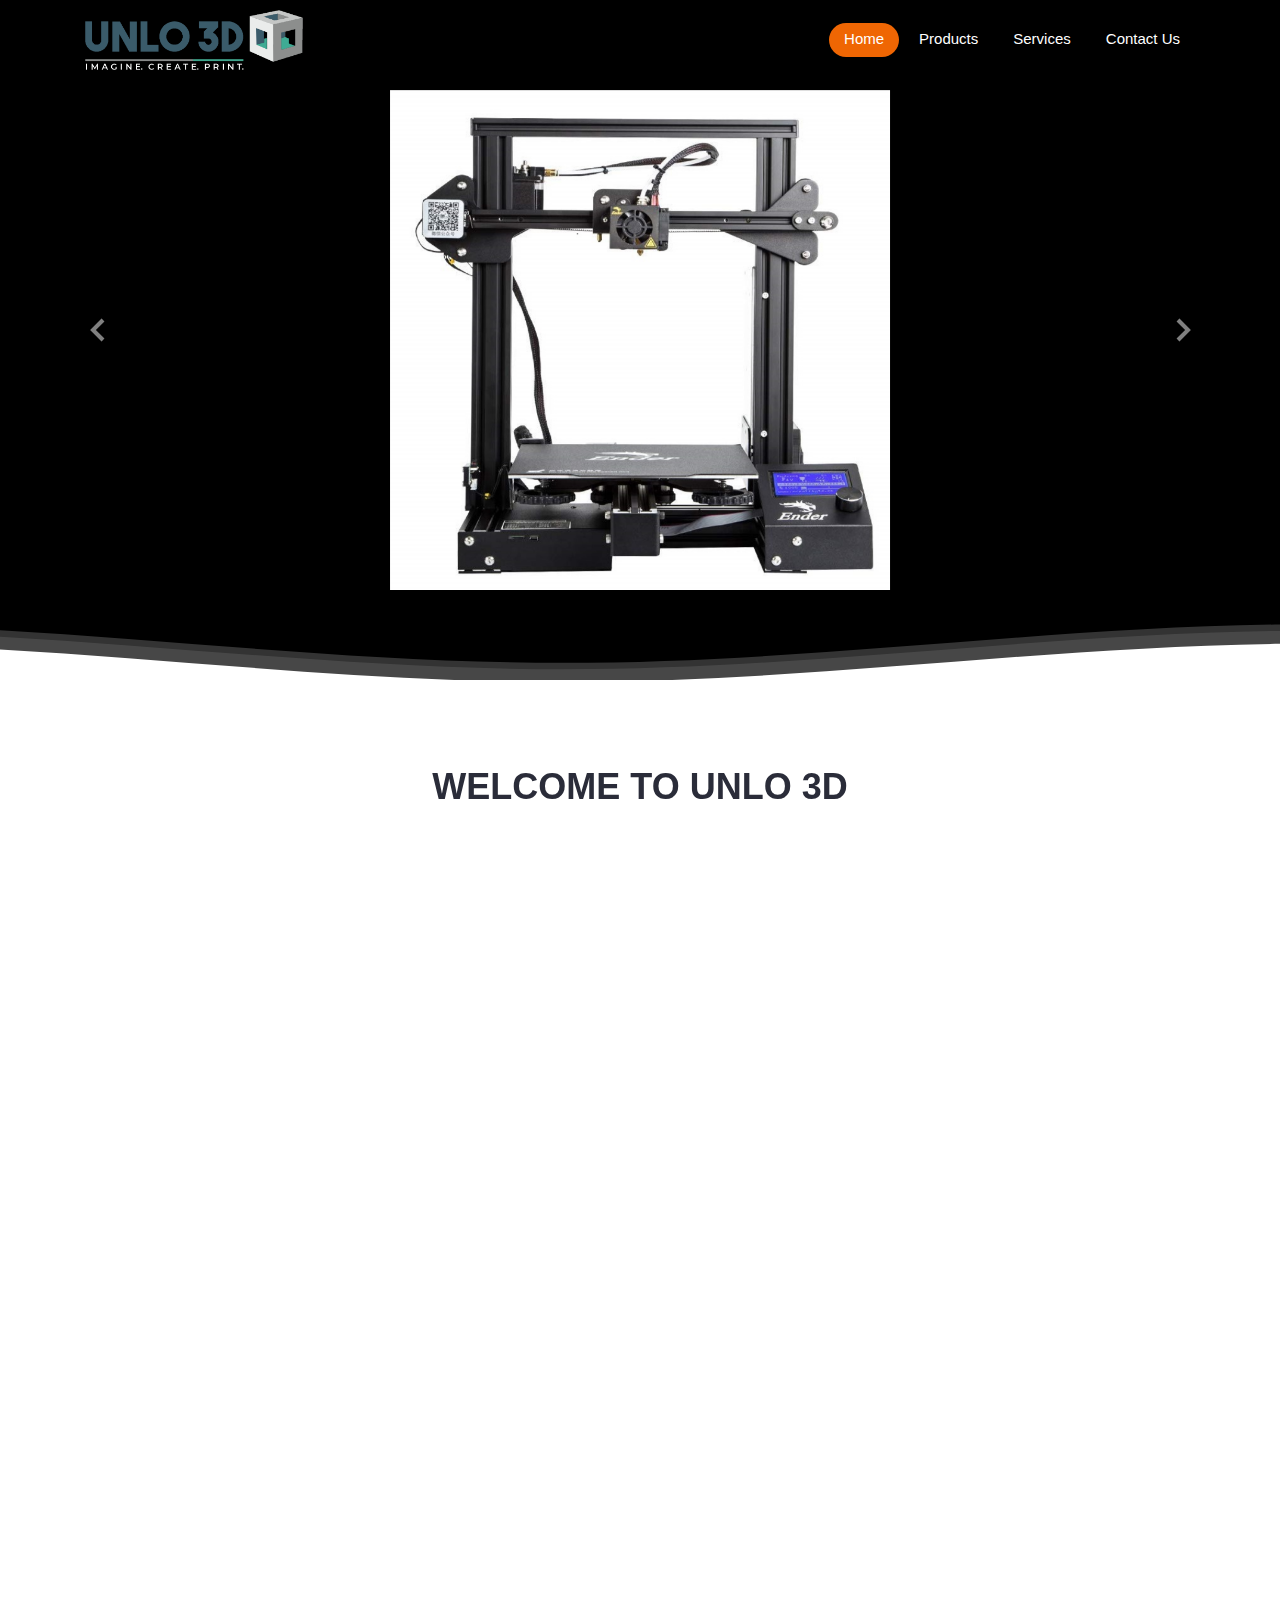
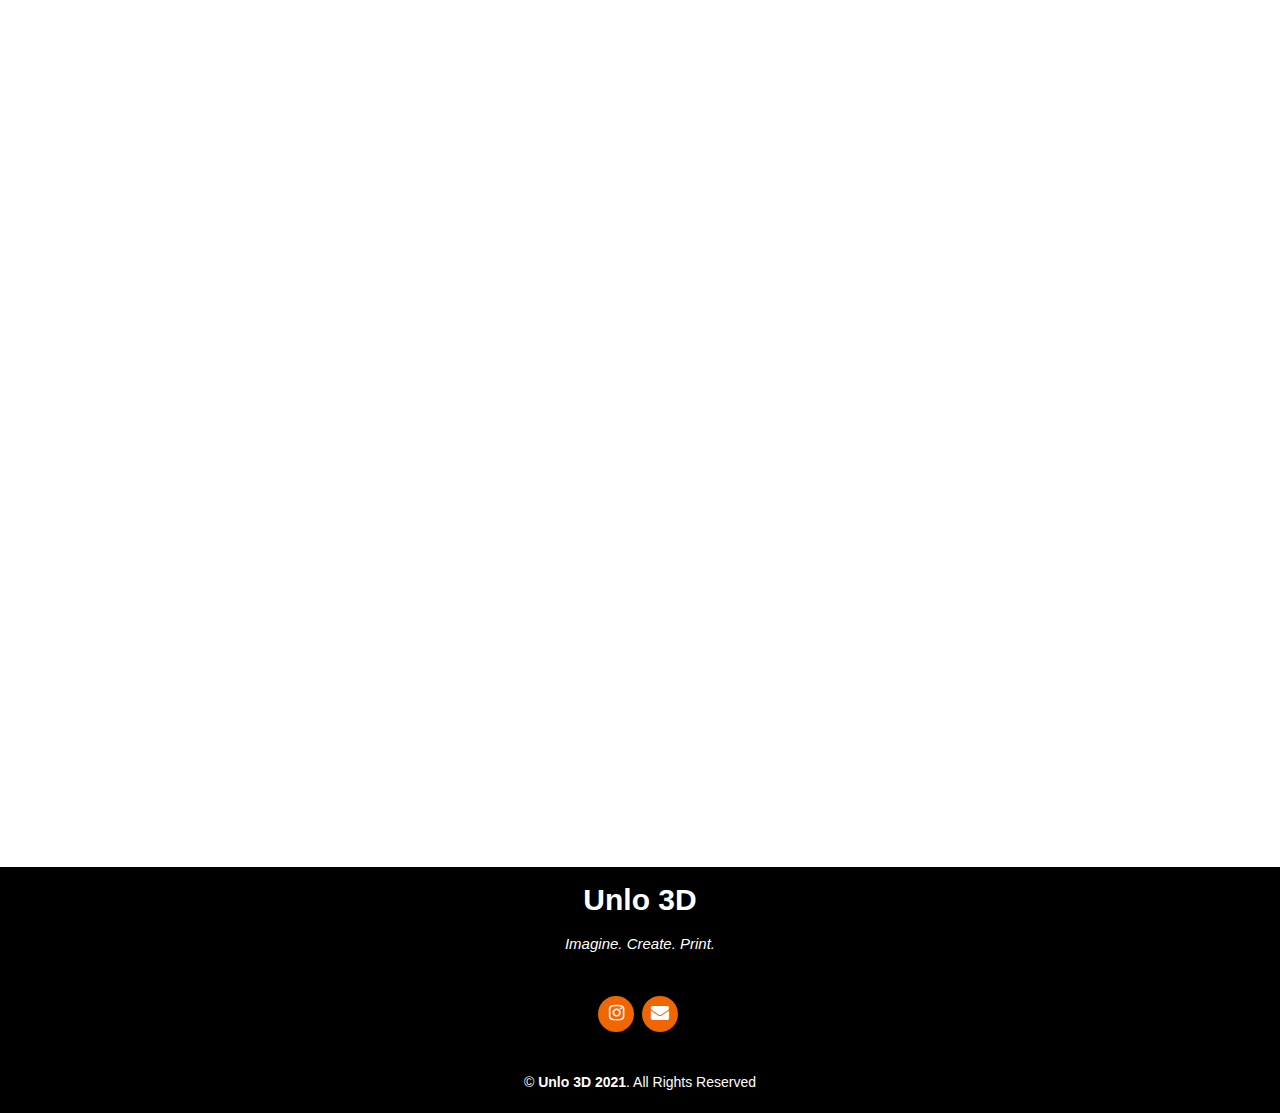
<file: index.html>
<!DOCTYPE html>
<html lang="en">

<head>
  <meta charset="utf-8">
  <meta content="width=device-width, initial-scale=1.0" name="viewport">

  <title>Unlo 3D</title>
  <meta content="" name="description">
  <meta content="" name="keywords">

  <!-- Favicons -->
  <link href="assets/img/favicon.png" rel="icon">
  <link href="assets/img/apple-touch-icon.png" rel="apple-touch-icon">

  <!-- Google Fonts 
  <link href="https://fonts.googleapis.com/css?family=Open+Sans:300,300i,400,400i,600,600i,700,700i|Raleway:300,300i,400,400i,500,500i,600,600i,700,700i|Poppins:300,300i,400,400i,500,500i,600,600i,700,700i" rel="stylesheet">
  -->
  <!-- Vendor CSS Files -->
  <link href="assets/vendor/bootstrap/css/bootstrap.min.css" rel="stylesheet">
  <link href="assets/vendor/icofont/icofont.min.css" rel="stylesheet">
  <link href="assets/vendor/boxicons/css/boxicons.min.css" rel="stylesheet">
  <link href="assets/vendor/animate.css/animate.min.css" rel="stylesheet">
  <link href="assets/vendor/remixicon/remixicon.css" rel="stylesheet">
  <link href="assets/vendor/line-awesome/css/line-awesome.min.css" rel="stylesheet">
  <link href="assets/vendor/venobox/venobox.css" rel="stylesheet">
  <link href="assets/vendor/owl.carousel/assets/owl.carousel.min.css" rel="stylesheet">
  <link href="assets/vendor/aos/aos.css" rel="stylesheet">
  <link rel="stylesheet" href="https://cdnjs.cloudflare.com/ajax/libs/font-awesome/4.7.0/css/font-awesome.min.css">

  <!-- Template Main CSS File -->
  <link href="assets/css/style.css" rel="stylesheet">
  <link href="assets/css/index.css" rel="stylesheet">
</head>

<body>

  <!-- ======= Header ======= -->
  <header id="header" class="fixed-top d-flex align-items-center">
    <div class="container d-flex align-items-center">

      <div class="logo mr-auto">
        <a href="index.html"><img src="assets/img/logo-w.png" alt="" class="img-fluid"></a>
        <!-- Uncomment below if you prefer to use an image logo -->
        <!-- <a href="index.html"><img src="assets/img/logo.png" alt="" class="img-fluid"></a>-->
      </div>

      <nav class="nav-menu d-none d-lg-block">
        <ul>
          <li class="active"><a href="index.html">Home</a></li>
          <li><a href="products.html">Products</a></li>
          <li><a href="services.html">Services</a></li>
          <li><a href="contactus.html">Contact Us</a></li>

        </ul>
      </nav><!-- .nav-menu -->

    </div>
  </header><!-- End Header -->

 <!--
    <div class="container">
    <h2 class="animate__animated animate__fadeInDown">Welcome to <span>Unlo 3D</span></h2>
    <p class="animate__animated fanimate__adeInUp">We are here to provide you with the utmost experience with three-dimensional, real world objects and also the work that goes on behind 3D printing these objects.</p>
    <a href="#about" class="btn-get-started animate__animated animate__fadeInUp scrollto">Read More</a>
  </div>
 -->

  <!-- ======= Hero Section ======= -->
  <section id="hero" class="d-flex flex-column justify-content-end align-items-center">
    <div>
      <p></p>
    </div>
    <div id="heroCarousel" class="container carousel carousel-fade" data-ride="carousel">
      <!-- Slide 1 -->
      <div class="carousel-item active">
        <div class="carousel-container">
          <img src="images1/features-1.jpg" id="img1" width="500" height="530" alt="" class="animate__animated animate__zoomIn">
        </div>
      </div>

      <!-- Slide 2 -->
      <div class="carousel-item">
        <div class="carousel-container">
          <img src="images1/features-2.jpg" id="img2" width="550" height="550" alt="" class="animate__animated animate__zoomIn">
        </div>
      </div>

      <!-- Slide 3 -->
      <div class="carousel-item">
        <div class="carousel-container">
          <img src="images1/features-3.jpg" id="img3" width="500" height="500" alt="" class="animate__animated animate__zoomIn">
        </div>
      </div>

      <a class="carousel-control-prev" href="#heroCarousel" role="button" data-slide="prev">
        <span class="carousel-control-prev-icon bx bx-chevron-left" aria-hidden="true"></span>
        <span class="sr-only">Previous</span>
      </a>

      <a class="carousel-control-next" href="#heroCarousel" role="button" data-slide="next">
        <span class="carousel-control-next-icon bx bx-chevron-right" aria-hidden="true"></span>
        <span class="sr-only">Next</span>
      </a>

    </div>
    <div>
      <p> </p>
    </div>
    <div>
      <p> </p>
    </div>
    <svg class="hero-waves" xmlns="http://www.w3.org/2000/svg" xmlns:xlink="http://www.w3.org/1999/xlink" viewBox="0 24 150 28 " preserveAspectRatio="none">
      <defs>
        <path id="wave-path" d="M-160 44c30 0 58-18 88-18s 58 18 88 18 58-18 88-18 58 18 88 18 v44h-352z">
      </defs>
      <g class="wave1">
        <use xlink:href="#wave-path" x="50" y="3" fill="rgba(255,255,255, .1)">
      </g>
      <g class="wave2">
        <use xlink:href="#wave-path" x="50" y="0" fill="rgba(255,255,255, .2)">
      </g>
      <g class="wave3">
        <use xlink:href="#wave-path" x="50" y="9" fill="#fff">
      </g>
    </svg>

  </section>
  <!-- End Hero -->

  <main id="main">

    <!-- ======= About Section ======= -->
    <section id="about" class="about">
      <div class="container">
        <div class="speccontainer">
          <div class="section-title" data-aos="zoom-out">
            <p>Welcome to <span>Unlo 3D</span></p>
  
          </div> 
          <div class="row content col-12 col-sm-10" data-aos="fade-up">
            <p>We are here to provide you with the utmost experience with three-dimensional, real world objects and also the work that goes on behind 3D printing these objects.</p>
          </div>
        </div>
        

        <div class="section-title" data-aos="zoom-out">
          <h2>About Us</h2>
          <p>Who we are</p>
        </div>

        <div class="row content" data-aos="fade-up">
          <div class="col-lg-12">
            <p>
              We at Unlo 3D are committed to bring world class 3D printers and 3D filament which are affordable and
              economical. We strive to help you bring out your imagination to reality. Our wide range of products and robust
              after sales services makes it very easy to learn and understand the 3D printing technology. Join us in your quest
              to learn 3D printing and lay a new foundation for your vision. Our services are:
            </p>
            <ul>
              <li><i class="ri-check-double-line"></i> Affordable and Robust</li>
              <li><i class="ri-check-double-line"></i> Customizable and Mouldable</li>
              <li><i class="ri-check-double-line"></i> In direct relation with the consumer</li>
            </ul>
          </div>
        </div>

      </div>
    </section><!-- End About Section -->

    <!-- ======= Features Section ======= -->
    <section id="features" class="features">
      <div class="container">
        <div class="section-title" data-aos="zoom-out">
          <p>What we do</p>
        </div>

        <ul class="nav nav-tabs row d-flex">
          <li class="nav-item col-12 col-md-6 col-lg-3" data-aos="zoom-in">
            <a class="nav-link show">
              <img src="assets/icons/3dp1.png" class="small-icon">
              <h4>3D printers and machinery</h4>
            </a>
          </li>
          <li class="nav-item col-12 col-md-6 col-lg-3" data-aos="zoom-in" data-aos-delay="100">
            <a class="nav-link">
              <img src="assets/icons/3dp2.png" class="small-icon">
              <h4>Filaments and accessories</h4>
            </a>
          </li>
          <li class="nav-item col-12 col-md-6 col-lg-3" data-aos="zoom-in" data-aos-delay="100">
            <a class="nav-link">
              <img src="assets/icons/3dp3.png" class="small-icon">
              <h4>Prototyping and manufacturing</h4>
            </a>
          </li>
          <li class="nav-item col-12 col-md-6 col-lg-3" data-aos="zoom-in" data-aos-delay="200">
            <a class="nav-link">
              <img src="assets/icons/3dp4.png" class="small-icon">
              <h4>3D printed products</h4>
            </a>
          </li>
        </ul>
      </div>
    </section><!-- End Features Section -->

    <!-- ======= Industries we cater Section ======= -->
    <section id="features" class="features">
      <div class="container">
        <div class="section-title" data-aos="zoom-out">
          <p>Industries we cater to</p>
        </div>

        <ul class="nav nav-tabs row d-flex">
          <li class="nav-item col-12 col-md-6 col-lg-3" data-aos="zoom-in">
            <a class="nav-link show">
              <img src="assets/icons/automob.png" class="small-icon">
              <h4>Automobile Industry</h4>
            </a>
          </li>
          <li class="nav-item col-12 col-md-6 col-lg-3" data-aos="zoom-in" data-aos-delay="100">
            <a class="nav-link">
              <img src="assets/icons/reasearch.png" class="small-icon">
              <h4>Education and Research</h4>
            </a>
          </li>
          <li class="nav-item col-12 col-md-6 col-lg-3" data-aos="zoom-in" data-aos-delay="200">
            <a class="nav-link">
              <img src="assets/icons/hobbies.png" class="small-icon">
              <h4>Arts and Hobbies</h4>
            </a>
          </li>
          <li class="nav-item col-12 col-md-6 col-lg-3" data-aos="zoom-in" data-aos-delay="300">
            <a class="nav-link">
              <img src="assets/icons/gifts.png" class="small-icon">
              <h4>Gifting accessories</h4>
            </a>
          </li>
        </ul>    
      </div>
    </section>
    <!-- End of Industries we cater Section -->

    <!-- ======= Cta Section ======= -->
    <section id="cta" class="cta">
      <div class="container">

        <div class="row" data-aos="zoom-out">
          <div class="col-lg-9 text-center text-lg-left">
            <h2>Contact Us</h2>
            <p> Customer service is our essence and we will try to assist you in every way possible. Send us your queries on WhatsApp or using the Google Form and also checkout our official social media handles for more information.</p>
          </div>
          <div class="col-lg-3 cta-btn-container text-center">
            <a class="cta-btn align-middle" href="contactus.html">Contact Us</a>
          </div>
        </div>

      </div>
    </section><!-- End Cta Section -->

  </main><!-- End #main -->

  <!-- ======= Footer ======= -->
  <footer id="footer">
    <div class="container">
    <h3>Unlo 3D</h3>
    <p>Imagine. Create. Print.</p>
    <div class="social-links">
        <!-- <a href="#" class="twitter"><i class="bx bxl-twitter"></i></a> -->
        <a href="https://www.instagram.com/unlo3d/" target="_blank" class="instagram"><i class="fa fa-instagram"></i></a>
        <a href="mailto: unlo3d@gmail.com" target="_blank" class="google-plus"><i class="fa fa-envelope" aria-hidden="true"></i></a>
    </div>
    <div class="copyright">
        &copy; <strong><span>Unlo 3D 2021</span></strong>. All Rights Reserved
    </div>
    </div>
  </footer><!-- End Footer -->

  <a href="#" class="back-to-top"><i class="ri-arrow-up-line"></i></a>

  <!-- Vendor JS Files -->
  <script src="assets/vendor/jquery/jquery.min.js"></script>
  <script src="assets/vendor/bootstrap/js/bootstrap.bundle.min.js"></script>
  <script src="assets/vendor/jquery.easing/jquery.easing.min.js"></script>
  <script src="assets/vendor/php-email-form/validate.js"></script>
  <script src="assets/vendor/isotope-layout/isotope.pkgd.min.js"></script>
  <script src="assets/vendor/venobox/venobox.min.js"></script>
  <script src="assets/vendor/owl.carousel/owl.carousel.min.js"></script>
  <script src="assets/vendor/aos/aos.js"></script>

  <!-- Template Main JS File -->
  <script src="assets/js/main.js"></script>

</body>

</html>
</file>
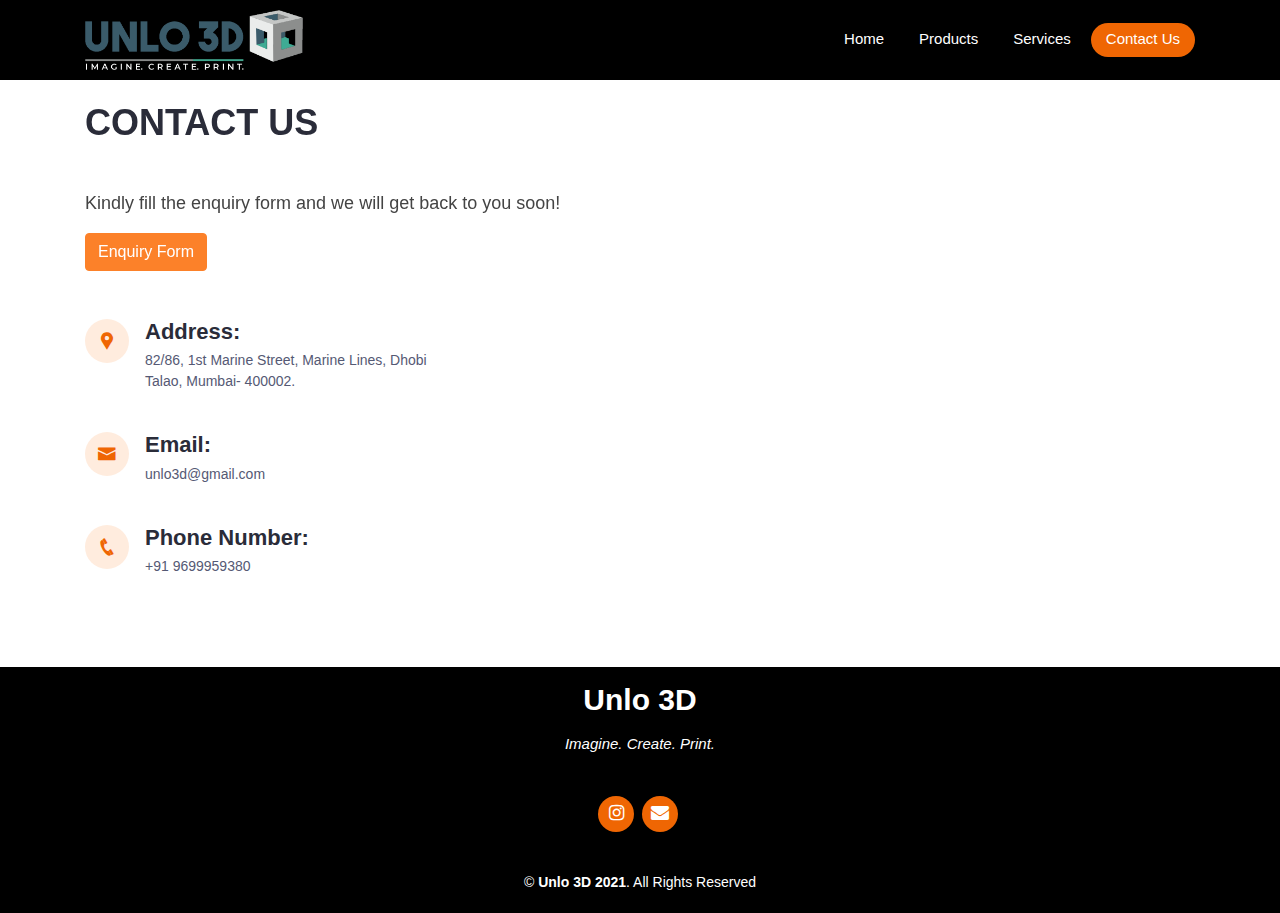
<file: contactus.html>
<!DOCTYPE html>
<html lang="en">

<head>
  <meta charset="utf-8">
  <meta content="width=device-width, initial-scale=1.0" name="viewport">

  <title>Unlo 3D</title>
  <meta content="" name="description">
  <meta content="" name="keywords">

  <!-- Favicons -->
  <link href="assets/img/favicon.png" rel="icon">
  <link href="assets/img/apple-touch-icon.png" rel="apple-touch-icon">

  <!-- Google Fonts 
  <link href="https://fonts.googleapis.com/css?family=Open+Sans:300,300i,400,400i,600,600i,700,700i|Raleway:300,300i,400,400i,500,500i,600,600i,700,700i|Poppins:300,300i,400,400i,500,500i,600,600i,700,700i" rel="stylesheet">
  -->
  <!-- Vendor CSS Files -->
  <link href="assets/vendor/bootstrap/css/bootstrap.min.css" rel="stylesheet">
  <link href="assets/vendor/icofont/icofont.min.css" rel="stylesheet">
  <link href="assets/vendor/boxicons/css/boxicons.min.css" rel="stylesheet">
  <link href="assets/vendor/animate.css/animate.min.css" rel="stylesheet">
  <link href="assets/vendor/remixicon/remixicon.css" rel="stylesheet">
  <link href="assets/vendor/line-awesome/css/line-awesome.min.css" rel="stylesheet">
  <link href="assets/vendor/venobox/venobox.css" rel="stylesheet">
  <link href="assets/vendor/owl.carousel/assets/owl.carousel.min.css" rel="stylesheet">
  <link href="assets/vendor/aos/aos.css" rel="stylesheet">
  <link rel="stylesheet" href="https://cdnjs.cloudflare.com/ajax/libs/font-awesome/4.7.0/css/font-awesome.min.css">

  <!-- Template Main CSS File -->
  <link href="assets/css/style.css" rel="stylesheet">
  <link href="assets/css/contactus.css" rel="stylesheet">
</head>

<body>
    <!-- ======= Header ======= -->
    <header id="header" class="fixed-top d-flex align-items-center  header-transparent ">
        <div class="container d-flex align-items-center">

        <div class="logo mr-auto">
          <a href="index.html"><img src="assets/img/logo-w.png" alt="" class="img-fluid"></a>
            <!-- Uncomment below if you prefer to use an image logo -->
            <!-- <a href="index.html"><img src="assets/img/logo.png" alt="" class="img-fluid"></a>-->
        </div>

        <nav class="nav-menu d-none d-lg-block">
            <ul>
            <li><a href="index.html">Home</a></li>
            <li><a href="products.html">Products</a></li>
            <li><a href="services.html">Services</a></li>
            <li class="active"><a href="contactus.html">Contact Us</a></li>
            

            </ul>
        </nav><!-- .nav-menu -->

        </div>
    </header><!-- End Header -->
    <div>
        <p></p>
    </div>
 
     <!-- ======= Contact Section ======= -->
      <section id="contact" class="contact">
        <div class="container">
  
          <div class="section-title" data-aos="zoom-out">
            <!-- <h2>Contact</h2> -->
            <p>Contact Us</p>
          </div>
          <div class="row" data-aos="zoom-out">
            <div class="col-12">
              <p>Kindly fill the enquiry form and we will get back to you soon!</p>
              <button class="btn" onclick="window.open('https://forms.gle/qNq2Ru7BUxcY4UDy5', '_blank');">Enquiry Form</button>
            </div>
          </div>
  
          <div class="row mt-5">
  
            <div class="col-lg-4" data-aos="fade-right">
              <div class="info">

                <div class="address">
                  <i class="icofont-google-map"></i>
                  <h4>Address:</h4>
                  <p>82/86,
                    1st Marine Street,
                    Marine Lines,
                    Dhobi Talao,
                    Mumbai- 400002.</p>
                    
                </div>
                
            
                <div class="email">
                  <a href="mailto: unlo3d@gmail.com "><i class="icofont-envelope"></i></a>
                  <h4>Email:</h4>
                <a href="mailto: #"><p>unlo3d@gmail.com</p></a>
                </div>
  
                <div class="phone">
                  <a href="tel: +91 9699959380"><i class="icofont-phone"></i></a>
                  <h4>Phone Number:</h4>
                  <a href="tel: +91 9699959380"><p>+91 9699959380</p></a>
                </div>
                <p style="padding-bottom: 15px;">
                   
                </p>
                <div>
                <p style="padding-bottom: 15px;">
                   
                </p></div>
  
              </div>
  
            </div>

            <div class="col-lg-8" data-aos="fade-left">
              <iframe src="https://www.google.com/maps/embed?pb=!1m18!1m12!1m3!1d3773.7413306679105!2d72.82496181419383!3d18.94284028716445!2m3!1f0!2f0!3f0!3m2!1i1024!2i768!4f13.1!3m3!1m2!1s0x3be7cf40a259f831%3A0x9d74e604a22fe22b!2sUNLO%203D!5e0!3m2!1sen!2sin!4v1614069547806!5m2!1sen!2sin"  style="border:0; height: 100%; width: 100%;" allowfullscreen="" loading="lazy"></iframe>
            </div>
  
            <!-- <div class="col-lg-8 mt-5 mt-lg-0" data-aos="fade-left">
  
              <form action="forms/contact.php" method="post" role="form" class="php-email-form">
                <div class="form-row">
                  <div class="col-md-6 form-group">
                    <input type="text" name="name" class="form-control" id="name" placeholder="Your Name" data-rule="minlen:4" data-msg="Please enter at least 4 chars" />
                    <div class="validate"></div>
                  </div>
                  <div class="col-md-6 form-group">
                    <input type="email" class="form-control" name="email" id="email" placeholder="Your Email" data-rule="email" data-msg="Please enter a valid email" />
                    <div class="validate"></div>
                  </div>
                </div>
                <div class="form-group">
                  <input type="text" class="form-control" name="subject" id="subject" placeholder="Subject" data-rule="minlen:4" data-msg="Please enter at least 8 chars of subject" />
                  <div class="validate"></div>
                </div>
                <div class="form-group">
                  <textarea class="form-control" name="message" rows="5" data-rule="required" data-msg="Please write something for us" placeholder="Message"></textarea>
                  <div class="validate"></div>
                </div>
                <div class="mb-3">
                  <div class="loading">Loading</div>
                  <div class="error-message"></div>
                  <div class="sent-message">Your message has been sent. Thank you!</div>
                </div>
                <div class="text-center"><button type="submit">Send Message</button></div>
              </form>
  
            </div>
  
          </div>
  
        </div> -->
      </section><!-- End Contact Section -->

    <!-- ======= Footer ======= -->
    <footer id="footer">
        <div class="container">
        <h3>Unlo 3D</h3>
        <p>Imagine. Create. Print.</p>
        <div class="social-links">
          <a href="https://www.instagram.com/unlo3d/" target="_blank" class="instagram"><i class="fa fa-instagram"></i></a>
          <a href="mailto: unlo3d@gmail.com" target="_blank" class="google-plus"><i class="fa fa-envelope" aria-hidden="true"></i></a>
        </div>
        <div class="copyright">
            &copy; <strong><span>Unlo 3D 2021</span></strong>. All Rights Reserved
        </div>
        </div>
    </footer><!-- End Footer -->

    <a href="#" class="back-to-top"><i class="ri-arrow-up-line"></i></a>

    <!-- Vendor JS Files -->
    <script src="assets/vendor/jquery/jquery.min.js"></script>
    <script src="assets/vendor/bootstrap/js/bootstrap.bundle.min.js"></script>
    <script src="assets/vendor/jquery.easing/jquery.easing.min.js"></script>
    <script src="assets/vendor/php-email-form/validate.js"></script>
    <script src="assets/vendor/isotope-layout/isotope.pkgd.min.js"></script>
    <script src="assets/vendor/venobox/venobox.min.js"></script>
    <script src="assets/vendor/owl.carousel/owl.carousel.min.js"></script>
    <script src="assets/vendor/aos/aos.js"></script>

    <!-- Template Main JS File -->
    <script src="assets/js/main.js"></script>

</body>
</html>
</file>
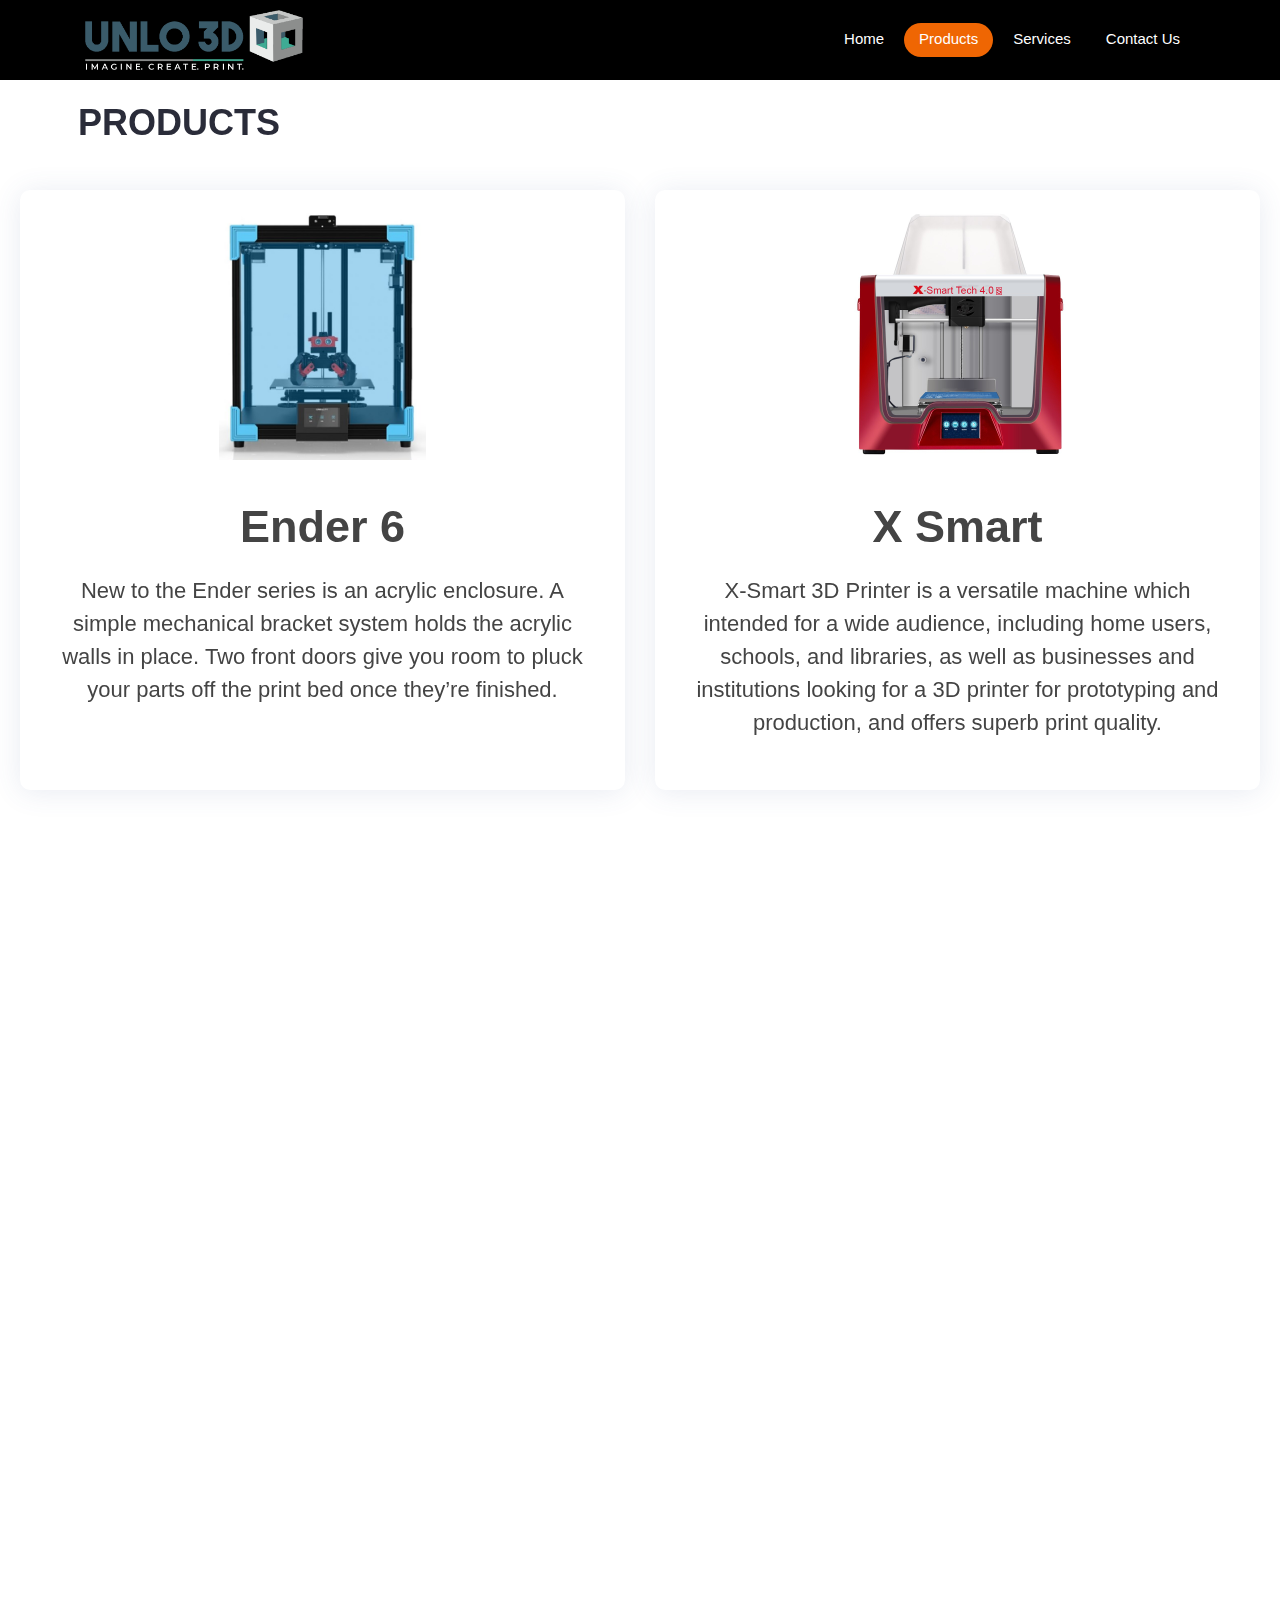
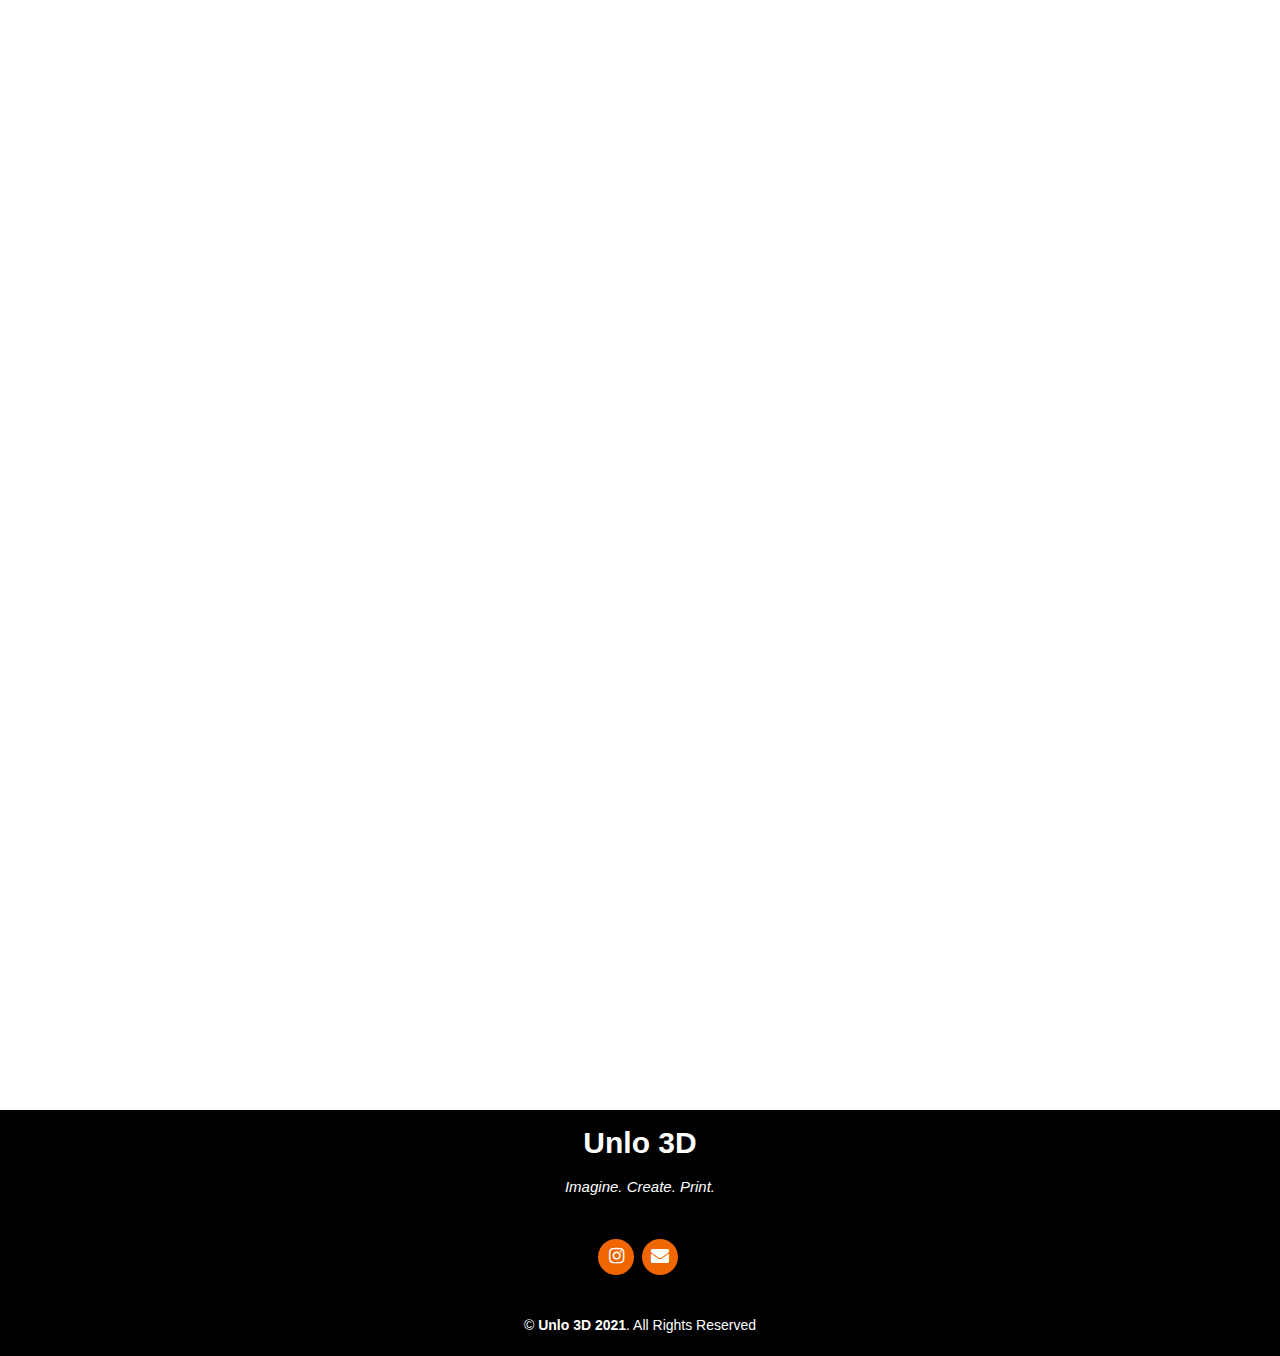
<file: products.html>
<!DOCTYPE html>
<html lang="en">
  <head>
    <meta charset="utf-8" />
    <meta content="width=device-width, initial-scale=1.0" name="viewport" />

    <title>Unlo 3D</title>
    <meta content="" name="description" />
    <meta content="" name="keywords" />

    <!-- Favicons -->
    <link href="assets/img/favicon.png" rel="icon" />
    <link href="assets/img/apple-touch-icon.png" rel="apple-touch-icon" />

    <!-- Google Fonts 
    <link
      href="https://fonts.googleapis.com/css?family=Open+Sans:300,300i,400,400i,600,600i,700,700i|Raleway:300,300i,400,400i,500,500i,600,600i,700,700i|Poppins:300,300i,400,400i,500,500i,600,600i,700,700i"
      rel="stylesheet"
    />-->

    <!-- Vendor CSS Files -->
    <link
      href="assets/vendor/bootstrap/css/bootstrap.min.css"
      rel="stylesheet"
    />
    <link href="assets/vendor/icofont/icofont.min.css" rel="stylesheet" />
    <link href="assets/vendor/boxicons/css/boxicons.min.css" rel="stylesheet" />
    <link href="assets/vendor/animate.css/animate.min.css" rel="stylesheet" />
    <link href="assets/vendor/remixicon/remixicon.css" rel="stylesheet" />
    <link
      href="assets/vendor/line-awesome/css/line-awesome.min.css"
      rel="stylesheet"
    />
    <link href="assets/vendor/venobox/venobox.css" rel="stylesheet" />
    <link
      href="assets/vendor/owl.carousel/assets/owl.carousel.min.css"
      rel="stylesheet"
    />
    <link href="assets/vendor/aos/aos.css" rel="stylesheet" />
    <link
      rel="stylesheet"
      href="https://cdnjs.cloudflare.com/ajax/libs/font-awesome/4.7.0/css/font-awesome.min.css"
    />

    <!-- Template Main CSS File -->
    <link href="assets/css/style.css" rel="stylesheet" />
    <link href="assets/css/products.css" rel="stylesheet" />
  </head>

  <body>
    <!-- ======= Header ======= -->
    <header
      id="header"
      class="fixed-top d-flex align-items-center header-transparent"
    >
      <div class="container d-flex align-items-center">
        <div class="logo mr-auto">
          <a href="index.html"
            ><img src="assets/img/logo-w.png" alt="" class="img-fluid"
          /></a>
          <!-- Uncomment below if you prefer to use an image logo -->
          <!-- <a href="index.html"><img src="assets/img/logo.png" alt="" class="img-fluid"></a>-->
        </div>

        <nav class="nav-menu d-none d-lg-block">
          <ul>
            <li><a href="index.html">Home</a></li>
            <li class="active"><a href="products.html">Products</a></li>
            <li><a href="services.html">Services</a></li>
            <li><a href="contactus.html">Contact Us</a></li>
          </ul>
        </nav>
        <!-- .nav-menu -->
      </div>
    </header>
    <!-- End Header -->

    <!-- ======= Services Section ======= -->
    <section id="services" class="services">
      <div class="container">
        <p></p>
      </div>

      <!-- <div class="container"> -->

      <div class="section-title" data-aos="zoom-out">
        <!--<h2>Services</h2>-->
        <p style="padding-left: 78px">Products</p>
      </div>

      <!-- <div class="container"> -->
      <div class="row">
        <div class="col-md-6">
          <div class="icon-box" data-aos="zoom-in-left">
            <div class="row">
              <div class="product-image">
                <img
                  src="images1/shalimar_safe.jpg"
                  alt=""
                  style="
                    max-height: 100%;
                    max-width: 100%;
                    align-items: center;
                    object-fit: contain;
                  "
                />
              </div>
              <br />
            </div>

            <div class="row">
              <h4 class="title">Ender 6</h4>
            </div>

            <div >
              <p class="description">
                New to the Ender series is an acrylic enclosure. A simple
                mechanical bracket system holds the acrylic walls in place. Two
                front doors give you room to pluck your parts off the print bed
                once they’re finished.
              </p>
            </div>
          </div>
        </div>

        <!-- <div class="row"> -->
        <div class="col-md-6">
          <div class="icon-box" data-aos="zoom-in-left">
            <div class="row">
              <div class="product-image">
                <img
                  src="images1/xsmart.jpg"
                  alt=""
                  style="
                    max-height: 100%;
                    max-width: 100%;
                    align-items: center;
                    object-fit: contain;
                  "
                />
              </div>
              <br />
            </div>

            <div class="row">
              <h4 class="title">X Smart</h4>
            </div>

            <div>
              <p class="description">
                X-Smart 3D Printer is a versatile machine which intended for a
                wide audience, including home users, schools, and libraries, as
                well as businesses and institutions looking for a 3D printer for
                prototyping and production, and offers superb print quality.
              </p>
            </div>
          </div>
        </div>
      </div>

      <div class="row">
        <div class="col-md-6">
          <div class="icon-box" data-aos="zoom-in-left">
            <div class="row">
              <div class="product-image">
                <img
                  src="images1/features-1.jpg"
                  alt=""
                  style="
                    max-height: 100%;
                    max-width: 100%;
                    align-items: center;
                    object-fit: contain;
                  "
                />
              </div>
              <br />
            </div>

            <div class="row">
              <h4 class="title">Ender 3</h4>
            </div>

            <div >
              <p class="description">
                Ender-3 Pro is an upgraded version of Ender-3, upgrade power
                supply, magnetic build surface plate, aluminum extrusion. Ender
                3 Pro is the most suitable printer for beginners.
              </p>
            </div>
          </div>
        </div>

        <!-- <div class="row"> -->
        <div class="col-md-6">
          <div class="icon-box" data-aos="zoom-in-left">
            <div class="row">
              <div class="product-image">
                <img
                  src="images1/features-2.jpg"
                  alt=""
                  style="
                    max-height: 100%;
                    max-width: 100%;
                    align-items: center;
                    object-fit: contain;
                  "
                />
              </div>
              <br />
            </div>

            <div class="row" >
              <h4 class="title">Filaments and Accessories</h4>
            </div>

            <div >
              <p class="description">
                The best quality printing material and filaments to enhance your
                3D printing experience and deliver a better end product.
              </p>
            </div>
          </div>
        </div>
      </div>

      <div class="row">
        <div class="col-md-6">
          <div class="icon-box" data-aos="zoom-in-left">
            <div class="row">
              <div class="product-image">
                <img
                  src="images1/features-3.jpg"
                  alt=""
                  style="
                    max-height: 100%;
                    max-width: 100%;
                    align-items: center;
                    object-fit: contain;
                  "
                />
              </div>
              <br />
            </div>

            <div class="row">
              <h4 class="title">3D Pens</h4>
            </div>

            <div >
              <p class="description">
                A beautiful gift for children and adults, the Idrawing 3D print
                pen is the perfect gift for children. It helps to improve their
                spatial thinking skills and encourage their creative
                imagination. Create quality time and a colorful world for the
                family.
              </p>
            </div>
          </div>
        </div>

        <!-- <div class="row"> -->
        <div class="col-md-6">
          <div class="icon-box" data-aos="zoom-in-left">
            <div class="row">
              <div class="product-image">
                <img
                  src="images1/much_more.jpg"
                  alt=""
                  style="
                    max-height: 100%;
                    max-width: 100%;
                    align-items: center;
                    object-fit: contain;
                  "
                />
              </div>
              <br />
            </div>

            <div id="last-icon-box">
              <div class="row">
                <h4
                  class="title d-flex flex-column justify-content-end align-items-center"
                >
                  3D printed products
                </h4>
              </div>

              <div >
                <p class="description">
                  We print the widest range of products, including vases, phone stands, coasters and flower pots. Just send us your prototype and we will get it printed right away!
                </p>
              </div>
            </div>
          </div>
        </div>
      </div>
    </section>
    <!-- End Services Section -->

    <!-- ======= F.A.Q Section ======= -->
    <section id="faq" class="faq">
      <div class="container">
        <div class="section-title" data-aos="zoom-out">
          <h2>F.A.Q</h2>
          <p>Frequently Asked Questions</p>
        </div>

        <ul class="faq-list">
          <li data-aos="fade-up" data-aos-delay="100">
            <a data-toggle="collapse" class="" href="#faq1"
              >What services are provided by UNLO 3D?
              <i class="icofont-simple-up"></i
            ></a>
            <div id="faq1" class="collapse show" data-parent=".faq-list">
              <p class="answers">
                We make 3D printing possible by portraying a range of 3D
                printers and we also develop prototypes and plastic accessories
                for use in day-to-day life. Do check out our services page.
              </p>
            </div>
          </li>

          <li data-aos="fade-up" data-aos-delay="200">
            <a data-toggle="collapse" href="#faq2" class="collapsed"
              >How can I get in touch with Unlo 3D?<i class="icofont-simple-up"></i
            ></a>
            <div id="faq2" class="collapse" data-parent=".faq-list">
              <p>
                You can visit our Contact Us Page. We have provided our phone number, email id and our location along with an enquiry form. 
              </p>
            </div>
          </li>

          <li data-aos="fade-up" data-aos-delay="500">
            <a data-toggle="collapse" href="#faq3" class="collapsed"
              >How do I place an order?
              <i class="icofont-simple-up"></i
            ></a>
            <div id="faq3" class="collapse" data-parent=".faq-list">
              <p>
                You can contact us on Whatsapp or fill the enquiry form, where you can upload an image and we will get back to you.
              </p>
            </div>
          </li>

          <li data-aos="fade-up" data-aos-delay="300">
            <a data-toggle="collapse" href="#faq4" class="collapsed"
              >How long does it take for my prototype to be developed? <i class="icofont-simple-up"></i
            ></a>
            <div id="faq4" class="collapse" data-parent=".faq-list">
              <p>
                There are various processes involved in 3D printing. From designing the prototype to getting a finished product, it usually takes roughly 10-15 days. Send us your queries by filling the enquiry form, and we shall get back to you shortly.
              </p>
            </div>
          </li>

          <li data-aos="fade-up" data-aos-delay="400">
            <a data-toggle="collapse" href="#faq5" class="collapsed"
              >How will my product be delivered?
              <i class="icofont-simple-up"></i
            ></a>
            <div id="faq5" class="collapse" data-parent=".faq-list">
              <p>
                We will courier the order to you, and will update you with the tracking details. Shipping charges will apply.
                Alternatively, you can also collect the product from our office.
              </p>
            </div>
          </li>

          <li data-aos="fade-up" data-aos-delay="600">
            <a data-toggle="collapse" href="#faq6" class="collapsed"
              >Can the 3D printed product be returned? <i class="icofont-simple-up"></i
            ></a>
            <div id="faq6" class="collapse" data-parent=".faq-list">
              <p>
                No, once the product has been delivered it cannot be returned. However, if there is some manufacturing defect, we will be happy to help you out with it.
              </p>
            </div>
          </li>
        </ul>
      </div>
    </section>
    <!-- End F.A.Q Section -->

    <!-- ======= Footer ======= -->
    <footer id="footer">
      <div class="container">
        <h3>Unlo 3D</h3>
        <p>Imagine. Create. Print.</p>
        <div class="social-links">
          <a
            href="https://www.instagram.com/unlo3d/"
            target="_blank"
            class="instagram"
            ><i class="fa fa-instagram"></i
          ></a>
          <a href="mailto: unlo3d@gmail.com" target="_blank" class="google-plus"
            ><i class="fa fa-envelope" aria-hidden="true"></i
          ></a>
        </div>
        <div class="copyright">
          &copy; <strong><span>Unlo 3D 2021</span></strong
          >. All Rights Reserved
        </div>
      </div>
    </footer>
    <!-- End Footer -->

    <a href="#" class="back-to-top"><i class="ri-arrow-up-line"></i></a>

    <!-- Vendor JS Files -->
    <script src="assets/vendor/jquery/jquery.min.js"></script>
    <script src="assets/vendor/bootstrap/js/bootstrap.bundle.min.js"></script>
    <script src="assets/vendor/jquery.easing/jquery.easing.min.js"></script>
    <script src="assets/vendor/php-email-form/validate.js"></script>
    <script src="assets/vendor/isotope-layout/isotope.pkgd.min.js"></script>
    <script src="assets/vendor/venobox/venobox.min.js"></script>
    <script src="assets/vendor/owl.carousel/owl.carousel.min.js"></script>
    <script src="assets/vendor/aos/aos.js"></script>

    <!-- Template Main JS File -->
    <script src="assets/js/main.js"></script>
  </body>
</html>
</file>
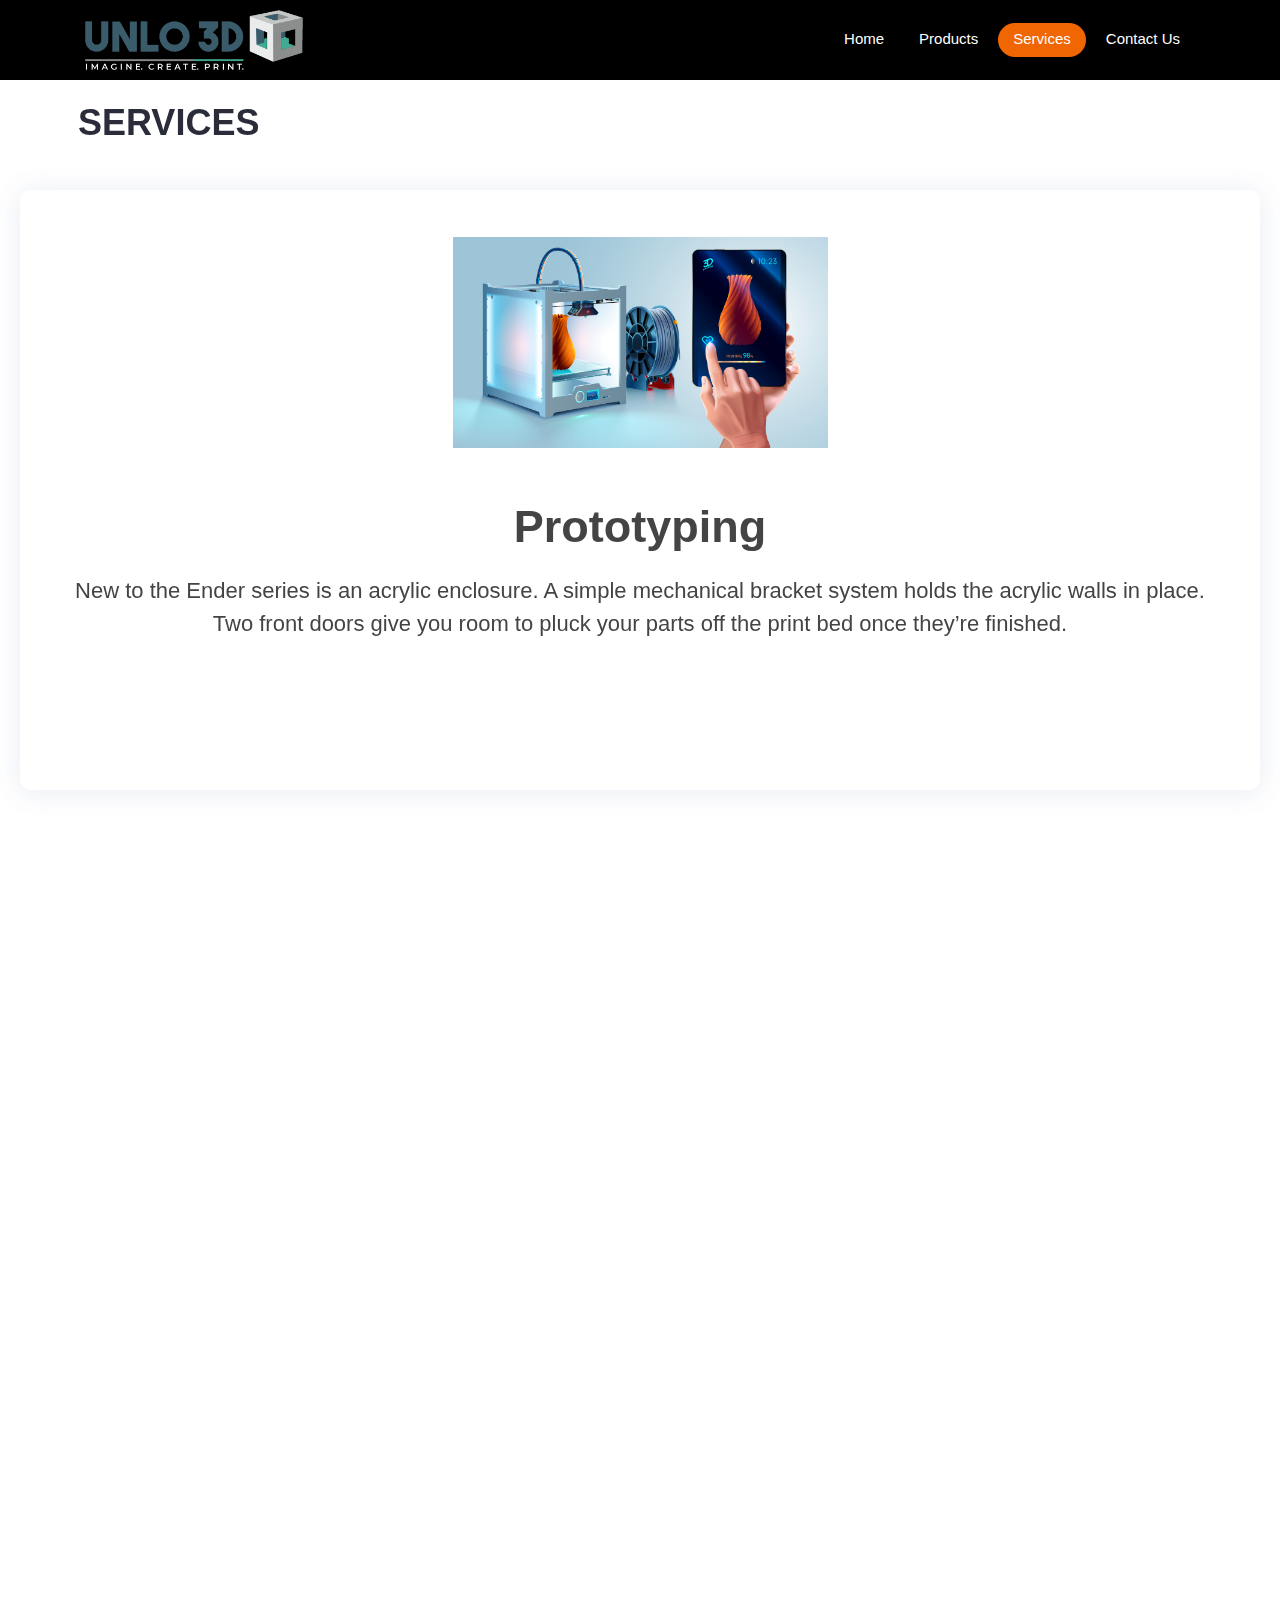
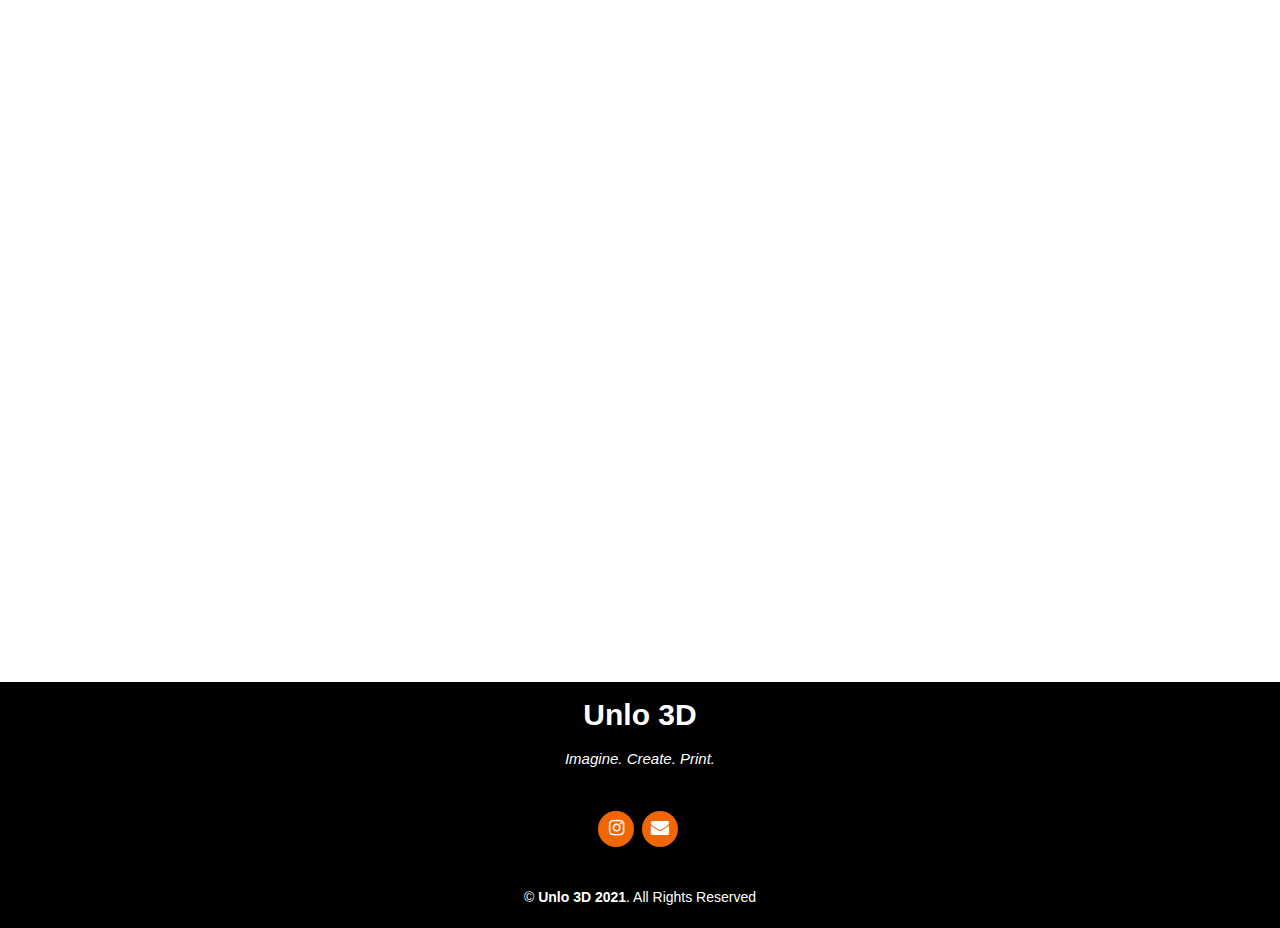
<file: services.html>
<!DOCTYPE html>
<html lang="en">
  <head>
    <meta charset="utf-8" />
    <meta content="width=device-width, initial-scale=1.0" name="viewport" />

    <title>Unlo 3D</title>
    <meta content="" name="description" />
    <meta content="" name="keywords" />

    <!-- Favicons -->
    <link href="assets/img/favicon.png" rel="icon" />
    <link href="assets/img/apple-touch-icon.png" rel="apple-touch-icon" />

    <!-- Google Fonts 
    <link
      href="https://fonts.googleapis.com/css?family=Open+Sans:300,300i,400,400i,600,600i,700,700i|Raleway:300,300i,400,400i,500,500i,600,600i,700,700i|Poppins:300,300i,400,400i,500,500i,600,600i,700,700i"
      rel="stylesheet"
    />-->

    <!-- Vendor CSS Files -->
    <link
      href="assets/vendor/bootstrap/css/bootstrap.min.css"
      rel="stylesheet"
    />
    <link href="assets/vendor/icofont/icofont.min.css" rel="stylesheet" />
    <link href="assets/vendor/boxicons/css/boxicons.min.css" rel="stylesheet" />
    <link href="assets/vendor/animate.css/animate.min.css" rel="stylesheet" />
    <link href="assets/vendor/remixicon/remixicon.css" rel="stylesheet" />
    <link
      href="assets/vendor/line-awesome/css/line-awesome.min.css"
      rel="stylesheet"
    />
    <link href="assets/vendor/venobox/venobox.css" rel="stylesheet" />
    <link
      href="assets/vendor/owl.carousel/assets/owl.carousel.min.css"
      rel="stylesheet"
    />
    <link href="assets/vendor/aos/aos.css" rel="stylesheet" />
    <link
      rel="stylesheet"
      href="https://cdnjs.cloudflare.com/ajax/libs/font-awesome/4.7.0/css/font-awesome.min.css"
    />

    <!-- Template Main CSS File -->
    <link href="assets/css/style.css" rel="stylesheet" />
    <link href="assets/css/services.css" rel="stylesheet" />
  </head>

  <body>
    <!-- ======= Header ======= -->
    <header
      id="header"
      class="fixed-top d-flex align-items-center header-transparent"
    >
      <div class="container d-flex align-items-center">
        <div class="logo mr-auto">
          <a href="index.html"
            ><img src="assets/img/logo-w.png" alt="" class="img-fluid"
          /></a>
          <!-- Uncomment below if you prefer to use an image logo -->
          <!-- <a href="index.html"><img src="assets/img/logo.png" alt="" class="img-fluid"></a>-->
        </div>

        <nav class="nav-menu d-none d-lg-block">
          <ul>
            <li><a href="index.html">Home</a></li>
            <li><a href="products.html">Products</a></li>
            <li class="active"><a href="services.html">Services</a></li>
            <li><a href="contactus.html">Contact Us</a></li>
          </ul>
        </nav>
        <!-- .nav-menu -->
      </div>
    </header>
    <!-- End Header -->

    <!-- ======= Services Section ======= -->
    <section id="services" class="services">
      <div class="container">
        <p></p>
      </div>

      <!-- <div class="container"> -->

      <div class="section-title" data-aos="zoom-out">
        <!--<h2>Services</h2>-->
        <p style="padding-left: 78px">Services</p>
      </div>

      <!-- <div class="container"> -->
      <div class="row">
        <div class="col-12">
          <div class="icon-box" data-aos="zoom-in-left">
            <div class="row">
              <div class="product-image">
                <img
                  src="images1/prototyping.jpeg"
                  alt=""
                  style="
                    padding-top: 15px;
                    max-height: 150%;
                    max-width: 150%;
                    align-items: center;
                    object-fit: contain;
                  "
                />
              </div>
              <br />
            </div>

            <div class="row">
              <h4 class="title">Prototyping</h4>
            </div>

            <div >
              <p class="description">
                New to the Ender series is an acrylic enclosure. A simple
                mechanical bracket system holds the acrylic walls in place. Two
                front doors give you room to pluck your parts off the print bed
                once they’re finished.
              </p>
            </div>
          </div>
        </div>
      </div>

      <div class="row">
        <div class="col-12">
          <div class="icon-box" data-aos="zoom-in-left">
            <div class="row">
              <div class="product-image">
                <img
                  src="images1/education.jpeg"
                  alt=""
                  style="
                    padding-top: 15px;
                    max-height: 150%;
                    max-width: 150%;
                    align-items: center;
                    object-fit: contain;
                  "
                />
              </div>
              <br />
            </div>

            <div class="row">
              <h4 class="title">Education</h4>
            </div>

            <div >
              <p class="description">
                Ender-3 Pro is an upgraded version of Ender-3, upgrade power
                supply, magnetic build surface plate, aluminum extrusion. Ender
                3 Pro is the most suitable printer for beginners.
              </p>
            </div>
          </div>
        </div>
      </div>

      <div class="row">
        <div class="col-12">
          <div class="icon-box" data-aos="zoom-in-left">
            <div class="row">
              <div class="product-image">
                <img
                  src="images1/designing.jpeg"
                  alt=""
                  style="
                    padding-top: 15px;
                    max-height: 150%;
                    max-width: 150%;
                    align-items: center;
                    object-fit: contain;
                  "
                />
              </div>
              <br />
            </div>

            <div class="row">
              <h4 class="title">Designing</h4>
            </div>

            <div >
              <p class="description">
                A beautiful gift for children and adults, the Idrawing 3D print
                pen is the perfect gift for children. It helps to improve their
                spatial thinking skills and encourage their creative
                imagination. Create quality time and a colorful world for the
                family
              </p>
            </div>
          </div>
        </div>
      </div>
      <div class="container">
        <div class="row form" data-aos="zoom-out">
          <div class="col-12">
            <h1 style="font-weight: bold; padding-top: 15px;">Enquiry Form</h1>
            <p style="font-size: large;">Kindly fill the enquiry form and we will get back to you soon!</p>
            <button class="btn btn-primary" onclick="window.open('https://forms.gle/qNq2Ru7BUxcY4UDy5', '_blank');" style="background-color: #fc8129; border-color: #fc8129;">Enquiry Form</button>
          </div>
      </div> 
    </section>
    <!-- End Services Section -->

    <!-- ======= Footer ======= -->
    <footer id="footer">
      <div class="container">
        <h3>Unlo 3D</h3>
        <p>Imagine. Create. Print.</p>
        <div class="social-links">
          <a
            href="https://www.instagram.com/unlo3d/"
            target="_blank"
            class="instagram"
            ><i class="fa fa-instagram"></i
          ></a>
          <a href="mailto: unlo3d@gmail.com" target="_blank" class="google-plus"
            ><i class="fa fa-envelope" aria-hidden="true"></i
          ></a>
        </div>
        <div class="copyright">
          &copy; <strong><span>Unlo 3D 2021</span></strong
          >. All Rights Reserved
        </div>
      </div>
    </footer>
    <!-- End Footer -->

    <a href="#" class="back-to-top"><i class="ri-arrow-up-line"></i></a>

    <!-- Vendor JS Files -->
    <script src="assets/vendor/jquery/jquery.min.js"></script>
    <script src="assets/vendor/bootstrap/js/bootstrap.bundle.min.js"></script>
    <script src="assets/vendor/jquery.easing/jquery.easing.min.js"></script>
    <script src="assets/vendor/php-email-form/validate.js"></script>
    <script src="assets/vendor/isotope-layout/isotope.pkgd.min.js"></script>
    <script src="assets/vendor/venobox/venobox.min.js"></script>
    <script src="assets/vendor/owl.carousel/owl.carousel.min.js"></script>
    <script src="assets/vendor/aos/aos.js"></script>

    <!-- Template Main JS File -->
    <script src="assets/js/main.js"></script>
  </body>
</html>
</file>
<file: assets/vendor/venobox/venobox.css>
/* ------ venobox.css --------*/
.vbox-overlay *, .vbox-overlay *:before, .vbox-overlay *:after{
    -webkit-backface-visibility: hidden;
    -webkit-box-sizing:border-box;
    -moz-box-sizing:border-box;
    box-sizing:border-box;
}
.vbox-overlay * { 
    -webkit-backface-visibility: visible;
    backface-visibility: visible;
}
.vbox-overlay{
    display: -webkit-flex;
    display: flex;
    -webkit-flex-direction: column;
    flex-direction: column;
    -webkit-justify-content: center;
    justify-content: center;
    -webkit-align-items: center;
    align-items: center;
    position: fixed;
    left: 0;
    top: 0;
    bottom: 0;
    right: 0;
    z-index: 999999;
}

/* ----- navigation ----- */
.vbox-title{
    width: 100%;
    height: 40px;
    float: left;
    text-align: center;
    line-height: 28px;
    font-size: 12px;
    padding: 6px 50px;
    overflow: hidden;
    position: fixed;
    display: none;
    left: 0;
    z-index: 89;
}
.vbox-close{
    cursor: pointer;
    position: fixed;
    top: -1px;
    right: 0;
    width: 50px;
    height: 40px;
    padding: 6px;
    display: block;
    background-position:10px center;
    overflow: hidden;
    font-size: 24px;
    line-height: 1;
    text-align: center;
    z-index: 99;
}
.vbox-left{
    cursor: pointer;
    position: fixed;
    left: 0;
    height: 40px;
    overflow: hidden;
    line-height: 28px;
    font-size: 12px;
    z-index: 99;
    display: flex;
    align-items:center;
}
.vbox-num{
    display: inline-block;
    margin: 6px 0 6px 15px;
}
/* ----- Social share ----- */
.vbox-share{
    line-height: 28px;
    font-size: 12px;
    overflow: hidden;
    position: fixed;
    left: 0;
    z-index: 98;
    display: flex;
    align-items:center;
    justify-content: center;
    width: 100%;
    text-align: center;
}
.vbox-share svg{
    max-height: 28px;
    width: 28px;
    z-index: 10;
    margin-left: 12px;
    margin-top: 6px;
    margin-bottom: 6px;
    vertical-align: middle;
}


/* ----- navigation ARROWS ----- */
.vbox-next, .vbox-prev{
    position: fixed;
    top: 50%;
    margin-top: -15px;
    overflow: hidden;
    cursor: pointer;
    display: block;
    width: 45px;
    height: 45px;
    z-index: 99;
}
.vbox-next span, .vbox-prev span{
    position: relative;
    width: 20px;
    height: 20px;
    border: 2px solid transparent;
    border-top-color: #B6B6B6;
    border-right-color: #B6B6B6;
    text-indent: -100px;
    position: absolute;
    top: 8px;
    display: block;
}
.vbox-prev{
    left: 15px;
}
.vbox-next{
    right: 15px;
}
.vbox-prev span{
    left: 10px;
    -ms-transform: rotate(-135deg);
    -webkit-transform: rotate(-135deg);
    transform: rotate(-135deg);
}
.vbox-next span{
    -ms-transform: rotate(45deg);
    -webkit-transform: rotate(45deg);
    transform: rotate(45deg);
    right: 10px;
}
/* ------- inline window ------ */
.vbox-inline{
    width: 420px;
    height: 315px;
    height: 70vh;
    padding: 10px;
    background: #fff;
    margin: 0 auto;
    overflow: auto;
    text-align: left;
}
/* ------- Video & iFrames window ------ */
.venoframe{
    max-width: 100%;
    width: 100%;
    border: none;
    width: 100%;
    height: 260px;
    height: 70vh;
}
.venoframe.vbvid{
    height: 260px;
}
@media (min-width: 768px) {
    .venoframe, .vbox-inline{
        width: 90%;
        height: 360px;
        height: 70vh;
    }
    .venoframe.vbvid{
        width: 640px;
        height: 360px;
    }
}
@media (min-width: 992px) {
    .venoframe, .vbox-inline{
        max-width: 1200px;
        width: 80%;
        height: 540px;
        height: 70vh;
    }
    .venoframe.vbvid{
        width: 960px;
        height: 540px;
    }
}
/* 
Please do NOT edit this part! 
or at least read this note: http://i.imgur.com/7C0ws9e.gif
*/
.vbox-open{
    overflow: hidden;
}
.vbox-container{
    position: absolute;
    left: 0;
    right: 0;
    top: 0;
    bottom: 0;
    overflow-x: hidden;
    overflow-y: scroll;
    overflow-scrolling: touch;
    -webkit-overflow-scrolling: touch;
    z-index: 20;
    max-height: 100%;

}

.vbox-content{
    text-align: center;
    float: left;
    width: 100%;
    position: relative;
    overflow: hidden;
    padding: 20px 4%;
}
.vbox-container img{
    max-width: 100%;
    height: auto;
}
.vbox-figlio{
    box-shadow: 0 0 12px rgba(0,0,0,0.19), 0 6px 6px rgba(0,0,0,0.23);
    max-width: 100%;
    text-align: initial;
}
img.vbox-figlio{
    -webkit-user-select: none;
-khtml-user-select: none;
-moz-user-select: none;
-o-user-select: none;
user-select: none;
}
.vbox-content.swipe-left{
    margin-left: -200px !important;
}
.vbox-content.swipe-right{
    margin-left: 200px !important;
}
.vbox-animated{
    webkit-transition: margin 300ms ease-out;
    transition: margin 300ms ease-out;
}

/* ---------- preloader ----------
 * SPINKIT 
 * http://tobiasahlin.com/spinkit/
-------------------------------- */
.sk-double-bounce,.sk-rotating-plane{width:40px;height:40px;margin:40px auto}.sk-rotating-plane{background-color:#333;-webkit-animation:sk-rotatePlane 1.2s infinite ease-in-out;animation:sk-rotatePlane 1.2s infinite ease-in-out}@-webkit-keyframes sk-rotatePlane{0%{-webkit-transform:perspective(120px) rotateX(0) rotateY(0);transform:perspective(120px) rotateX(0) rotateY(0)}50%{-webkit-transform:perspective(120px) rotateX(-180.1deg) rotateY(0);transform:perspective(120px) rotateX(-180.1deg) rotateY(0)}100%{-webkit-transform:perspective(120px) rotateX(-180deg) rotateY(-179.9deg);transform:perspective(120px) rotateX(-180deg) rotateY(-179.9deg)}}@keyframes sk-rotatePlane{0%{-webkit-transform:perspective(120px) rotateX(0) rotateY(0);transform:perspective(120px) rotateX(0) rotateY(0)}50%{-webkit-transform:perspective(120px) rotateX(-180.1deg) rotateY(0);transform:perspective(120px) rotateX(-180.1deg) rotateY(0)}100%{-webkit-transform:perspective(120px) rotateX(-180deg) rotateY(-179.9deg);transform:perspective(120px) rotateX(-180deg) rotateY(-179.9deg)}}.sk-double-bounce{position:relative}.sk-double-bounce .sk-child{width:100%;height:100%;border-radius:50%;background-color:#333;opacity:.6;position:absolute;top:0;left:0;-webkit-animation:sk-doubleBounce 2s infinite ease-in-out;animation:sk-doubleBounce 2s infinite ease-in-out}.sk-chasing-dots .sk-child,.sk-spinner-pulse,.sk-three-bounce .sk-child{background-color:#333;border-radius:100%}.sk-double-bounce .sk-double-bounce2{-webkit-animation-delay:-1s;animation-delay:-1s}@-webkit-keyframes sk-doubleBounce{0%,100%{-webkit-transform:scale(0);transform:scale(0)}50%{-webkit-transform:scale(1);transform:scale(1)}}@keyframes sk-doubleBounce{0%,100%{-webkit-transform:scale(0);transform:scale(0)}50%{-webkit-transform:scale(1);transform:scale(1)}}.sk-wave{margin:40px auto;width:50px;height:40px;text-align:center;font-size:10px}.sk-wave .sk-rect{background-color:#333;height:100%;width:6px;display:inline-block;-webkit-animation:sk-waveStretchDelay 1.2s infinite ease-in-out;animation:sk-waveStretchDelay 1.2s infinite ease-in-out}.sk-wave .sk-rect1{-webkit-animation-delay:-1.2s;animation-delay:-1.2s}.sk-wave .sk-rect2{-webkit-animation-delay:-1.1s;animation-delay:-1.1s}.sk-wave .sk-rect3{-webkit-animation-delay:-1s;animation-delay:-1s}.sk-wave .sk-rect4{-webkit-animation-delay:-.9s;animation-delay:-.9s}.sk-wave .sk-rect5{-webkit-animation-delay:-.8s;animation-delay:-.8s}@-webkit-keyframes sk-waveStretchDelay{0%,100%,40%{-webkit-transform:scaleY(.4);transform:scaleY(.4)}20%{-webkit-transform:scaleY(1);transform:scaleY(1)}}@keyframes sk-waveStretchDelay{0%,100%,40%{-webkit-transform:scaleY(.4);transform:scaleY(.4)}20%{-webkit-transform:scaleY(1);transform:scaleY(1)}}.sk-wandering-cubes{margin:40px auto;width:40px;height:40px;position:relative}.sk-wandering-cubes .sk-cube{background-color:#333;width:10px;height:10px;position:absolute;top:0;left:0;-webkit-animation:sk-wanderingCube 1.8s ease-in-out -1.8s infinite both;animation:sk-wanderingCube 1.8s ease-in-out -1.8s infinite both}.sk-chasing-dots,.sk-spinner-pulse{width:40px;height:40px;margin:40px auto}.sk-wandering-cubes .sk-cube2{-webkit-animation-delay:-.9s;animation-delay:-.9s}@-webkit-keyframes sk-wanderingCube{0%{-webkit-transform:rotate(0);transform:rotate(0)}25%{-webkit-transform:translateX(30px) rotate(-90deg) scale(.5);transform:translateX(30px) rotate(-90deg) scale(.5)}50%{-webkit-transform:translateX(30px) translateY(30px) rotate(-179deg);transform:translateX(30px) translateY(30px) rotate(-179deg)}50.1%{-webkit-transform:translateX(30px) translateY(30px) rotate(-180deg);transform:translateX(30px) translateY(30px) rotate(-180deg)}75%{-webkit-transform:translateX(0) translateY(30px) rotate(-270deg) scale(.5);transform:translateX(0) translateY(30px) rotate(-270deg) scale(.5)}100%{-webkit-transform:rotate(-360deg);transform:rotate(-360deg)}}@keyframes sk-wanderingCube{0%{-webkit-transform:rotate(0);transform:rotate(0)}25%{-webkit-transform:translateX(30px) rotate(-90deg) scale(.5);transform:translateX(30px) rotate(-90deg) scale(.5)}50%{-webkit-transform:translateX(30px) translateY(30px) rotate(-179deg);transform:translateX(30px) translateY(30px) rotate(-179deg)}50.1%{-webkit-transform:translateX(30px) translateY(30px) rotate(-180deg);transform:translateX(30px) translateY(30px) rotate(-180deg)}75%{-webkit-transform:translateX(0) translateY(30px) rotate(-270deg) scale(.5);transform:translateX(0) translateY(30px) rotate(-270deg) scale(.5)}100%{-webkit-transform:rotate(-360deg);transform:rotate(-360deg)}}.sk-spinner-pulse{-webkit-animation:sk-pulseScaleOut 1s infinite ease-in-out;animation:sk-pulseScaleOut 1s infinite ease-in-out}@-webkit-keyframes sk-pulseScaleOut{0%{-webkit-transform:scale(0);transform:scale(0)}100%{-webkit-transform:scale(1);transform:scale(1);opacity:0}}@keyframes sk-pulseScaleOut{0%{-webkit-transform:scale(0);transform:scale(0)}100%{-webkit-transform:scale(1);transform:scale(1);opacity:0}}.sk-chasing-dots{position:relative;text-align:center;-webkit-animation:sk-chasingDotsRotate 2s infinite linear;animation:sk-chasingDotsRotate 2s infinite linear}.sk-chasing-dots .sk-child{width:60%;height:60%;display:inline-block;position:absolute;top:0;-webkit-animation:sk-chasingDotsBounce 2s infinite ease-in-out;animation:sk-chasingDotsBounce 2s infinite ease-in-out}.sk-chasing-dots .sk-dot2{top:auto;bottom:0;-webkit-animation-delay:-1s;animation-delay:-1s}@-webkit-keyframes sk-chasingDotsRotate{100%{-webkit-transform:rotate(360deg);transform:rotate(360deg)}}@keyframes sk-chasingDotsRotate{100%{-webkit-transform:rotate(360deg);transform:rotate(360deg)}}@-webkit-keyframes sk-chasingDotsBounce{0%,100%{-webkit-transform:scale(0);transform:scale(0)}50%{-webkit-transform:scale(1);transform:scale(1)}}@keyframes sk-chasingDotsBounce{0%,100%{-webkit-transform:scale(0);transform:scale(0)}50%{-webkit-transform:scale(1);transform:scale(1)}}.sk-three-bounce{margin:40px auto;width:80px;text-align:center}.sk-three-bounce .sk-child{width:20px;height:20px;display:inline-block;-webkit-animation:sk-three-bounce 1.4s ease-in-out 0s infinite both;animation:sk-three-bounce 1.4s ease-in-out 0s infinite both}.sk-circle .sk-child:before,.sk-fading-circle .sk-circle:before{display:block;border-radius:100%;content:'';background-color:#333}.sk-three-bounce .sk-bounce1{-webkit-animation-delay:-.32s;animation-delay:-.32s}.sk-three-bounce .sk-bounce2{-webkit-animation-delay:-.16s;animation-delay:-.16s}@-webkit-keyframes sk-three-bounce{0%,100%,80%{-webkit-transform:scale(0);transform:scale(0)}40%{-webkit-transform:scale(1);transform:scale(1)}}@keyframes sk-three-bounce{0%,100%,80%{-webkit-transform:scale(0);transform:scale(0)}40%{-webkit-transform:scale(1);transform:scale(1)}}.sk-circle{margin:40px auto;width:40px;height:40px;position:relative}.sk-circle .sk-child{width:100%;height:100%;position:absolute;left:0;top:0}.sk-circle .sk-child:before{margin:0 auto;width:15%;height:15%;-webkit-animation:sk-circleBounceDelay 1.2s infinite ease-in-out both;animation:sk-circleBounceDelay 1.2s infinite ease-in-out both}.sk-circle .sk-circle2{-webkit-transform:rotate(30deg);-ms-transform:rotate(30deg);transform:rotate(30deg)}.sk-circle .sk-circle3{-webkit-transform:rotate(60deg);-ms-transform:rotate(60deg);transform:rotate(60deg)}.sk-circle .sk-circle4{-webkit-transform:rotate(90deg);-ms-transform:rotate(90deg);transform:rotate(90deg)}.sk-circle .sk-circle5{-webkit-transform:rotate(120deg);-ms-transform:rotate(120deg);transform:rotate(120deg)}.sk-circle .sk-circle6{-webkit-transform:rotate(150deg);-ms-transform:rotate(150deg);transform:rotate(150deg)}.sk-circle .sk-circle7{-webkit-transform:rotate(180deg);-ms-transform:rotate(180deg);transform:rotate(180deg)}.sk-circle .sk-circle8{-webkit-transform:rotate(210deg);-ms-transform:rotate(210deg);transform:rotate(210deg)}.sk-circle .sk-circle9{-webkit-transform:rotate(240deg);-ms-transform:rotate(240deg);transform:rotate(240deg)}.sk-circle .sk-circle10{-webkit-transform:rotate(270deg);-ms-transform:rotate(270deg);transform:rotate(270deg)}.sk-circle .sk-circle11{-webkit-transform:rotate(300deg);-ms-transform:rotate(300deg);transform:rotate(300deg)}.sk-circle .sk-circle12{-webkit-transform:rotate(330deg);-ms-transform:rotate(330deg);transform:rotate(330deg)}.sk-circle .sk-circle2:before{-webkit-animation-delay:-1.1s;animation-delay:-1.1s}.sk-circle .sk-circle3:before{-webkit-animation-delay:-1s;animation-delay:-1s}.sk-circle .sk-circle4:before{-webkit-animation-delay:-.9s;animation-delay:-.9s}.sk-circle .sk-circle5:before{-webkit-animation-delay:-.8s;animation-delay:-.8s}.sk-circle .sk-circle6:before{-webkit-animation-delay:-.7s;animation-delay:-.7s}.sk-circle .sk-circle7:before{-webkit-animation-delay:-.6s;animation-delay:-.6s}.sk-circle .sk-circle8:before{-webkit-animation-delay:-.5s;animation-delay:-.5s}.sk-circle .sk-circle9:before{-webkit-animation-delay:-.4s;animation-delay:-.4s}.sk-circle .sk-circle10:before{-webkit-animation-delay:-.3s;animation-delay:-.3s}.sk-circle .sk-circle11:before{-webkit-animation-delay:-.2s;animation-delay:-.2s}.sk-circle .sk-circle12:before{-webkit-animation-delay:-.1s;animation-delay:-.1s}@-webkit-keyframes sk-circleBounceDelay{0%,100%,80%{-webkit-transform:scale(0);transform:scale(0)}40%{-webkit-transform:scale(1);transform:scale(1)}}@keyframes sk-circleBounceDelay{0%,100%,80%{-webkit-transform:scale(0);transform:scale(0)}40%{-webkit-transform:scale(1);transform:scale(1)}}.sk-cube-grid{width:40px;height:40px;margin:40px auto}.sk-cube-grid .sk-cube{width:33.33%;height:33.33%;background-color:#333;float:left;-webkit-animation:sk-cubeGridScaleDelay 1.3s infinite ease-in-out;animation:sk-cubeGridScaleDelay 1.3s infinite ease-in-out}.sk-cube-grid .sk-cube1{-webkit-animation-delay:.2s;animation-delay:.2s}.sk-cube-grid .sk-cube2{-webkit-animation-delay:.3s;animation-delay:.3s}.sk-cube-grid .sk-cube3{-webkit-animation-delay:.4s;animation-delay:.4s}.sk-cube-grid .sk-cube4{-webkit-animation-delay:.1s;animation-delay:.1s}.sk-cube-grid .sk-cube5{-webkit-animation-delay:.2s;animation-delay:.2s}.sk-cube-grid .sk-cube6{-webkit-animation-delay:.3s;animation-delay:.3s}.sk-cube-grid .sk-cube7{-webkit-animation-delay:0ms;animation-delay:0ms}.sk-cube-grid .sk-cube8{-webkit-animation-delay:.1s;animation-delay:.1s}.sk-cube-grid .sk-cube9{-webkit-animation-delay:.2s;animation-delay:.2s}@-webkit-keyframes sk-cubeGridScaleDelay{0%,100%,70%{-webkit-transform:scale3D(1,1,1);transform:scale3D(1,1,1)}35%{-webkit-transform:scale3D(0,0,1);transform:scale3D(0,0,1)}}@keyframes sk-cubeGridScaleDelay{0%,100%,70%{-webkit-transform:scale3D(1,1,1);transform:scale3D(1,1,1)}35%{-webkit-transform:scale3D(0,0,1);transform:scale3D(0,0,1)}}.sk-fading-circle{margin:40px auto;width:40px;height:40px;position:relative}.sk-fading-circle .sk-circle{width:100%;height:100%;position:absolute;left:0;top:0}.sk-fading-circle .sk-circle:before{margin:0 auto;width:15%;height:15%;-webkit-animation:sk-circleFadeDelay 1.2s infinite ease-in-out both;animation:sk-circleFadeDelay 1.2s infinite ease-in-out both}.sk-fading-circle .sk-circle2{-webkit-transform:rotate(30deg);-ms-transform:rotate(30deg);transform:rotate(30deg)}.sk-fading-circle .sk-circle3{-webkit-transform:rotate(60deg);-ms-transform:rotate(60deg);transform:rotate(60deg)}.sk-fading-circle .sk-circle4{-webkit-transform:rotate(90deg);-ms-transform:rotate(90deg);transform:rotate(90deg)}.sk-fading-circle .sk-circle5{-webkit-transform:rotate(120deg);-ms-transform:rotate(120deg);transform:rotate(120deg)}.sk-fading-circle .sk-circle6{-webkit-transform:rotate(150deg);-ms-transform:rotate(150deg);transform:rotate(150deg)}.sk-fading-circle .sk-circle7{-webkit-transform:rotate(180deg);-ms-transform:rotate(180deg);transform:rotate(180deg)}.sk-fading-circle .sk-circle8{-webkit-transform:rotate(210deg);-ms-transform:rotate(210deg);transform:rotate(210deg)}.sk-fading-circle .sk-circle9{-webkit-transform:rotate(240deg);-ms-transform:rotate(240deg);transform:rotate(240deg)}.sk-fading-circle .sk-circle10{-webkit-transform:rotate(270deg);-ms-transform:rotate(270deg);transform:rotate(270deg)}.sk-fading-circle .sk-circle11{-webkit-transform:rotate(300deg);-ms-transform:rotate(300deg);transform:rotate(300deg)}.sk-fading-circle .sk-circle12{-webkit-transform:rotate(330deg);-ms-transform:rotate(330deg);transform:rotate(330deg)}.sk-fading-circle .sk-circle2:before{-webkit-animation-delay:-1.1s;animation-delay:-1.1s}.sk-fading-circle .sk-circle3:before{-webkit-animation-delay:-1s;animation-delay:-1s}.sk-fading-circle .sk-circle4:before{-webkit-animation-delay:-.9s;animation-delay:-.9s}.sk-fading-circle .sk-circle5:before{-webkit-animation-delay:-.8s;animation-delay:-.8s}.sk-fading-circle .sk-circle6:before{-webkit-animation-delay:-.7s;animation-delay:-.7s}.sk-fading-circle .sk-circle7:before{-webkit-animation-delay:-.6s;animation-delay:-.6s}.sk-fading-circle .sk-circle8:before{-webkit-animation-delay:-.5s;animation-delay:-.5s}.sk-fading-circle .sk-circle9:before{-webkit-animation-delay:-.4s;animation-delay:-.4s}.sk-fading-circle .sk-circle10:before{-webkit-animation-delay:-.3s;animation-delay:-.3s}.sk-fading-circle .sk-circle11:before{-webkit-animation-delay:-.2s;animation-delay:-.2s}.sk-fading-circle .sk-circle12:before{-webkit-animation-delay:-.1s;animation-delay:-.1s}@-webkit-keyframes sk-circleFadeDelay{0%,100%,39%{opacity:0}40%{opacity:1}}@keyframes sk-circleFadeDelay{0%,100%,39%{opacity:0}40%{opacity:1}}.sk-folding-cube{margin:40px auto;width:40px;height:40px;position:relative;-webkit-transform:rotateZ(45deg);transform:rotateZ(45deg)}.sk-folding-cube .sk-cube{float:left;width:50%;height:50%;position:relative;-webkit-transform:scale(1.1);-ms-transform:scale(1.1);transform:scale(1.1)}.sk-folding-cube .sk-cube:before{content:'';position:absolute;top:0;left:0;width:100%;height:100%;background-color:#333;-webkit-animation:sk-foldCubeAngle 2.4s infinite linear both;animation:sk-foldCubeAngle 2.4s infinite linear both;-webkit-transform-origin:100% 100%;-ms-transform-origin:100% 100%;transform-origin:100% 100%}.sk-folding-cube .sk-cube2{-webkit-transform:scale(1.1) rotateZ(90deg);transform:scale(1.1) rotateZ(90deg)}.sk-folding-cube .sk-cube3{-webkit-transform:scale(1.1) rotateZ(180deg);transform:scale(1.1) rotateZ(180deg)}.sk-folding-cube .sk-cube4{-webkit-transform:scale(1.1) rotateZ(270deg);transform:scale(1.1) rotateZ(270deg)}.sk-folding-cube .sk-cube2:before{-webkit-animation-delay:.3s;animation-delay:.3s}.sk-folding-cube .sk-cube3:before{-webkit-animation-delay:.6s;animation-delay:.6s}.sk-folding-cube .sk-cube4:before{-webkit-animation-delay:.9s;animation-delay:.9s}@-webkit-keyframes sk-foldCubeAngle{0%,10%{-webkit-transform:perspective(140px) rotateX(-180deg);transform:perspective(140px) rotateX(-180deg);opacity:0}25%,75%{-webkit-transform:perspective(140px) rotateX(0);transform:perspective(140px) rotateX(0);opacity:1}100%,90%{-webkit-transform:perspective(140px) rotateY(180deg);transform:perspective(140px) rotateY(180deg);opacity:0}}@keyframes sk-foldCubeAngle{0%,10%{-webkit-transform:perspective(140px) rotateX(-180deg);transform:perspective(140px) rotateX(-180deg);opacity:0}25%,75%{-webkit-transform:perspective(140px) rotateX(0);transform:perspective(140px) rotateX(0);opacity:1}100%,90%{-webkit-transform:perspective(140px) rotateY(180deg);transform:perspective(140px) rotateY(180deg);opacity:0}}
</file>
<file: assets/css/style.css>
/*--------------------------------------------------------------
# General
--------------------------------------------------------------*/
body {
  font-family: "Open Sans", sans-serif;
  color: #444444;
}


a {
  color: #ef6603;
}

a:hover {
  color: #fc8129;
  text-decoration: none;
}

h1, h2, h3, h4, h5, h6 {
  font-family: "Raleway", sans-serif;
}

/*--------------------------------------------------------------
# Back to top button
--------------------------------------------------------------*/
.back-to-top {
  position: fixed;
  display: none;
  right: 15px;
  bottom: 15px;
  z-index: 99999;
}

.back-to-top i {
  display: flex;
  align-items: center;
  justify-content: center;
  font-size: 24px;
  width: 40px;
  height: 40px;
  border-radius: 50px;
  background: #ef6603;
  color: #fff;
  transition: all 0.4s;
}

.back-to-top i:hover {
  background: #fc7c1f;
  color: #fff;
}

/*--------------------------------------------------------------
# Disable AOS delay on mobile
--------------------------------------------------------------*/
@media screen and (max-width: 768px) {
  [data-aos-delay] {
    transition-delay: 0 !important;
  }
}

/*--------------------------------------------------------------
# Header
--------------------------------------------------------------*/
#header {
  height: 80px;
  transition: all 0.5s;
  z-index: 997;
  transition: all 0.5s;
  background-color: #000;
}

/*#header.header-transparent {
  background: transparent;
}*/

#header.header-scrolled {
  background-color: #000;
}

#header .logo h1 {
  font-size: 28px;
  margin: 0;
  padding: 0;
  line-height: 1;
  font-weight: 700;
  letter-spacing: 1px;
}

#header .logo h1 a, #header .logo h1 a:hover {
  color: #fff;
  text-decoration: none;
}

#header .logo img {
  padding: 0;
  margin: 0;
  height: 60px;
}


/*--------------------------------------------------------------
# Navigation Menu
--------------------------------------------------------------*/
/* Desktop Navigation */
.nav-menu, .nav-menu * {
  margin: 0;
  padding: 0;
  list-style: none;
}

.nav-menu > ul > li {
  position: relative;
  white-space: nowrap;
  float: left;
}

.nav-menu a {
  display: block;
  position: relative;
  color: #fff;
  padding: 5px 15px 7px 15px;
  margin-left: 5px;
  transition: 0.3s;
  font-size: 15px;
  border-radius: 50px;
  font-family: "Open Sans", sans-serif;
}

.nav-menu a:hover, .nav-menu .active > a, .nav-menu li:hover > a {
  background: #ef6603;
  text-decoration: none;
}

/* Mobile Navigation */
.mobile-nav-toggle {
  position: fixed;
  right: 15px;
  top: 15px;
  z-index: 9998;
  border: 0;
  background: none;
  font-size: 30px;
  transition: all 0.4s;
  outline: none !important;
  line-height: 1;
  cursor: pointer;
  text-align: right;
}

.mobile-nav-toggle i {
  color: #fff;
}

.mobile-nav {
  position: fixed;
  top: 55px;
  right: 15px;
  bottom: 15px;
  left: 15px;
  z-index: 9999;
  overflow-y: auto;
  background: #fff;
  transition: ease-in-out 0.2s;
  opacity: 0;
  visibility: hidden;
  border-radius: 10px;
  padding: 10px 0;
}

.mobile-nav * {
  margin: 0;
  padding: 0;
  list-style: none;
}

.mobile-nav a {
  display: block;
  position: relative;
  color: #2a2c39;
  padding: 10px 20px;
  font-weight: 500;
  outline: none;
}

.mobile-nav a:hover, .mobile-nav .active > a, .mobile-nav li:hover > a {
  color: #ef6603;
  text-decoration: none;
}

.mobile-nav-overly {
  width: 100%;
  height: 100%;
  z-index: 9997;
  top: 0;
  left: 0;
  position: fixed;
  background: rgba(20, 21, 28, 0.6);
  overflow: hidden;
  display: none;
  transition: ease-in-out 0.2s;
}

.mobile-nav-active {
  overflow: hidden;
}

.mobile-nav-active .mobile-nav {
  opacity: 1;
  visibility: visible;
}

.mobile-nav-active .mobile-nav-toggle i {
  color: #fff;
}


/*--------------------------------------------------------------
# Sections General
--------------------------------------------------------------*/
section {
  padding: 60px 0;
  overflow: hidden;
}

.section-title {
  padding-bottom: 40px;
}

.section-title h2 {
  font-size: 14px;
  font-weight: 500;
  padding: 0;
  line-height: 1px;
  margin: 0 0 5px 0;
  letter-spacing: 2px;
  text-transform: uppercase;
  color: #aaaaaa;
  font-family: "Poppins", sans-serif;
}

.section-title h2::after {
  content: "";
  width: 120px;
  height: 1px;
  display: inline-block;
  background: #fd9042;
  margin: 4px 10px;
}

.section-title p {
  margin: 0;
  margin: 0;
  font-size: 36px;
  font-weight: 700;
  text-transform: uppercase;
  font-family: "Poppins", sans-serif;
  color: #2a2c39;
}

/*--------------------------------------------------------------
# Footer
--------------------------------------------------------------*/
#footer {
  background: #000000;
  color: #fff;
  font-size: 14px;
  text-align: center;
  padding: 15px 0;
}

#footer h3 {
  font-size: 30px;
  font-weight: 700;
  color: #fff;
  position: relative;
  font-family: "Poppins", sans-serif;
  padding: 0;
  margin: 0 0 15px 0;
}

#footer p {
  font-size: 15px;
  font-style: italic;
  padding: 0;
  margin: 0 0 40px 0;
}

#footer .social-links {
  margin: 0 0 40px 0;
}

#footer .social-links a {
  font-size: 18px;
  display: inline-block;
  background: #ef6603;
  color: #fff;
  line-height: 1;
  padding: 8px 0;
  margin-right: 4px;
  border-radius: 50%;
  text-align: center;
  width: 36px;
  height: 36px;
  transition: 0.3s;
}

#footer .social-links a:hover {
  background: #bd5102;
  color: #fff;
  text-decoration: none;
}

#footer .copyright {
  margin: 0 0 5px 0;
}

#footer .credits {
  font-size: 13px;
}
</file>
<file: assets/css/index.css>
/*--------------------------------------------------------------
# Hero Section
--------------------------------------------------------------*/
#hero {
    width: 100%;
    overflow: hidden;
    position: relative;
    background-color: black;
    padding: 0;
    align-items: center;
  }

  #heroCarousel {
    /* height: 500px; */
    padding: 50px;
    margin-bottom: 150px;
    align-items: center;
  }
  
  .about .speccontainer {
    display: flex;
    justify-content: center;
    align-items: center;
    flex-direction: column;
    text-align: center;
    position: relative;
    /* height: 50vh; */
    /* padding-top: 30px; */
    /* padding-bottom: 30px; */
  }
  
  
  #hero .carousel-container {
    display: flex;
    justify-content: center;
    align-items: center;
    flex-direction: column;
    text-align: center;
    position: relative;
    height: 30vh;
    padding-top: 200px;
  }

  #hero .carousel-item img {
    padding-top: 0px;
  }
  
  #hero h2 {
    color: #fff;
    margin-bottom: 30px;
    font-size: 48px;
    font-weight: 700;
  }
  
  #hero p {
    width: 80%;
    -webkit-animation-delay: 0.4s;
    animation-delay: 0.4s;
    margin: 0 auto 30px auto;
    color: #fff;
  }
  
  #hero .carousel-control-prev, #hero .carousel-control-next {
    width: 10%;
  }
  
  #hero .carousel-control-next-icon, #hero .carousel-control-prev-icon {
    background: none;
    font-size: 48px;
    line-height: 1;
    width: auto;
    height: auto;
  }
  
  #hero .btn-get-started {
    font-family: "Raleway", sans-serif;
    font-weight: 500;
    font-size: 14px;
    letter-spacing: 1px;
    display: inline-block;
    padding: 12px 32px;
    border-radius: 50px;
    transition: 0.3s;
    line-height: 1;
    margin: 10px;
    color: #fff;
    -webkit-animation-delay: 0.5s;
    animation-delay: 0.5s;
    border: 2px solid #ef6603;
  }
  
  #hero .btn-get-started:hover {
    background: #ef6603;
    color: #fff;
    text-decoration: none;
  }
  
  @media (min-width: 1024px) {

    #hero .carousel-item {
      padding-top: 10px;
    }
    
    #hero .carousel-container img {
      padding-top: 30px;
    }
    
    #hero p {
      width: 60%;
    }
    #hero .carousel-control-prev, #hero .carousel-control-next {
      width: 5%;
      height: 600px;
    }

    
  }

  @media (max-width: 1024px) {

    #hero .carousel-item {
      padding-top: 10px;
    }
    
    #hero .carousel-container img {
      padding-top: 60px;
    }
    
    #hero p {
      width: 60%;
    }
    #hero .carousel-control-prev, #hero .carousel-control-next {
      width: 5%;
      height: 600px;
    }

    
  }
  
  @media (max-width: 768px) {

    #hero .carousel-container {
      height: 50vh;
    }

    #hero .carousel-container #img1 {
      padding-top: 45px;
      height: 400px;
      width: 300px;
    }

    #hero .carousel-container #img2 {
      padding-top: 55px;
      height: 260px;
      width: 300px;
    }

    #hero .carousel-container #img3 {
      padding-top: 45px;
      height: 350px;
      width: 300px;
    }

    .carousel-control-prev {
      padding-top: 100px;
    }

    .carousel-control-next-icon {
      padding-top: 100px;
    }

    #hero h2 {
      font-size: 28px;
    }
  }
  
  .hero-waves {
    display: block;
    width: 100%;
    height: 60px;
    position: relative;
  }
  
  .wave1 use {
    -webkit-animation: move-forever1 10s linear infinite;
    animation: move-forever1 10s linear infinite;
    -webkit-animation-delay: -2s;
    animation-delay: -2s;
  }
  
  .wave2 use {
    -webkit-animation: move-forever2 8s linear infinite;
    animation: move-forever2 8s linear infinite;
    -webkit-animation-delay: -2s;
    animation-delay: -2s;
  }
  
  .wave3 use {
    -webkit-animation: move-forever3 6s linear infinite;
    animation: move-forever3 6s linear infinite;
    -webkit-animation-delay: -2s;
    animation-delay: -2s;
  }
  
  @-webkit-keyframes move-forever1 {
    0% {
      transform: translate(85px, 0%);
    }
    100% {
      transform: translate(-90px, 0%);
    }
  }
  
  @keyframes move-forever1 {
    0% {
      transform: translate(85px, 0%);
    }
    100% {
      transform: translate(-90px, 0%);
    }
  }
  
  @-webkit-keyframes move-forever2 {
    0% {
      transform: translate(-90px, 0%);
    }
    100% {
      transform: translate(85px, 0%);
    }
  }
  
  @keyframes move-forever2 {
    0% {
      transform: translate(-90px, 0%);
    }
    100% {
      transform: translate(85px, 0%);
    }
  }
  
  @-webkit-keyframes move-forever3 {
    0% {
      transform: translate(-90px, 0%);
    }
    100% {
      transform: translate(85px, 0%);
    }
  }
  
  @keyframes move-forever3 {
    0% {
      transform: translate(-90px, 0%);
    }
    100% {
      transform: translate(85px, 0%);
    }
  }
  
  /*--------------------------------------------------------------
# About
--------------------------------------------------------------*/

.about {
    padding-top: 80px;
  }
  
  .about .content h3 {
    font-weight: 600;
    font-size: 26px;
  }
  
  .about .content ul {
    list-style: none;
    padding: 0;
  }

  .about .container .speccontainer .content{
    padding-bottom: 150px;
  }
  
  .about .content ul li {
    padding-left: 28px;
    font-size: large;
    position: relative;
  }
  
  .about .content ul li + li {
    margin-top: 10px;
  }
  
  .about .content ul i {
    position: absolute;
    left: 0;
    top: 2px;
    font-size: 20px;
    color: #ef6603;
    line-height: 1;
  }
  

  .about .content p {
    font-size: large;
  }

  .speccontainer .content p {
    font-size: x-large;
  }
  
  /*--------------------------------------------------------------
# Features
--------------------------------------------------------------*/
.features .nav-tabs {
    border: 0;
  }
  
  .features .nav-link {
    border: 1px solid #d4d6df;
    padding: 15px;
    transition: 0.3s;
    color: #141416;
    border-radius: 0;
    display: flex;
    align-items: center;
    justify-content: center;
  }
  
  .features .nav-link i {
    padding-right: 15px;
    font-size: 48px;
  }
  
  .features .nav-link h4 {
    font-size: 18px;
    font-weight: 600;
    margin: 0;
  }
  
  .features .nav-link:hover {
    background: #ef6603;
    color: #fff;
    border-color: #ef6603;
  }
  
  .nav-item{
    padding: 10px 10px;
  }

  
  .features .small-icon {
    height: 70px;
    width: 70px;
    padding-right: 10px;
  }
  
  @media (max-width: 768px) {
    .features .nav-link i {
      padding: 0;
      line-height: 1;
      font-size: 36px;
    }
  }
  
  @media (max-width: 575px) {
    .features .nav-link {
      padding: 15px;
    }
    .features .nav-link i {
      font-size: 24px;
    }
  }
  
  .features .tab-content {
    margin-top: 30px;
  }
  
  .features .tab-pane h3 {
    font-weight: 600;
    font-size: 26px;
  }
  
  .features .tab-pane ul {
    list-style: none;
    padding: 0;
  }
  
  .features .tab-pane ul li {
    padding-bottom: 10px;
  }
  
  .features .tab-pane ul i {
    font-size: 20px;
    padding-right: 4px;
    color: #ef6603;
  }
  
  .features .tab-pane p:last-child {
    margin-bottom: 0;
  }
  
  /*--------------------------------------------------------------
  # Cta
  --------------------------------------------------------------*/
  .cta {
    background: rgb(255, 255, 255);
    padding: 80px 0;
  }
  
  .cta h2 {
    color: rgb(0, 0, 0);
    font-size: 40px;
    font-weight: 700;
    padding-bottom: 10px;
  }
  
  .cta p {
    color: rgb(0, 0, 0);
    font-size: large;
  }
  
  .cta .cta-btn {
    font-family: "Raleway", sans-serif;
    text-transform: uppercase;
    font-weight: 700;
    font-size: 14px;
    letter-spacing: 1px;
    display: inline-block;
    padding: 12px 30px;
    border-radius: 50px;
    transition: 0.5s;
    margin: 10px;
    color: #fff;
    background: #ef6603;
  }
  
  .cta .cta-btn:hover {
    background: #bd5102;
    color: #fff;
  }
  
  @media (max-width: 1024px) {
    .cta {
      background-attachment: scroll;
    }
  }
  
  @media (min-width: 769px) {
    .cta .cta-btn-container {
      display: flex;
      align-items: center;
      justify-content: flex-end;
    }
  }

  /* Header */

header {
  background-color: #ef6603;
}
</file>
<file: assets/css/contactus.css>
/*--------------------------------------------------------------
# Team
--------------------------------------------------------------*/
body {
  font-size: large;
}

.team {
    background: #fff;
    padding: 60px 0;
  }
  
  .team .member {
    margin-bottom: 20px;
    overflow: hidden;
    border-radius: 5px;
    background: #fff;
    box-shadow: 0px 2px 15px rgba(0, 0, 0, 0.1);
  }
  
  .team .member .member-img {
    position: relative;
    overflow: hidden;
  }
  
  .team .member .social {
    position: absolute;
    left: 0;
    bottom: 30px;
    right: 0;
    opacity: 0;
    transition: ease-in-out 0.3s;
    text-align: center;
  }
  
  .team .member .social a {
    transition: color 0.3s;
    color: #2a2c39;
    margin: 0 3px;
    padding-top: 7px;
    border-radius: 50px;
    width: 36px;
    height: 36px;
    background: rgba(239, 102, 3, 0.8);
    display: inline-block;
    transition: ease-in-out 0.3s;
    color: #fff;
  }
  
  .team .member .social a:hover {
    background: #fc8129;
  }
  
  .team .member .social i {
    font-size: 18px;
  }
  
  .team .member .member-info {
    padding: 25px 15px;
  }
  
  .team .member .member-info h4 {
    font-weight: 700;
    margin-bottom: 5px;
    font-size: 18px;
    color: #2a2c39;
  }
  
  .team .member .member-info span {
    display: block;
    font-size: 13px;
    font-weight: 400;
    color: #aaaaaa;
  }
  
  .team .member .member-info p {
    font-style: italic;
    font-size: 14px;
    line-height: 26px;
    color: #777777;
  }
  
  .team .member:hover .social {
    opacity: 1;
    bottom: 15px;
  }
  
  /*--------------------------------------------------------------
  # Contact
  --------------------------------------------------------------*/
  
  .contact .section-title p {
    padding-top: 20px;
  }

  .contact .btn {
    background-color: #fc8129;
    border-color: #fc8129;
    color: white;
  }
  
  .contact .info {
    width: 100%;
    background: #fff;
  }

  .address h4 {
    font-size: large;
  }

  .email h4 {
    font-size: large;
  }

  .phone h4 {
    font-size: large;
  }
  
  .contact .info i {
    font-size: 20px;
    color: #ef6603;
    float: left;
    width: 44px;
    height: 44px;
    background: #ffecde;
    display: flex;
    justify-content: center;
    align-items: center;
    border-radius: 50px;
    transition: all 0.3s ease-in-out;
  }
  
  .contact .info h4 {
    padding: 0 0 0 60px;
    font-size: 22px;
    font-weight: 600;
    margin-bottom: 5px;
    color: #2a2c39;
  }
  
  .contact .info p {
    padding: 0 0 0 60px;
    margin-bottom: 0;
    font-size: 14px;
    color: #555974;
  }
  
  .contact .info .email, .contact .info .phone {
    margin-top: 40px;
  }
  
  .contact .info .email:hover i, .contact .info .address:hover i, .contact .info .phone:hover i {
    background: #ef6603;
    color: #fff;
  }
  
  .contact .php-email-form {
    width: 100%;
    background: #fff;
  }
  
  .contact .php-email-form .form-group {
    padding-bottom: 8px;
  }
  
  .contact .php-email-form .validate {
    display: none;
    color: red;
    margin: 0 0 15px 0;
    font-weight: 400;
    font-size: 13px;
  }
  
  .contact .php-email-form .error-message {
    display: none;
    color: #fff;
    background: #ed3c0d;
    text-align: left;
    padding: 15px;
    font-weight: 600;
  }
  
  .contact .php-email-form .error-message br + br {
    margin-top: 25px;
  }
  
  .contact .php-email-form .sent-message {
    display: none;
    color: #fff;
    background: #18d26e;
    text-align: center;
    padding: 15px;
    font-weight: 600;
  }
  
  .contact .php-email-form .loading {
    display: none;
    background: #fff;
    text-align: center;
    padding: 15px;
  }
  
  .contact .php-email-form .loading:before {
    content: "";
    display: inline-block;
    border-radius: 50%;
    width: 24px;
    height: 24px;
    margin: 0 10px -6px 0;
    border: 3px solid #18d26e;
    border-top-color: #eee;
    -webkit-animation: animate-loading 1s linear infinite;
    animation: animate-loading 1s linear infinite;
  }
  
  .contact .php-email-form input, .contact .php-email-form textarea {
    border-radius: 0;
    box-shadow: none;
    font-size: 14px;
  }
  
  .contact .php-email-form input {
    height: 44px;
  }
  
  .contact .php-email-form textarea {
    padding: 10px 12px;
  }
  
  .contact .php-email-form button[type="submit"] {
    background: #ef6603;
    border: 0;
    padding: 10px 24px;
    color: #fff;
    transition: 0.4s;
    border-radius: 50px;
  }
  
  .contact .php-email-form button[type="submit"]:hover {
    background: #fc8129;
  }
  
  @-webkit-keyframes animate-loading {
    0% {
      transform: rotate(0deg);
    }
    100% {
      transform: rotate(360deg);
    }
  }
  
  @keyframes animate-loading {
    0% {
      transform: rotate(0deg);
    }
    100% {
      transform: rotate(360deg);
    }
  }
</file>
<file: assets/css/products.css>
/*--------------------------------------------------------------
# Services
--------------------------------------------------------------*/

.services .section-title p {
  padding-top: 20px;
}

.services .row {
  padding: 20px;
  padding-top: 0px;
  height: min-content;
}

.services .icon-box {
  display: list-item;
  justify-content: center;
  align-items: center;
  /* flex-direction: column; */
  text-align: center;
  /* position: relative; */
  padding-top: 0px;
  position: relative;
  overflow: hidden;
  border-radius: 10px;
  background: #fff;
  box-shadow: 0 2px 29px 0 rgba(68, 88, 144, 0.12);
  transition: all 0.4s ease-in-out;
  /* margin: 10px; */
  /* width: 100%; */
  /* height: 600px; */
}

.services .icon-box:hover {
  transform: translateY(-10px);
  box-shadow: 0 2px 35px 0 rgba(68, 88, 144, 0.2);
}

.services .icon {
  position: absolute;
  left: -20px;
  top: calc(50% - 30px);
}

.services .icon i {
  font-size: 64px;
  line-height: 1;
  transition: 0.5s;
}

.services .product-image {
  object-fit: fill;
  display: flex;
  text-align: center;
  justify-content: center;
  align-items: center;
  margin-top: 20px;
  margin-bottom: 0;
  margin-left: auto;
  margin-right: auto;
  height: 250px;
  width: 250px;
  /* padding: 0; */
}

.services .title {
  margin-left: 40px;
  font-weight: 700;
  margin-bottom: 0px;
  margin-top: 20px;
  font-size: x-large;
  text-align: center;
}

.services .title a {
  color: #2a2c39;
  transition: ease-in-out 0.3s;
  overflow: auto;
}

.services .title a:hover {
  color: #ef6603;
}

.services .description {
  font-size: 22px;
  /* font-family: ; */
  margin-left: 40px;
  margin-right: 40px;
  /* line-height: 24px;
    margin-bottom: 10px; */
  justify-content: center;
  display: flex;
}

.services .title {
  font-size: 45px;
  text-align: center;
  margin-left: auto;
  margin-right: auto;
}

/*--------------------------------------------------------------
# Testimonials
--------------------------------------------------------------*/
.testimonials .testimonial-item {
  box-sizing: content-box;
  padding: 30px 30px 0 30px;
  margin: 30px 15px;
  text-align: center;
  min-height: 350px;
  box-shadow: 0px 2px 12px rgba(0, 0, 0, 0.08);
}

.testimonials .testimonial-item .testimonial-img {
  width: 90px;
  border-radius: 50%;
  border: 4px solid #fff;
  margin: 0 auto;
}

.testimonials .testimonial-item h3 {
  font-size: 18px;
  font-weight: bold;
  margin: 10px 0 5px 0;
  color: #111;
}

.testimonials .testimonial-item h4 {
  font-size: 14px;
  color: #999;
  margin: 0;
}

.testimonials .testimonial-item .quote-icon-left,
.testimonials .testimonial-item .quote-icon-right {
  color: #fedac0;
  font-size: 26px;
}

.testimonials .testimonial-item .quote-icon-left {
  display: inline-block;
  left: -5px;
  position: relative;
}

.testimonials .testimonial-item .quote-icon-right {
  display: inline-block;
  right: -5px;
  position: relative;
  top: 10px;
}

.testimonials .testimonial-item p {
  font-style: italic;
  margin: 0 auto 15px auto;
}

.testimonials .owl-nav,
.testimonials .owl-dots {
  margin-top: 5px;
  text-align: center;
}

.testimonials .owl-dot {
  display: inline-block;
  margin: 0 5px;
  width: 12px;
  height: 12px;
  border-radius: 50%;
  background-color: #ddd !important;
}

.testimonials .owl-dot.active {
  background-color: #ef6603 !important;
}

@media (min-width: 768px) {
  .icon-box {
    height: 750px;
  }

@media (min-width: 1100px) {
  .icon-box {
    height: 600px;
  }

  .testimonials {
    margin: 30px 10px;
  }
}

/*--------------------------------------------------------------
  # Pricing
  --------------------------------------------------------------*/
.pricing .box {
  padding: 20px;
  background: #fff;
  text-align: center;
  box-shadow: 0px 0px 4px rgba(0, 0, 0, 0.12);
  border-radius: 5px;
  position: relative;
  overflow: hidden;
}

.pricing h3 {
  font-weight: 400;
  margin: -20px -20px 25px -20px;
  padding: 30px 15px;
  font-size: 18px;
  font-weight: 600;
  color: #777777;
  background: #f8f8f8;
}

.pricing h4 {
  font-size: 36px;
  color: #ef6603;
  font-weight: 600;
  font-family: "Poppins", sans-serif;
  margin-bottom: 20px;
}

.pricing h4 sup {
  font-size: 20px;
  top: -15px;
  left: -3px;
}

.pricing h4 span {
  color: #bababa;
  font-size: 16px;
  font-weight: 300;
}

.pricing ul {
  padding: 0;
  list-style: none;
  color: #444444;
  text-align: center;
  line-height: 20px;
  font-size: 14px;
}

.pricing ul li {
  padding-bottom: 16px;
}

.pricing ul i {
  color: #ef6603;
  font-size: 18px;
  padding-right: 4px;
}

.pricing ul .na {
  color: #ccc;
  text-decoration: line-through;
}

.pricing .btn-wrap {
  margin: 20px -20px -20px -20px;
  padding: 20px 15px;
  background: #f8f8f8;
  text-align: center;
}

.pricing .btn-buy {
  background: #ef6603;
  display: inline-block;
  padding: 8px 35px 10px 35px;
  border-radius: 50px;
  color: #fff;
  transition: none;
  font-size: 14px;
  font-weight: 400;
  font-family: "Raleway", sans-serif;
  font-weight: 600;
  transition: 0.3s;
}

.pricing .btn-buy:hover {
  background: #fc8129;
}

.pricing .featured {
  border: 2px solid #ef6603;
}

.pricing .featured h3 {
  color: #fff;
  background: #ef6603;
}

.pricing .advanced {
  width: 200px;
  position: absolute;
  top: 18px;
  right: -68px;
  transform: rotate(45deg);
  z-index: 1;
  font-size: 14px;
  padding: 1px 0 3px 0;
  background: #ef6603;
  color: #fff;
}

/*--------------------------------------------------------------
  # F.A.Q
  --------------------------------------------------------------*/
.faq {
  padding: 60px 0;
}

.faq .faq-list {
  padding: 0;
  list-style: none;
}

.faq .faq-list li {
  padding: 0 0 20px 25px;
}

.faq .faq-list a {
  display: block;
  position: relative;
  font-family: #ef6603;
  font-size: 18px;
  font-weight: 500;
}

.faq .faq-list i {
  font-size: 18px;
  position: absolute;
  left: -25px;
  top: 6px;
}

.faq .faq-list p {
  margin-bottom: 20px;
  font-size: large;
}

.faq .faq-list a.collapse {
  color: red;
}

.faq .faq-list a.collapsed {
  color: #343a40;
}

.faq .faq-list a.collapsed:hover {
  color: #3b3a39;
}

.faq .faq-list a.collapsed i::before {
  content: "\eab2" !important;
}
</file>
<file: assets/css/services.css>
/*--------------------------------------------------------------
# Services
--------------------------------------------------------------*/

.services .section-title p {
  padding-top: 20px;
}

.services .row {
  padding: 20px;
  padding-top: 0px;
  height: min-content;
}

.services .icon-box {
  display: list-item;
  justify-content: center;
  align-items: center;
  /* flex-direction: column; */
  text-align: center;
  /* position: relative; */
  padding-top: 0px;
  position: relative;
  overflow: hidden;
  border-radius: 10px;
  background: #fff;
  box-shadow: 0 2px 29px 0 rgba(68, 88, 144, 0.12);
  transition: all 0.4s ease-in-out;
  /* margin: 10px; */
  /* width: 100%; */
  /* height: 600px; */
}

.services .icon-box:hover {
  transform: translateY(-10px);
  box-shadow: 0 2px 35px 0 rgba(68, 88, 144, 0.2);
}

.services .icon {
  position: absolute;
  left: -20px;
  top: calc(50% - 30px);
}

.services .icon i {
  font-size: 64px;
  line-height: 1;
  transition: 0.5s;
}

.services .product-image {
  object-fit: fill;
  display: flex;
  text-align: center;
  justify-content: center;
  align-items: center;
  margin-top: 20px;
  margin-bottom: 0;
  margin-left: auto;
  margin-right: auto;
  height: 250px;
  width: 250px;
  /* padding: 0; */
}

.services .title {
  margin-left: 40px;
  font-weight: 700;
  margin-bottom: 0px;
  margin-top: 20px;
  font-size: x-large;
  text-align: center;
}

.services .title a {
  color: #2a2c39;
  transition: ease-in-out 0.3s;
  overflow: auto;
}

.services .title a:hover {
  color: #ef6603;
}

.services .description {
  font-size: 22px;
  /* font-family: ; */
  margin-left: 40px;
  margin-right: 40px;
  /* line-height: 24px;
    margin-bottom: 10px; */
  justify-content: center;
  display: flex;
}

.services .title {
  font-size: 45px;
  text-align: center;
  margin-left: auto;
  margin-right: auto;
}

/*--------------------------------------------------------------
# Testimonials
--------------------------------------------------------------*/
.testimonials .testimonial-item {
  box-sizing: content-box;
  padding: 30px 30px 0 30px;
  margin: 30px 15px;
  text-align: center;
  min-height: 350px;
  box-shadow: 0px 2px 12px rgba(0, 0, 0, 0.08);
}

.testimonials .testimonial-item .testimonial-img {
  width: 90px;
  border-radius: 50%;
  border: 4px solid #fff;
  margin: 0 auto;
}

.testimonials .testimonial-item h3 {
  font-size: 18px;
  font-weight: bold;
  margin: 10px 0 5px 0;
  color: #111;
}

.testimonials .testimonial-item h4 {
  font-size: 14px;
  color: #999;
  margin: 0;
}

.testimonials .testimonial-item .quote-icon-left,
.testimonials .testimonial-item .quote-icon-right {
  color: #fedac0;
  font-size: 26px;
}

.testimonials .testimonial-item .quote-icon-left {
  display: inline-block;
  left: -5px;
  position: relative;
}

.testimonials .testimonial-item .quote-icon-right {
  display: inline-block;
  right: -5px;
  position: relative;
  top: 10px;
}

.testimonials .testimonial-item p {
  font-style: italic;
  margin: 0 auto 15px auto;
}

.testimonials .owl-nav,
.testimonials .owl-dots {
  margin-top: 5px;
  text-align: center;
}

.testimonials .owl-dot {
  display: inline-block;
  margin: 0 5px;
  width: 12px;
  height: 12px;
  border-radius: 50%;
  background-color: #ddd !important;
}

.testimonials .owl-dot.active {
  background-color: #ef6603 !important;
}

@media (min-width: 768px) {
  .icon-box {
    height: 600px;
  }
/*
@media (min-width: 1100px) {
  .icon-box {
    height: 600px;
  }
*/
  .testimonials {
    margin: 30px 10px;
  }
}

/*--------------------------------------------------------------
  # Pricing
  --------------------------------------------------------------*/
.pricing .box {
  padding: 20px;
  background: #fff;
  text-align: center;
  box-shadow: 0px 0px 4px rgba(0, 0, 0, 0.12);
  border-radius: 5px;
  position: relative;
  overflow: hidden;
}

.pricing h3 {
  font-weight: 400;
  margin: -20px -20px 25px -20px;
  padding: 30px 15px;
  font-size: 18px;
  font-weight: 600;
  color: #777777;
  background: #f8f8f8;
}

.pricing h4 {
  font-size: 36px;
  color: #ef6603;
  font-weight: 600;
  font-family: "Poppins", sans-serif;
  margin-bottom: 20px;
}

.pricing h4 sup {
  font-size: 20px;
  top: -15px;
  left: -3px;
}

.pricing h4 span {
  color: #bababa;
  font-size: 16px;
  font-weight: 300;
}

.pricing ul {
  padding: 0;
  list-style: none;
  color: #444444;
  text-align: center;
  line-height: 20px;
  font-size: 14px;
}

.pricing ul li {
  padding-bottom: 16px;
}

.pricing ul i {
  color: #ef6603;
  font-size: 18px;
  padding-right: 4px;
}

.pricing ul .na {
  color: #ccc;
  text-decoration: line-through;
}

.pricing .btn-wrap {
  margin: 20px -20px -20px -20px;
  padding: 20px 15px;
  background: #f8f8f8;
  text-align: center;
}

.pricing .btn-buy {
  background: #ef6603;
  display: inline-block;
  padding: 8px 35px 10px 35px;
  border-radius: 50px;
  color: #fff;
  transition: none;
  font-size: 14px;
  font-weight: 400;
  font-family: "Raleway", sans-serif;
  font-weight: 600;
  transition: 0.3s;
}

.pricing .btn-buy:hover {
  background: #fc8129;
}

.pricing .featured {
  border: 2px solid #ef6603;
}

.pricing .featured h3 {
  color: #fff;
  background: #ef6603;
}

.pricing .advanced {
  width: 200px;
  position: absolute;
  top: 18px;
  right: -68px;
  transform: rotate(45deg);
  z-index: 1;
  font-size: 14px;
  padding: 1px 0 3px 0;
  background: #ef6603;
  color: #fff;
}

/*--------------------------------------------------------------
  # F.A.Q
  --------------------------------------------------------------*/
.faq {
  padding: 60px 0;
}

.faq .faq-list {
  padding: 0;
  list-style: none;
}

.faq .faq-list li {
  padding: 0 0 20px 25px;
}

.faq .faq-list a {
  display: block;
  position: relative;
  font-family: #ef6603;
  font-size: 18px;
  font-weight: 500;
}

.faq .faq-list i {
  font-size: 18px;
  position: absolute;
  left: -25px;
  top: 6px;
}

.faq .faq-list p {
  margin-bottom: 20px;
  font-size: large;
}

.faq .faq-list a.collapse {
  color: red;
}

.faq .faq-list a.collapsed {
  color: #343a40;
}

.faq .faq-list a.collapsed:hover {
  color: #3b3a39;
}

.faq .faq-list a.collapsed i::before {
  content: "\eab2" !important;
}
</file>
<file: assets/vendor/line-awesome/css/line-awesome.min.css>
.la,.lab,.lad,.lal,.lar,.las{-moz-osx-font-smoothing:grayscale;-webkit-font-smoothing:antialiased;display:inline-block;font-style:normal;font-variant:normal;text-rendering:auto;line-height:1}.la-lg{font-size:1.33333em;line-height:.75em;vertical-align:-.0667em}.la-xs{font-size:.75em}.la-sm{font-size:.875em}.la-1x{font-size:1em}.la-2x{font-size:2em}.la-3x{font-size:3em}.la-4x{font-size:4em}.la-5x{font-size:5em}.la-6x{font-size:6em}.la-7x{font-size:7em}.la-8x{font-size:8em}.la-9x{font-size:9em}.la-10x{font-size:10em}.la-fw{text-align:center;width:1.25em}.la-ul{list-style-type:none;margin-left:2.5em;padding-left:0}.la-ul>li{position:relative}.la-li{left:-2em;position:absolute;text-align:center;width:2em;line-height:inherit}.la-border{border:solid .08em #eee;border-radius:.1em;padding:.2em .25em .15em}.la-pull-left{float:left}.la-pull-right{float:right}.la.la-pull-left,.lab.la-pull-left,.lal.la-pull-left,.lar.la-pull-left,.las.la-pull-left{margin-right:.3em}.la.la-pull-right,.lab.la-pull-right,.lal.la-pull-right,.lar.la-pull-right,.las.la-pull-right{margin-left:.3em}.la-spin{-webkit-animation:la-spin 2s infinite linear;animation:la-spin 2s infinite linear}.la-pulse{-webkit-animation:la-spin 1s infinite steps(8);animation:la-spin 1s infinite steps(8)}@-webkit-keyframes la-spin{0%{-webkit-transform:rotate(0);transform:rotate(0)}100%{-webkit-transform:rotate(360deg);transform:rotate(360deg)}}@keyframes la-spin{0%{-webkit-transform:rotate(0);transform:rotate(0)}100%{-webkit-transform:rotate(360deg);transform:rotate(360deg)}}.la-rotate-90{-webkit-transform:rotate(90deg);transform:rotate(90deg)}.la-rotate-180{-webkit-transform:rotate(180deg);transform:rotate(180deg)}.la-rotate-270{-webkit-transform:rotate(270deg);transform:rotate(270deg)}.la-flip-horizontal{-webkit-transform:scale(-1,1);transform:scale(-1,1)}.la-flip-vertical{-webkit-transform:scale(1,-1);transform:scale(1,-1)}.la-flip-both,.la-flip-horizontal.la-flip-vertical{-webkit-transform:scale(-1,-1);transform:scale(-1,-1)}:root .la-flip-both,:root .la-flip-horizontal,:root .la-flip-vertical,:root .la-rotate-180,:root .la-rotate-270,:root .la-rotate-90{-webkit-filter:none;filter:none}.la-stack{display:inline-block;height:2em;line-height:2em;position:relative;vertical-align:middle;width:2.5em}.la-stack-1x,.la-stack-2x{left:0;position:absolute;text-align:center;width:100%}.la-stack-1x{line-height:inherit}.la-stack-2x{font-size:2em}.la-inverse{color:#fff}.la-500px:before{content:"\f26e"}.la-accessible-icon:before{content:"\f368"}.la-accusoft:before{content:"\f369"}.la-acquisitions-incorporated:before{content:"\f6af"}.la-ad:before{content:"\f641"}.la-address-book:before{content:"\f2b9"}.la-address-card:before{content:"\f2bb"}.la-adjust:before{content:"\f042"}.la-adn:before{content:"\f170"}.la-adobe:before{content:"\f778"}.la-adversal:before{content:"\f36a"}.la-affiliatetheme:before{content:"\f36b"}.la-air-freshener:before{content:"\f5d0"}.la-airbnb:before{content:"\f834"}.la-algolia:before{content:"\f36c"}.la-align-center:before{content:"\f037"}.la-align-justify:before{content:"\f039"}.la-align-left:before{content:"\f036"}.la-align-right:before{content:"\f038"}.la-alipay:before{content:"\f642"}.la-allergies:before{content:"\f461"}.la-amazon:before{content:"\f270"}.la-amazon-pay:before{content:"\f42c"}.la-ambulance:before{content:"\f0f9"}.la-american-sign-language-interpreting:before{content:"\f2a3"}.la-amilia:before{content:"\f36d"}.la-anchor:before{content:"\f13d"}.la-android:before{content:"\f17b"}.la-angellist:before{content:"\f209"}.la-angle-double-down:before{content:"\f103"}.la-angle-double-left:before{content:"\f100"}.la-angle-double-right:before{content:"\f101"}.la-angle-double-up:before{content:"\f102"}.la-angle-down:before{content:"\f107"}.la-angle-left:before{content:"\f104"}.la-angle-right:before{content:"\f105"}.la-angle-up:before{content:"\f106"}.la-angry:before{content:"\f556"}.la-angrycreative:before{content:"\f36e"}.la-angular:before{content:"\f420"}.la-ankh:before{content:"\f644"}.la-app-store:before{content:"\f36f"}.la-app-store-ios:before{content:"\f370"}.la-apper:before{content:"\f371"}.la-apple:before{content:"\f179"}.la-apple-alt:before{content:"\f5d1"}.la-apple-pay:before{content:"\f415"}.la-archive:before{content:"\f187"}.la-archway:before{content:"\f557"}.la-arrow-alt-circle-down:before{content:"\f358"}.la-arrow-alt-circle-left:before{content:"\f359"}.la-arrow-alt-circle-right:before{content:"\f35a"}.la-arrow-alt-circle-up:before{content:"\f35b"}.la-arrow-circle-down:before{content:"\f0ab"}.la-arrow-circle-left:before{content:"\f0a8"}.la-arrow-circle-right:before{content:"\f0a9"}.la-arrow-circle-up:before{content:"\f0aa"}.la-arrow-down:before{content:"\f063"}.la-arrow-left:before{content:"\f060"}.la-arrow-right:before{content:"\f061"}.la-arrow-up:before{content:"\f062"}.la-arrows-alt:before{content:"\f0b2"}.la-arrows-alt-h:before{content:"\f337"}.la-arrows-alt-v:before{content:"\f338"}.la-artstation:before{content:"\f77a"}.la-assistive-listening-systems:before{content:"\f2a2"}.la-asterisk:before{content:"\f069"}.la-asymmetrik:before{content:"\f372"}.la-at:before{content:"\f1fa"}.la-atlas:before{content:"\f558"}.la-atlassian:before{content:"\f77b"}.la-atom:before{content:"\f5d2"}.la-audible:before{content:"\f373"}.la-audio-description:before{content:"\f29e"}.la-autoprefixer:before{content:"\f41c"}.la-avianex:before{content:"\f374"}.la-aviato:before{content:"\f421"}.la-award:before{content:"\f559"}.la-aws:before{content:"\f375"}.la-baby:before{content:"\f77c"}.la-baby-carriage:before{content:"\f77d"}.la-backspace:before{content:"\f55a"}.la-backward:before{content:"\f04a"}.la-bacon:before{content:"\f7e5"}.la-balance-scale:before{content:"\f24e"}.la-balance-scale-left:before{content:"\f515"}.la-balance-scale-right:before{content:"\f516"}.la-ban:before{content:"\f05e"}.la-band-aid:before{content:"\f462"}.la-bandcamp:before{content:"\f2d5"}.la-barcode:before{content:"\f02a"}.la-bars:before{content:"\f0c9"}.la-baseball-ball:before{content:"\f433"}.la-basketball-ball:before{content:"\f434"}.la-bath:before{content:"\f2cd"}.la-battery-empty:before{content:"\f244"}.la-battery-full:before{content:"\f240"}.la-battery-half:before{content:"\f242"}.la-battery-quarter:before{content:"\f243"}.la-battery-three-quarters:before{content:"\f241"}.la-battle-net:before{content:"\f835"}.la-bed:before{content:"\f236"}.la-beer:before{content:"\f0fc"}.la-behance:before{content:"\f1b4"}.la-behance-square:before{content:"\f1b5"}.la-bell:before{content:"\f0f3"}.la-bell-slash:before{content:"\f1f6"}.la-bezier-curve:before{content:"\f55b"}.la-bible:before{content:"\f647"}.la-bicycle:before{content:"\f206"}.la-biking:before{content:"\f84a"}.la-bimobject:before{content:"\f378"}.la-binoculars:before{content:"\f1e5"}.la-biohazard:before{content:"\f780"}.la-birthday-cake:before{content:"\f1fd"}.la-bitbucket:before{content:"\f171"}.la-bitcoin:before{content:"\f379"}.la-bity:before{content:"\f37a"}.la-black-tie:before{content:"\f27e"}.la-blackberry:before{content:"\f37b"}.la-blender:before{content:"\f517"}.la-blender-phone:before{content:"\f6b6"}.la-blind:before{content:"\f29d"}.la-blog:before{content:"\f781"}.la-blogger:before{content:"\f37c"}.la-blogger-b:before{content:"\f37d"}.la-bluetooth:before{content:"\f293"}.la-bluetooth-b:before{content:"\f294"}.la-bold:before{content:"\f032"}.la-bolt:before{content:"\f0e7"}.la-bomb:before{content:"\f1e2"}.la-bone:before{content:"\f5d7"}.la-bong:before{content:"\f55c"}.la-book:before{content:"\f02d"}.la-book-dead:before{content:"\f6b7"}.la-book-medical:before{content:"\f7e6"}.la-book-open:before{content:"\f518"}.la-book-reader:before{content:"\f5da"}.la-bookmark:before{content:"\f02e"}.la-bootstrap:before{content:"\f836"}.la-border-all:before{content:"\f84c"}.la-border-none:before{content:"\f850"}.la-border-style:before{content:"\f853"}.la-bowling-ball:before{content:"\f436"}.la-box:before{content:"\f466"}.la-box-open:before{content:"\f49e"}.la-boxes:before{content:"\f468"}.la-braille:before{content:"\f2a1"}.la-brain:before{content:"\f5dc"}.la-bread-slice:before{content:"\f7ec"}.la-briefcase:before{content:"\f0b1"}.la-briefcase-medical:before{content:"\f469"}.la-broadcast-tower:before{content:"\f519"}.la-broom:before{content:"\f51a"}.la-brush:before{content:"\f55d"}.la-btc:before{content:"\f15a"}.la-buffer:before{content:"\f837"}.la-bug:before{content:"\f188"}.la-building:before{content:"\f1ad"}.la-bullhorn:before{content:"\f0a1"}.la-bullseye:before{content:"\f140"}.la-burn:before{content:"\f46a"}.la-buromobelexperte:before{content:"\f37f"}.la-bus:before{content:"\f207"}.la-bus-alt:before{content:"\f55e"}.la-business-time:before{content:"\f64a"}.la-buy-n-large:before{content:"\f8a6"}.la-buysellads:before{content:"\f20d"}.la-calculator:before{content:"\f1ec"}.la-calendar:before{content:"\f133"}.la-calendar-alt:before{content:"\f073"}.la-calendar-check:before{content:"\f274"}.la-calendar-day:before{content:"\f783"}.la-calendar-minus:before{content:"\f272"}.la-calendar-plus:before{content:"\f271"}.la-calendar-times:before{content:"\f273"}.la-calendar-week:before{content:"\f784"}.la-camera:before{content:"\f030"}.la-camera-retro:before{content:"\f083"}.la-campground:before{content:"\f6bb"}.la-canadian-maple-leaf:before{content:"\f785"}.la-candy-cane:before{content:"\f786"}.la-cannabis:before{content:"\f55f"}.la-capsules:before{content:"\f46b"}.la-car:before{content:"\f1b9"}.la-car-alt:before{content:"\f5de"}.la-car-battery:before{content:"\f5df"}.la-car-crash:before{content:"\f5e1"}.la-car-side:before{content:"\f5e4"}.la-caret-down:before{content:"\f0d7"}.la-caret-left:before{content:"\f0d9"}.la-caret-right:before{content:"\f0da"}.la-caret-square-down:before{content:"\f150"}.la-caret-square-left:before{content:"\f191"}.la-caret-square-right:before{content:"\f152"}.la-caret-square-up:before{content:"\f151"}.la-caret-up:before{content:"\f0d8"}.la-carrot:before{content:"\f787"}.la-cart-arrow-down:before{content:"\f218"}.la-cart-plus:before{content:"\f217"}.la-cash-register:before{content:"\f788"}.la-cat:before{content:"\f6be"}.la-cc-amazon-pay:before{content:"\f42d"}.la-cc-amex:before{content:"\f1f3"}.la-cc-apple-pay:before{content:"\f416"}.la-cc-diners-club:before{content:"\f24c"}.la-cc-discover:before{content:"\f1f2"}.la-cc-jcb:before{content:"\f24b"}.la-cc-mastercard:before{content:"\f1f1"}.la-cc-paypal:before{content:"\f1f4"}.la-cc-stripe:before{content:"\f1f5"}.la-cc-visa:before{content:"\f1f0"}.la-centercode:before{content:"\f380"}.la-centos:before{content:"\f789"}.la-certificate:before{content:"\f0a3"}.la-chair:before{content:"\f6c0"}.la-chalkboard:before{content:"\f51b"}.la-chalkboard-teacher:before{content:"\f51c"}.la-charging-station:before{content:"\f5e7"}.la-chart-area:before{content:"\f1fe"}.la-chart-bar:before{content:"\f080"}.la-chart-line:before{content:"\f201"}.la-chart-pie:before{content:"\f200"}.la-check:before{content:"\f00c"}.la-check-circle:before{content:"\f058"}.la-check-double:before{content:"\f560"}.la-check-square:before{content:"\f14a"}.la-cheese:before{content:"\f7ef"}.la-chess:before{content:"\f439"}.la-chess-bishop:before{content:"\f43a"}.la-chess-board:before{content:"\f43c"}.la-chess-king:before{content:"\f43f"}.la-chess-knight:before{content:"\f441"}.la-chess-pawn:before{content:"\f443"}.la-chess-queen:before{content:"\f445"}.la-chess-rook:before{content:"\f447"}.la-chevron-circle-down:before{content:"\f13a"}.la-chevron-circle-left:before{content:"\f137"}.la-chevron-circle-right:before{content:"\f138"}.la-chevron-circle-up:before{content:"\f139"}.la-chevron-down:before{content:"\f078"}.la-chevron-left:before{content:"\f053"}.la-chevron-right:before{content:"\f054"}.la-chevron-up:before{content:"\f077"}.la-child:before{content:"\f1ae"}.la-chrome:before{content:"\f268"}.la-chromecast:before{content:"\f838"}.la-church:before{content:"\f51d"}.la-circle:before{content:"\f111"}.la-circle-notch:before{content:"\f1ce"}.la-city:before{content:"\f64f"}.la-clinic-medical:before{content:"\f7f2"}.la-clipboard:before{content:"\f328"}.la-clipboard-check:before{content:"\f46c"}.la-clipboard-list:before{content:"\f46d"}.la-clock:before{content:"\f017"}.la-clone:before{content:"\f24d"}.la-closed-captioning:before{content:"\f20a"}.la-cloud:before{content:"\f0c2"}.la-cloud-download-alt:before{content:"\f381"}.la-cloud-meatball:before{content:"\f73b"}.la-cloud-moon:before{content:"\f6c3"}.la-cloud-moon-rain:before{content:"\f73c"}.la-cloud-rain:before{content:"\f73d"}.la-cloud-showers-heavy:before{content:"\f740"}.la-cloud-sun:before{content:"\f6c4"}.la-cloud-sun-rain:before{content:"\f743"}.la-cloud-upload-alt:before{content:"\f382"}.la-cloudscale:before{content:"\f383"}.la-cloudsmith:before{content:"\f384"}.la-cloudversify:before{content:"\f385"}.la-cocktail:before{content:"\f561"}.la-code:before{content:"\f121"}.la-code-branch:before{content:"\f126"}.la-codepen:before{content:"\f1cb"}.la-codiepie:before{content:"\f284"}.la-coffee:before{content:"\f0f4"}.la-cog:before{content:"\f013"}.la-cogs:before{content:"\f085"}.la-coins:before{content:"\f51e"}.la-columns:before{content:"\f0db"}.la-comment:before{content:"\f075"}.la-comment-alt:before{content:"\f27a"}.la-comment-dollar:before{content:"\f651"}.la-comment-dots:before{content:"\f4ad"}.la-comment-medical:before{content:"\f7f5"}.la-comment-slash:before{content:"\f4b3"}.la-comments:before{content:"\f086"}.la-comments-dollar:before{content:"\f653"}.la-compact-disc:before{content:"\f51f"}.la-compass:before{content:"\f14e"}.la-compress:before{content:"\f066"}.la-compress-arrows-alt:before{content:"\f78c"}.la-concierge-bell:before{content:"\f562"}.la-confluence:before{content:"\f78d"}.la-connectdevelop:before{content:"\f20e"}.la-contao:before{content:"\f26d"}.la-cookie:before{content:"\f563"}.la-cookie-bite:before{content:"\f564"}.la-copy:before{content:"\f0c5"}.la-copyright:before{content:"\f1f9"}.la-cotton-bureau:before{content:"\f89e"}.la-couch:before{content:"\f4b8"}.la-cpanel:before{content:"\f388"}.la-creative-commons:before{content:"\f25e"}.la-creative-commons-by:before{content:"\f4e7"}.la-creative-commons-nc:before{content:"\f4e8"}.la-creative-commons-nc-eu:before{content:"\f4e9"}.la-creative-commons-nc-jp:before{content:"\f4ea"}.la-creative-commons-nd:before{content:"\f4eb"}.la-creative-commons-pd:before{content:"\f4ec"}.la-creative-commons-pd-alt:before{content:"\f4ed"}.la-creative-commons-remix:before{content:"\f4ee"}.la-creative-commons-sa:before{content:"\f4ef"}.la-creative-commons-sampling:before{content:"\f4f0"}.la-creative-commons-sampling-plus:before{content:"\f4f1"}.la-creative-commons-share:before{content:"\f4f2"}.la-creative-commons-zero:before{content:"\f4f3"}.la-credit-card:before{content:"\f09d"}.la-critical-role:before{content:"\f6c9"}.la-crop:before{content:"\f125"}.la-crop-alt:before{content:"\f565"}.la-cross:before{content:"\f654"}.la-crosshairs:before{content:"\f05b"}.la-crow:before{content:"\f520"}.la-crown:before{content:"\f521"}.la-crutch:before{content:"\f7f7"}.la-css3:before{content:"\f13c"}.la-css3-alt:before{content:"\f38b"}.la-cube:before{content:"\f1b2"}.la-cubes:before{content:"\f1b3"}.la-cut:before{content:"\f0c4"}.la-cuttlefish:before{content:"\f38c"}.la-d-and-d:before{content:"\f38d"}.la-d-and-d-beyond:before{content:"\f6ca"}.la-dashcube:before{content:"\f210"}.la-database:before{content:"\f1c0"}.la-deaf:before{content:"\f2a4"}.la-delicious:before{content:"\f1a5"}.la-democrat:before{content:"\f747"}.la-deploydog:before{content:"\f38e"}.la-deskpro:before{content:"\f38f"}.la-desktop:before{content:"\f108"}.la-dev:before{content:"\f6cc"}.la-deviantart:before{content:"\f1bd"}.la-dharmachakra:before{content:"\f655"}.la-dhl:before{content:"\f790"}.la-diagnoses:before{content:"\f470"}.la-diaspora:before{content:"\f791"}.la-dice:before{content:"\f522"}.la-dice-d20:before{content:"\f6cf"}.la-dice-d6:before{content:"\f6d1"}.la-dice-five:before{content:"\f523"}.la-dice-four:before{content:"\f524"}.la-dice-one:before{content:"\f525"}.la-dice-six:before{content:"\f526"}.la-dice-three:before{content:"\f527"}.la-dice-two:before{content:"\f528"}.la-digg:before{content:"\f1a6"}.la-digital-ocean:before{content:"\f391"}.la-digital-tachograph:before{content:"\f566"}.la-directions:before{content:"\f5eb"}.la-discord:before{content:"\f392"}.la-discourse:before{content:"\f393"}.la-divide:before{content:"\f529"}.la-dizzy:before{content:"\f567"}.la-dna:before{content:"\f471"}.la-dochub:before{content:"\f394"}.la-docker:before{content:"\f395"}.la-dog:before{content:"\f6d3"}.la-dollar-sign:before{content:"\f155"}.la-dolly:before{content:"\f472"}.la-dolly-flatbed:before{content:"\f474"}.la-donate:before{content:"\f4b9"}.la-door-closed:before{content:"\f52a"}.la-door-open:before{content:"\f52b"}.la-dot-circle:before{content:"\f192"}.la-dove:before{content:"\f4ba"}.la-download:before{content:"\f019"}.la-draft2digital:before{content:"\f396"}.la-drafting-compass:before{content:"\f568"}.la-dragon:before{content:"\f6d5"}.la-draw-polygon:before{content:"\f5ee"}.la-dribbble:before{content:"\f17d"}.la-dribbble-square:before{content:"\f397"}.la-dropbox:before{content:"\f16b"}.la-drum:before{content:"\f569"}.la-drum-steelpan:before{content:"\f56a"}.la-drumstick-bite:before{content:"\f6d7"}.la-drupal:before{content:"\f1a9"}.la-dumbbell:before{content:"\f44b"}.la-dumpster:before{content:"\f793"}.la-dumpster-fire:before{content:"\f794"}.la-dungeon:before{content:"\f6d9"}.la-dyalog:before{content:"\f399"}.la-earlybirds:before{content:"\f39a"}.la-ebay:before{content:"\f4f4"}.la-edge:before{content:"\f282"}.la-edit:before{content:"\f044"}.la-egg:before{content:"\f7fb"}.la-eject:before{content:"\f052"}.la-elementor:before{content:"\f430"}.la-ellipsis-h:before{content:"\f141"}.la-ellipsis-v:before{content:"\f142"}.la-ello:before{content:"\f5f1"}.la-ember:before{content:"\f423"}.la-empire:before{content:"\f1d1"}.la-envelope:before{content:"\f0e0"}.la-envelope-open:before{content:"\f2b6"}.la-envelope-open-text:before{content:"\f658"}.la-envelope-square:before{content:"\f199"}.la-envira:before{content:"\f299"}.la-equals:before{content:"\f52c"}.la-eraser:before{content:"\f12d"}.la-erlang:before{content:"\f39d"}.la-ethereum:before{content:"\f42e"}.la-ethernet:before{content:"\f796"}.la-etsy:before{content:"\f2d7"}.la-euro-sign:before{content:"\f153"}.la-evernote:before{content:"\f839"}.la-exchange-alt:before{content:"\f362"}.la-exclamation:before{content:"\f12a"}.la-exclamation-circle:before{content:"\f06a"}.la-exclamation-triangle:before{content:"\f071"}.la-expand:before{content:"\f065"}.la-expand-arrows-alt:before{content:"\f31e"}.la-expeditedssl:before{content:"\f23e"}.la-external-link-alt:before{content:"\f35d"}.la-external-link-square-alt:before{content:"\f360"}.la-eye:before{content:"\f06e"}.la-eye-dropper:before{content:"\f1fb"}.la-eye-slash:before{content:"\f070"}.la-facebook:before{content:"\f09a"}.la-facebook-f:before{content:"\f39e"}.la-facebook-messenger:before{content:"\f39f"}.la-facebook-square:before{content:"\f082"}.la-fan:before{content:"\f863"}.la-fantasy-flight-games:before{content:"\f6dc"}.la-fast-backward:before{content:"\f049"}.la-fast-forward:before{content:"\f050"}.la-fax:before{content:"\f1ac"}.la-feather:before{content:"\f52d"}.la-feather-alt:before{content:"\f56b"}.la-fedex:before{content:"\f797"}.la-fedora:before{content:"\f798"}.la-female:before{content:"\f182"}.la-fighter-jet:before{content:"\f0fb"}.la-figma:before{content:"\f799"}.la-file:before{content:"\f15b"}.la-file-alt:before{content:"\f15c"}.la-file-archive:before{content:"\f1c6"}.la-file-audio:before{content:"\f1c7"}.la-file-code:before{content:"\f1c9"}.la-file-contract:before{content:"\f56c"}.la-file-csv:before{content:"\f6dd"}.la-file-download:before{content:"\f56d"}.la-file-excel:before{content:"\f1c3"}.la-file-export:before{content:"\f56e"}.la-file-image:before{content:"\f1c5"}.la-file-import:before{content:"\f56f"}.la-file-invoice:before{content:"\f570"}.la-file-invoice-dollar:before{content:"\f571"}.la-file-medical:before{content:"\f477"}.la-file-medical-alt:before{content:"\f478"}.la-file-pdf:before{content:"\f1c1"}.la-file-powerpoint:before{content:"\f1c4"}.la-file-prescription:before{content:"\f572"}.la-file-signature:before{content:"\f573"}.la-file-upload:before{content:"\f574"}.la-file-video:before{content:"\f1c8"}.la-file-word:before{content:"\f1c2"}.la-fill:before{content:"\f575"}.la-fill-drip:before{content:"\f576"}.la-film:before{content:"\f008"}.la-filter:before{content:"\f0b0"}.la-fingerprint:before{content:"\f577"}.la-fire:before{content:"\f06d"}.la-fire-alt:before{content:"\f7e4"}.la-fire-extinguisher:before{content:"\f134"}.la-firefox:before{content:"\f269"}.la-first-aid:before{content:"\f479"}.la-first-order:before{content:"\f2b0"}.la-first-order-alt:before{content:"\f50a"}.la-firstdraft:before{content:"\f3a1"}.la-fish:before{content:"\f578"}.la-fist-raised:before{content:"\f6de"}.la-flag:before{content:"\f024"}.la-flag-checkered:before{content:"\f11e"}.la-flag-usa:before{content:"\f74d"}.la-flask:before{content:"\f0c3"}.la-flickr:before{content:"\f16e"}.la-flipboard:before{content:"\f44d"}.la-flushed:before{content:"\f579"}.la-fly:before{content:"\f417"}.la-folder:before{content:"\f07b"}.la-folder-minus:before{content:"\f65d"}.la-folder-open:before{content:"\f07c"}.la-folder-plus:before{content:"\f65e"}.la-font:before{content:"\f031"}.la-font-awesome:before{content:"\f2b4"}.la-font-awesome-alt:before{content:"\f35c"}.la-font-awesome-flag:before{content:"\f425"}.la-font-awesome-logo-full:before{content:"\f4e6"}.la-fonticons:before{content:"\f280"}.la-fonticons-fi:before{content:"\f3a2"}.la-football-ball:before{content:"\f44e"}.la-fort-awesome:before{content:"\f286"}.la-fort-awesome-alt:before{content:"\f3a3"}.la-forumbee:before{content:"\f211"}.la-forward:before{content:"\f04e"}.la-foursquare:before{content:"\f180"}.la-free-code-camp:before{content:"\f2c5"}.la-freebsd:before{content:"\f3a4"}.la-frog:before{content:"\f52e"}.la-frown:before{content:"\f119"}.la-frown-open:before{content:"\f57a"}.la-fulcrum:before{content:"\f50b"}.la-funnel-dollar:before{content:"\f662"}.la-futbol:before{content:"\f1e3"}.la-galactic-republic:before{content:"\f50c"}.la-galactic-senate:before{content:"\f50d"}.la-gamepad:before{content:"\f11b"}.la-gas-pump:before{content:"\f52f"}.la-gavel:before{content:"\f0e3"}.la-gem:before{content:"\f3a5"}.la-genderless:before{content:"\f22d"}.la-get-pocket:before{content:"\f265"}.la-gg:before{content:"\f260"}.la-gg-circle:before{content:"\f261"}.la-ghost:before{content:"\f6e2"}.la-gift:before{content:"\f06b"}.la-gifts:before{content:"\f79c"}.la-git:before{content:"\f1d3"}.la-git-alt:before{content:"\f841"}.la-git-square:before{content:"\f1d2"}.la-github:before{content:"\f09b"}.la-github-alt:before{content:"\f113"}.la-github-square:before{content:"\f092"}.la-gitkraken:before{content:"\f3a6"}.la-gitlab:before{content:"\f296"}.la-gitter:before{content:"\f426"}.la-glass-cheers:before{content:"\f79f"}.la-glass-martini:before{content:"\f000"}.la-glass-martini-alt:before{content:"\f57b"}.la-glass-whiskey:before{content:"\f7a0"}.la-glasses:before{content:"\f530"}.la-glide:before{content:"\f2a5"}.la-glide-g:before{content:"\f2a6"}.la-globe:before{content:"\f0ac"}.la-globe-africa:before{content:"\f57c"}.la-globe-americas:before{content:"\f57d"}.la-globe-asia:before{content:"\f57e"}.la-globe-europe:before{content:"\f7a2"}.la-gofore:before{content:"\f3a7"}.la-golf-ball:before{content:"\f450"}.la-goodreads:before{content:"\f3a8"}.la-goodreads-g:before{content:"\f3a9"}.la-google:before{content:"\f1a0"}.la-google-drive:before{content:"\f3aa"}.la-google-play:before{content:"\f3ab"}.la-google-plus:before{content:"\f2b3"}.la-google-plus-g:before{content:"\f0d5"}.la-google-plus-square:before{content:"\f0d4"}.la-google-wallet:before{content:"\f1ee"}.la-gopuram:before{content:"\f664"}.la-graduation-cap:before{content:"\f19d"}.la-gratipay:before{content:"\f184"}.la-grav:before{content:"\f2d6"}.la-greater-than:before{content:"\f531"}.la-greater-than-equal:before{content:"\f532"}.la-grimace:before{content:"\f57f"}.la-grin:before{content:"\f580"}.la-grin-alt:before{content:"\f581"}.la-grin-beam:before{content:"\f582"}.la-grin-beam-sweat:before{content:"\f583"}.la-grin-hearts:before{content:"\f584"}.la-grin-squint:before{content:"\f585"}.la-grin-squint-tears:before{content:"\f586"}.la-grin-stars:before{content:"\f587"}.la-grin-tears:before{content:"\f588"}.la-grin-tongue:before{content:"\f589"}.la-grin-tongue-squint:before{content:"\f58a"}.la-grin-tongue-wink:before{content:"\f58b"}.la-grin-wink:before{content:"\f58c"}.la-grip-horizontal:before{content:"\f58d"}.la-grip-lines:before{content:"\f7a4"}.la-grip-lines-vertical:before{content:"\f7a5"}.la-grip-vertical:before{content:"\f58e"}.la-gripfire:before{content:"\f3ac"}.la-grunt:before{content:"\f3ad"}.la-guitar:before{content:"\f7a6"}.la-gulp:before{content:"\f3ae"}.la-h-square:before{content:"\f0fd"}.la-hacker-news:before{content:"\f1d4"}.la-hacker-news-square:before{content:"\f3af"}.la-hackerrank:before{content:"\f5f7"}.la-hamburger:before{content:"\f805"}.la-hammer:before{content:"\f6e3"}.la-hamsa:before{content:"\f665"}.la-hand-holding:before{content:"\f4bd"}.la-hand-holding-heart:before{content:"\f4be"}.la-hand-holding-usd:before{content:"\f4c0"}.la-hand-lizard:before{content:"\f258"}.la-hand-middle-finger:before{content:"\f806"}.la-hand-paper:before{content:"\f256"}.la-hand-peace:before{content:"\f25b"}.la-hand-point-down:before{content:"\f0a7"}.la-hand-point-left:before{content:"\f0a5"}.la-hand-point-right:before{content:"\f0a4"}.la-hand-point-up:before{content:"\f0a6"}.la-hand-pointer:before{content:"\f25a"}.la-hand-rock:before{content:"\f255"}.la-hand-scissors:before{content:"\f257"}.la-hand-spock:before{content:"\f259"}.la-hands:before{content:"\f4c2"}.la-hands-helping:before{content:"\f4c4"}.la-handshake:before{content:"\f2b5"}.la-hanukiah:before{content:"\f6e6"}.la-hard-hat:before{content:"\f807"}.la-hashtag:before{content:"\f292"}.la-hat-cowboy:before{content:"\f8c0"}.la-hat-cowboy-side:before{content:"\f8c1"}.la-hat-wizard:before{content:"\f6e8"}.la-haykal:before{content:"\f666"}.la-hdd:before{content:"\f0a0"}.la-heading:before{content:"\f1dc"}.la-headphones:before{content:"\f025"}.la-headphones-alt:before{content:"\f58f"}.la-headset:before{content:"\f590"}.la-heart:before{content:"\f004"}.la-heart-broken:before{content:"\f7a9"}.la-heartbeat:before{content:"\f21e"}.la-helicopter:before{content:"\f533"}.la-highlighter:before{content:"\f591"}.la-hiking:before{content:"\f6ec"}.la-hippo:before{content:"\f6ed"}.la-hips:before{content:"\f452"}.la-hire-a-helper:before{content:"\f3b0"}.la-history:before{content:"\f1da"}.la-hockey-puck:before{content:"\f453"}.la-holly-berry:before{content:"\f7aa"}.la-home:before{content:"\f015"}.la-hooli:before{content:"\f427"}.la-hornbill:before{content:"\f592"}.la-horse:before{content:"\f6f0"}.la-horse-head:before{content:"\f7ab"}.la-hospital:before{content:"\f0f8"}.la-hospital-alt:before{content:"\f47d"}.la-hospital-symbol:before{content:"\f47e"}.la-hot-tub:before{content:"\f593"}.la-hotdog:before{content:"\f80f"}.la-hotel:before{content:"\f594"}.la-hotjar:before{content:"\f3b1"}.la-hourglass:before{content:"\f254"}.la-hourglass-end:before{content:"\f253"}.la-hourglass-half:before{content:"\f252"}.la-hourglass-start:before{content:"\f251"}.la-house-damage:before{content:"\f6f1"}.la-houzz:before{content:"\f27c"}.la-hryvnia:before{content:"\f6f2"}.la-html5:before{content:"\f13b"}.la-hubspot:before{content:"\f3b2"}.la-i-cursor:before{content:"\f246"}.la-ice-cream:before{content:"\f810"}.la-icicles:before{content:"\f7ad"}.la-icons:before{content:"\f86d"}.la-id-badge:before{content:"\f2c1"}.la-id-card:before{content:"\f2c2"}.la-id-card-alt:before{content:"\f47f"}.la-igloo:before{content:"\f7ae"}.la-image:before{content:"\f03e"}.la-images:before{content:"\f302"}.la-imdb:before{content:"\f2d8"}.la-inbox:before{content:"\f01c"}.la-indent:before{content:"\f03c"}.la-industry:before{content:"\f275"}.la-infinity:before{content:"\f534"}.la-info:before{content:"\f129"}.la-info-circle:before{content:"\f05a"}.la-instagram:before{content:"\f16d"}.la-intercom:before{content:"\f7af"}.la-internet-explorer:before{content:"\f26b"}.la-invision:before{content:"\f7b0"}.la-ioxhost:before{content:"\f208"}.la-italic:before{content:"\f033"}.la-itch-io:before{content:"\f83a"}.la-itunes:before{content:"\f3b4"}.la-itunes-note:before{content:"\f3b5"}.la-java:before{content:"\f4e4"}.la-jedi:before{content:"\f669"}.la-jedi-order:before{content:"\f50e"}.la-jenkins:before{content:"\f3b6"}.la-jira:before{content:"\f7b1"}.la-joget:before{content:"\f3b7"}.la-joint:before{content:"\f595"}.la-joomla:before{content:"\f1aa"}.la-journal-whills:before{content:"\f66a"}.la-js:before{content:"\f3b8"}.la-js-square:before{content:"\f3b9"}.la-jsfiddle:before{content:"\f1cc"}.la-kaaba:before{content:"\f66b"}.la-kaggle:before{content:"\f5fa"}.la-key:before{content:"\f084"}.la-keybase:before{content:"\f4f5"}.la-keyboard:before{content:"\f11c"}.la-keycdn:before{content:"\f3ba"}.la-khanda:before{content:"\f66d"}.la-kickstarter:before{content:"\f3bb"}.la-kickstarter-k:before{content:"\f3bc"}.la-kiss:before{content:"\f596"}.la-kiss-beam:before{content:"\f597"}.la-kiss-wink-heart:before{content:"\f598"}.la-kiwi-bird:before{content:"\f535"}.la-korvue:before{content:"\f42f"}.la-landmark:before{content:"\f66f"}.la-language:before{content:"\f1ab"}.la-laptop:before{content:"\f109"}.la-laptop-code:before{content:"\f5fc"}.la-laptop-medical:before{content:"\f812"}.la-laravel:before{content:"\f3bd"}.la-lastfm:before{content:"\f202"}.la-lastfm-square:before{content:"\f203"}.la-laugh:before{content:"\f599"}.la-laugh-beam:before{content:"\f59a"}.la-laugh-squint:before{content:"\f59b"}.la-laugh-wink:before{content:"\f59c"}.la-layer-group:before{content:"\f5fd"}.la-leaf:before{content:"\f06c"}.la-leanpub:before{content:"\f212"}.la-lemon:before{content:"\f094"}.la-less:before{content:"\f41d"}.la-less-than:before{content:"\f536"}.la-less-than-equal:before{content:"\f537"}.la-level-down-alt:before{content:"\f3be"}.la-level-up-alt:before{content:"\f3bf"}.la-life-ring:before{content:"\f1cd"}.la-lightbulb:before{content:"\f0eb"}.la-line:before{content:"\f3c0"}.la-link:before{content:"\f0c1"}.la-linkedin:before{content:"\f08c"}.la-linkedin-in:before{content:"\f0e1"}.la-linode:before{content:"\f2b8"}.la-linux:before{content:"\f17c"}.la-lira-sign:before{content:"\f195"}.la-list:before{content:"\f03a"}.la-list-alt:before{content:"\f022"}.la-list-ol:before{content:"\f0cb"}.la-list-ul:before{content:"\f0ca"}.la-location-arrow:before{content:"\f124"}.la-lock:before{content:"\f023"}.la-lock-open:before{content:"\f3c1"}.la-long-arrow-alt-down:before{content:"\f309"}.la-long-arrow-alt-left:before{content:"\f30a"}.la-long-arrow-alt-right:before{content:"\f30b"}.la-long-arrow-alt-up:before{content:"\f30c"}.la-low-vision:before{content:"\f2a8"}.la-luggage-cart:before{content:"\f59d"}.la-lyft:before{content:"\f3c3"}.la-magento:before{content:"\f3c4"}.la-magic:before{content:"\f0d0"}.la-magnet:before{content:"\f076"}.la-mail-bulk:before{content:"\f674"}.la-mailchimp:before{content:"\f59e"}.la-male:before{content:"\f183"}.la-mandalorian:before{content:"\f50f"}.la-map:before{content:"\f279"}.la-map-marked:before{content:"\f59f"}.la-map-marked-alt:before{content:"\f5a0"}.la-map-marker:before{content:"\f041"}.la-map-marker-alt:before{content:"\f3c5"}.la-map-pin:before{content:"\f276"}.la-map-signs:before{content:"\f277"}.la-markdown:before{content:"\f60f"}.la-marker:before{content:"\f5a1"}.la-mars:before{content:"\f222"}.la-mars-double:before{content:"\f227"}.la-mars-stroke:before{content:"\f229"}.la-mars-stroke-h:before{content:"\f22b"}.la-mars-stroke-v:before{content:"\f22a"}.la-mask:before{content:"\f6fa"}.la-mastodon:before{content:"\f4f6"}.la-maxcdn:before{content:"\f136"}.la-mdb:before{content:"\f8ca"}.la-medal:before{content:"\f5a2"}.la-medapps:before{content:"\f3c6"}.la-medium:before{content:"\f23a"}.la-medium-m:before{content:"\f3c7"}.la-medkit:before{content:"\f0fa"}.la-medrt:before{content:"\f3c8"}.la-meetup:before{content:"\f2e0"}.la-megaport:before{content:"\f5a3"}.la-meh:before{content:"\f11a"}.la-meh-blank:before{content:"\f5a4"}.la-meh-rolling-eyes:before{content:"\f5a5"}.la-memory:before{content:"\f538"}.la-mendeley:before{content:"\f7b3"}.la-menorah:before{content:"\f676"}.la-mercury:before{content:"\f223"}.la-meteor:before{content:"\f753"}.la-microchip:before{content:"\f2db"}.la-microphone:before{content:"\f130"}.la-microphone-alt:before{content:"\f3c9"}.la-microphone-alt-slash:before{content:"\f539"}.la-microphone-slash:before{content:"\f131"}.la-microscope:before{content:"\f610"}.la-microsoft:before{content:"\f3ca"}.la-minus:before{content:"\f068"}.la-minus-circle:before{content:"\f056"}.la-minus-square:before{content:"\f146"}.la-mitten:before{content:"\f7b5"}.la-mix:before{content:"\f3cb"}.la-mixcloud:before{content:"\f289"}.la-mizuni:before{content:"\f3cc"}.la-mobile:before{content:"\f10b"}.la-mobile-alt:before{content:"\f3cd"}.la-modx:before{content:"\f285"}.la-monero:before{content:"\f3d0"}.la-money-bill:before{content:"\f0d6"}.la-money-bill-alt:before{content:"\f3d1"}.la-money-bill-wave:before{content:"\f53a"}.la-money-bill-wave-alt:before{content:"\f53b"}.la-money-check:before{content:"\f53c"}.la-money-check-alt:before{content:"\f53d"}.la-monument:before{content:"\f5a6"}.la-moon:before{content:"\f186"}.la-mortar-pestle:before{content:"\f5a7"}.la-mosque:before{content:"\f678"}.la-motorcycle:before{content:"\f21c"}.la-mountain:before{content:"\f6fc"}.la-mouse:before{content:"\f8cc"}.la-mouse-pointer:before{content:"\f245"}.la-mug-hot:before{content:"\f7b6"}.la-music:before{content:"\f001"}.la-napster:before{content:"\f3d2"}.la-neos:before{content:"\f612"}.la-network-wired:before{content:"\f6ff"}.la-neuter:before{content:"\f22c"}.la-newspaper:before{content:"\f1ea"}.la-nimblr:before{content:"\f5a8"}.la-node:before{content:"\f419"}.la-node-js:before{content:"\f3d3"}.la-not-equal:before{content:"\f53e"}.la-notes-medical:before{content:"\f481"}.la-npm:before{content:"\f3d4"}.la-ns8:before{content:"\f3d5"}.la-nutritionix:before{content:"\f3d6"}.la-object-group:before{content:"\f247"}.la-object-ungroup:before{content:"\f248"}.la-odnoklassniki:before{content:"\f263"}.la-odnoklassniki-square:before{content:"\f264"}.la-oil-can:before{content:"\f613"}.la-old-republic:before{content:"\f510"}.la-om:before{content:"\f679"}.la-opencart:before{content:"\f23d"}.la-openid:before{content:"\f19b"}.la-opera:before{content:"\f26a"}.la-optin-monster:before{content:"\f23c"}.la-orcid:before{content:"\f8d2"}.la-osi:before{content:"\f41a"}.la-otter:before{content:"\f700"}.la-outdent:before{content:"\f03b"}.la-page4:before{content:"\f3d7"}.la-pagelines:before{content:"\f18c"}.la-pager:before{content:"\f815"}.la-paint-brush:before{content:"\f1fc"}.la-paint-roller:before{content:"\f5aa"}.la-palette:before{content:"\f53f"}.la-palfed:before{content:"\f3d8"}.la-pallet:before{content:"\f482"}.la-paper-plane:before{content:"\f1d8"}.la-paperclip:before{content:"\f0c6"}.la-parachute-box:before{content:"\f4cd"}.la-paragraph:before{content:"\f1dd"}.la-parking:before{content:"\f540"}.la-passport:before{content:"\f5ab"}.la-pastafarianism:before{content:"\f67b"}.la-paste:before{content:"\f0ea"}.la-patreon:before{content:"\f3d9"}.la-pause:before{content:"\f04c"}.la-pause-circle:before{content:"\f28b"}.la-paw:before{content:"\f1b0"}.la-paypal:before{content:"\f1ed"}.la-peace:before{content:"\f67c"}.la-pen:before{content:"\f304"}.la-pen-alt:before{content:"\f305"}.la-pen-fancy:before{content:"\f5ac"}.la-pen-nib:before{content:"\f5ad"}.la-pen-square:before{content:"\f14b"}.la-pencil-alt:before{content:"\f303"}.la-pencil-ruler:before{content:"\f5ae"}.la-penny-arcade:before{content:"\f704"}.la-people-carry:before{content:"\f4ce"}.la-pepper-hot:before{content:"\f816"}.la-percent:before{content:"\f295"}.la-percentage:before{content:"\f541"}.la-periscope:before{content:"\f3da"}.la-person-booth:before{content:"\f756"}.la-phabricator:before{content:"\f3db"}.la-phoenix-framework:before{content:"\f3dc"}.la-phoenix-squadron:before{content:"\f511"}.la-phone:before{content:"\f095"}.la-phone-alt:before{content:"\f879"}.la-phone-slash:before{content:"\f3dd"}.la-phone-square:before{content:"\f098"}.la-phone-square-alt:before{content:"\f87b"}.la-phone-volume:before{content:"\f2a0"}.la-photo-video:before{content:"\f87c"}.la-php:before{content:"\f457"}.la-pied-piper:before{content:"\f2ae"}.la-pied-piper-alt:before{content:"\f1a8"}.la-pied-piper-hat:before{content:"\f4e5"}.la-pied-piper-pp:before{content:"\f1a7"}.la-piggy-bank:before{content:"\f4d3"}.la-pills:before{content:"\f484"}.la-pinterest:before{content:"\f0d2"}.la-pinterest-p:before{content:"\f231"}.la-pinterest-square:before{content:"\f0d3"}.la-pizza-slice:before{content:"\f818"}.la-place-of-worship:before{content:"\f67f"}.la-plane:before{content:"\f072"}.la-plane-arrival:before{content:"\f5af"}.la-plane-departure:before{content:"\f5b0"}.la-play:before{content:"\f04b"}.la-play-circle:before{content:"\f144"}.la-playstation:before{content:"\f3df"}.la-plug:before{content:"\f1e6"}.la-plus:before{content:"\f067"}.la-plus-circle:before{content:"\f055"}.la-plus-square:before{content:"\f0fe"}.la-podcast:before{content:"\f2ce"}.la-poll:before{content:"\f681"}.la-poll-h:before{content:"\f682"}.la-poo:before{content:"\f2fe"}.la-poo-storm:before{content:"\f75a"}.la-poop:before{content:"\f619"}.la-portrait:before{content:"\f3e0"}.la-pound-sign:before{content:"\f154"}.la-power-off:before{content:"\f011"}.la-pray:before{content:"\f683"}.la-praying-hands:before{content:"\f684"}.la-prescription:before{content:"\f5b1"}.la-prescription-bottle:before{content:"\f485"}.la-prescription-bottle-alt:before{content:"\f486"}.la-print:before{content:"\f02f"}.la-procedures:before{content:"\f487"}.la-product-hunt:before{content:"\f288"}.la-project-diagram:before{content:"\f542"}.la-pushed:before{content:"\f3e1"}.la-puzzle-piece:before{content:"\f12e"}.la-python:before{content:"\f3e2"}.la-qq:before{content:"\f1d6"}.la-qrcode:before{content:"\f029"}.la-question:before{content:"\f128"}.la-question-circle:before{content:"\f059"}.la-quidditch:before{content:"\f458"}.la-quinscape:before{content:"\f459"}.la-quora:before{content:"\f2c4"}.la-quote-left:before{content:"\f10d"}.la-quote-right:before{content:"\f10e"}.la-quran:before{content:"\f687"}.la-r-project:before{content:"\f4f7"}.la-radiation:before{content:"\f7b9"}.la-radiation-alt:before{content:"\f7ba"}.la-rainbow:before{content:"\f75b"}.la-random:before{content:"\f074"}.la-raspberry-pi:before{content:"\f7bb"}.la-ravelry:before{content:"\f2d9"}.la-react:before{content:"\f41b"}.la-reacteurope:before{content:"\f75d"}.la-readme:before{content:"\f4d5"}.la-rebel:before{content:"\f1d0"}.la-receipt:before{content:"\f543"}.la-record-vinyl:before{content:"\f8d9"}.la-recycle:before{content:"\f1b8"}.la-red-river:before{content:"\f3e3"}.la-reddit:before{content:"\f1a1"}.la-reddit-alien:before{content:"\f281"}.la-reddit-square:before{content:"\f1a2"}.la-redhat:before{content:"\f7bc"}.la-redo:before{content:"\f01e"}.la-redo-alt:before{content:"\f2f9"}.la-registered:before{content:"\f25d"}.la-remove-format:before{content:"\f87d"}.la-renren:before{content:"\f18b"}.la-reply:before{content:"\f3e5"}.la-reply-all:before{content:"\f122"}.la-replyd:before{content:"\f3e6"}.la-republican:before{content:"\f75e"}.la-researchgate:before{content:"\f4f8"}.la-resolving:before{content:"\f3e7"}.la-restroom:before{content:"\f7bd"}.la-retweet:before{content:"\f079"}.la-rev:before{content:"\f5b2"}.la-ribbon:before{content:"\f4d6"}.la-ring:before{content:"\f70b"}.la-road:before{content:"\f018"}.la-robot:before{content:"\f544"}.la-rocket:before{content:"\f135"}.la-rocketchat:before{content:"\f3e8"}.la-rockrms:before{content:"\f3e9"}.la-route:before{content:"\f4d7"}.la-rss:before{content:"\f09e"}.la-rss-square:before{content:"\f143"}.la-ruble-sign:before{content:"\f158"}.la-ruler:before{content:"\f545"}.la-ruler-combined:before{content:"\f546"}.la-ruler-horizontal:before{content:"\f547"}.la-ruler-vertical:before{content:"\f548"}.la-running:before{content:"\f70c"}.la-rupee-sign:before{content:"\f156"}.la-sad-cry:before{content:"\f5b3"}.la-sad-tear:before{content:"\f5b4"}.la-safari:before{content:"\f267"}.la-salesforce:before{content:"\f83b"}.la-sass:before{content:"\f41e"}.la-satellite:before{content:"\f7bf"}.la-satellite-dish:before{content:"\f7c0"}.la-save:before{content:"\f0c7"}.la-schlix:before{content:"\f3ea"}.la-school:before{content:"\f549"}.la-screwdriver:before{content:"\f54a"}.la-scribd:before{content:"\f28a"}.la-scroll:before{content:"\f70e"}.la-sd-card:before{content:"\f7c2"}.la-search:before{content:"\f002"}.la-search-dollar:before{content:"\f688"}.la-search-location:before{content:"\f689"}.la-search-minus:before{content:"\f010"}.la-search-plus:before{content:"\f00e"}.la-searchengin:before{content:"\f3eb"}.la-seedling:before{content:"\f4d8"}.la-sellcast:before{content:"\f2da"}.la-sellsy:before{content:"\f213"}.la-server:before{content:"\f233"}.la-servicestack:before{content:"\f3ec"}.la-shapes:before{content:"\f61f"}.la-share:before{content:"\f064"}.la-share-alt:before{content:"\f1e0"}.la-share-alt-square:before{content:"\f1e1"}.la-share-square:before{content:"\f14d"}.la-shekel-sign:before{content:"\f20b"}.la-shield-alt:before{content:"\f3ed"}.la-ship:before{content:"\f21a"}.la-shipping-fast:before{content:"\f48b"}.la-shirtsinbulk:before{content:"\f214"}.la-shoe-prints:before{content:"\f54b"}.la-shopping-bag:before{content:"\f290"}.la-shopping-basket:before{content:"\f291"}.la-shopping-cart:before{content:"\f07a"}.la-shopware:before{content:"\f5b5"}.la-shower:before{content:"\f2cc"}.la-shuttle-van:before{content:"\f5b6"}.la-sign:before{content:"\f4d9"}.la-sign-in-alt:before{content:"\f2f6"}.la-sign-language:before{content:"\f2a7"}.la-sign-out-alt:before{content:"\f2f5"}.la-signal:before{content:"\f012"}.la-signature:before{content:"\f5b7"}.la-sim-card:before{content:"\f7c4"}.la-simplybuilt:before{content:"\f215"}.la-sistrix:before{content:"\f3ee"}.la-sitemap:before{content:"\f0e8"}.la-sith:before{content:"\f512"}.la-skating:before{content:"\f7c5"}.la-sketch:before{content:"\f7c6"}.la-skiing:before{content:"\f7c9"}.la-skiing-nordic:before{content:"\f7ca"}.la-skull:before{content:"\f54c"}.la-skull-crossbones:before{content:"\f714"}.la-skyatlas:before{content:"\f216"}.la-skype:before{content:"\f17e"}.la-slack:before{content:"\f198"}.la-slack-hash:before{content:"\f3ef"}.la-slash:before{content:"\f715"}.la-sleigh:before{content:"\f7cc"}.la-sliders-h:before{content:"\f1de"}.la-slideshare:before{content:"\f1e7"}.la-smile:before{content:"\f118"}.la-smile-beam:before{content:"\f5b8"}.la-smile-wink:before{content:"\f4da"}.la-smog:before{content:"\f75f"}.la-smoking:before{content:"\f48d"}.la-smoking-ban:before{content:"\f54d"}.la-sms:before{content:"\f7cd"}.la-snapchat:before{content:"\f2ab"}.la-snapchat-ghost:before{content:"\f2ac"}.la-snapchat-square:before{content:"\f2ad"}.la-snowboarding:before{content:"\f7ce"}.la-snowflake:before{content:"\f2dc"}.la-snowman:before{content:"\f7d0"}.la-snowplow:before{content:"\f7d2"}.la-socks:before{content:"\f696"}.la-solar-panel:before{content:"\f5ba"}.la-sort:before{content:"\f0dc"}.la-sort-alpha-down:before{content:"\f15d"}.la-sort-alpha-down-alt:before{content:"\f881"}.la-sort-alpha-up:before{content:"\f15e"}.la-sort-alpha-up-alt:before{content:"\f882"}.la-sort-amount-down:before{content:"\f160"}.la-sort-amount-down-alt:before{content:"\f884"}.la-sort-amount-up:before{content:"\f161"}.la-sort-amount-up-alt:before{content:"\f885"}.la-sort-down:before{content:"\f0dd"}.la-sort-numeric-down:before{content:"\f162"}.la-sort-numeric-down-alt:before{content:"\f886"}.la-sort-numeric-up:before{content:"\f163"}.la-sort-numeric-up-alt:before{content:"\f887"}.la-sort-up:before{content:"\f0de"}.la-soundcloud:before{content:"\f1be"}.la-sourcetree:before{content:"\f7d3"}.la-spa:before{content:"\f5bb"}.la-space-shuttle:before{content:"\f197"}.la-speakap:before{content:"\f3f3"}.la-speaker-deck:before{content:"\f83c"}.la-spell-check:before{content:"\f891"}.la-spider:before{content:"\f717"}.la-spinner:before{content:"\f110"}.la-splotch:before{content:"\f5bc"}.la-spotify:before{content:"\f1bc"}.la-spray-can:before{content:"\f5bd"}.la-square:before{content:"\f0c8"}.la-square-full:before{content:"\f45c"}.la-square-root-alt:before{content:"\f698"}.la-squarespace:before{content:"\f5be"}.la-stack-exchange:before{content:"\f18d"}.la-stack-overflow:before{content:"\f16c"}.la-stackpath:before{content:"\f842"}.la-stamp:before{content:"\f5bf"}.la-star:before{content:"\f005"}.la-star-and-crescent:before{content:"\f699"}.la-star-half:before{content:"\f089"}.la-star-half-alt:before{content:"\f5c0"}.la-star-of-david:before{content:"\f69a"}.la-star-of-life:before{content:"\f621"}.la-staylinked:before{content:"\f3f5"}.la-steam:before{content:"\f1b6"}.la-steam-square:before{content:"\f1b7"}.la-steam-symbol:before{content:"\f3f6"}.la-step-backward:before{content:"\f048"}.la-step-forward:before{content:"\f051"}.la-stethoscope:before{content:"\f0f1"}.la-sticker-mule:before{content:"\f3f7"}.la-sticky-note:before{content:"\f249"}.la-stop:before{content:"\f04d"}.la-stop-circle:before{content:"\f28d"}.la-stopwatch:before{content:"\f2f2"}.la-store:before{content:"\f54e"}.la-store-alt:before{content:"\f54f"}.la-strava:before{content:"\f428"}.la-stream:before{content:"\f550"}.la-street-view:before{content:"\f21d"}.la-strikethrough:before{content:"\f0cc"}.la-stripe:before{content:"\f429"}.la-stripe-s:before{content:"\f42a"}.la-stroopwafel:before{content:"\f551"}.la-studiovinari:before{content:"\f3f8"}.la-stumbleupon:before{content:"\f1a4"}.la-stumbleupon-circle:before{content:"\f1a3"}.la-subscript:before{content:"\f12c"}.la-subway:before{content:"\f239"}.la-suitcase:before{content:"\f0f2"}.la-suitcase-rolling:before{content:"\f5c1"}.la-sun:before{content:"\f185"}.la-superpowers:before{content:"\f2dd"}.la-superscript:before{content:"\f12b"}.la-supple:before{content:"\f3f9"}.la-surprise:before{content:"\f5c2"}.la-suse:before{content:"\f7d6"}.la-swatchbook:before{content:"\f5c3"}.la-swift:before{content:"\f8e1"}.la-swimmer:before{content:"\f5c4"}.la-swimming-pool:before{content:"\f5c5"}.la-symfony:before{content:"\f83d"}.la-synagogue:before{content:"\f69b"}.la-sync:before{content:"\f021"}.la-sync-alt:before{content:"\f2f1"}.la-syringe:before{content:"\f48e"}.la-table:before{content:"\f0ce"}.la-table-tennis:before{content:"\f45d"}.la-tablet:before{content:"\f10a"}.la-tablet-alt:before{content:"\f3fa"}.la-tablets:before{content:"\f490"}.la-tachometer-alt:before{content:"\f3fd"}.la-tag:before{content:"\f02b"}.la-tags:before{content:"\f02c"}.la-tape:before{content:"\f4db"}.la-tasks:before{content:"\f0ae"}.la-taxi:before{content:"\f1ba"}.la-teamspeak:before{content:"\f4f9"}.la-teeth:before{content:"\f62e"}.la-teeth-open:before{content:"\f62f"}.la-telegram:before{content:"\f2c6"}.la-telegram-plane:before{content:"\f3fe"}.la-temperature-high:before{content:"\f769"}.la-temperature-low:before{content:"\f76b"}.la-tencent-weibo:before{content:"\f1d5"}.la-tenge:before{content:"\f7d7"}.la-terminal:before{content:"\f120"}.la-text-height:before{content:"\f034"}.la-text-width:before{content:"\f035"}.la-th:before{content:"\f00a"}.la-th-large:before{content:"\f009"}.la-th-list:before{content:"\f00b"}.la-the-red-yeti:before{content:"\f69d"}.la-theater-masks:before{content:"\f630"}.la-themeco:before{content:"\f5c6"}.la-themeisle:before{content:"\f2b2"}.la-thermometer:before{content:"\f491"}.la-thermometer-empty:before{content:"\f2cb"}.la-thermometer-full:before{content:"\f2c7"}.la-thermometer-half:before{content:"\f2c9"}.la-thermometer-quarter:before{content:"\f2ca"}.la-thermometer-three-quarters:before{content:"\f2c8"}.la-think-peaks:before{content:"\f731"}.la-thumbs-down:before{content:"\f165"}.la-thumbs-up:before{content:"\f164"}.la-thumbtack:before{content:"\f08d"}.la-ticket-alt:before{content:"\f3ff"}.la-times:before{content:"\f00d"}.la-times-circle:before{content:"\f057"}.la-tint:before{content:"\f043"}.la-tint-slash:before{content:"\f5c7"}.la-tired:before{content:"\f5c8"}.la-toggle-off:before{content:"\f204"}.la-toggle-on:before{content:"\f205"}.la-toilet:before{content:"\f7d8"}.la-toilet-paper:before{content:"\f71e"}.la-toolbox:before{content:"\f552"}.la-tools:before{content:"\f7d9"}.la-tooth:before{content:"\f5c9"}.la-torah:before{content:"\f6a0"}.la-torii-gate:before{content:"\f6a1"}.la-tractor:before{content:"\f722"}.la-trade-federation:before{content:"\f513"}.la-trademark:before{content:"\f25c"}.la-traffic-light:before{content:"\f637"}.la-train:before{content:"\f238"}.la-tram:before{content:"\f7da"}.la-transgender:before{content:"\f224"}.la-transgender-alt:before{content:"\f225"}.la-trash:before{content:"\f1f8"}.la-trash-alt:before{content:"\f2ed"}.la-trash-restore:before{content:"\f829"}.la-trash-restore-alt:before{content:"\f82a"}.la-tree:before{content:"\f1bb"}.la-trello:before{content:"\f181"}.la-tripadvisor:before{content:"\f262"}.la-trophy:before{content:"\f091"}.la-truck:before{content:"\f0d1"}.la-truck-loading:before{content:"\f4de"}.la-truck-monster:before{content:"\f63b"}.la-truck-moving:before{content:"\f4df"}.la-truck-pickup:before{content:"\f63c"}.la-tshirt:before{content:"\f553"}.la-tty:before{content:"\f1e4"}.la-tumblr:before{content:"\f173"}.la-tumblr-square:before{content:"\f174"}.la-tv:before{content:"\f26c"}.la-twitch:before{content:"\f1e8"}.la-twitter:before{content:"\f099"}.la-twitter-square:before{content:"\f081"}.la-typo3:before{content:"\f42b"}.la-uber:before{content:"\f402"}.la-ubuntu:before{content:"\f7df"}.la-uikit:before{content:"\f403"}.la-umbraco:before{content:"\f8e8"}.la-umbrella:before{content:"\f0e9"}.la-umbrella-beach:before{content:"\f5ca"}.la-underline:before{content:"\f0cd"}.la-undo:before{content:"\f0e2"}.la-undo-alt:before{content:"\f2ea"}.la-uniregistry:before{content:"\f404"}.la-universal-access:before{content:"\f29a"}.la-university:before{content:"\f19c"}.la-unlink:before{content:"\f127"}.la-unlock:before{content:"\f09c"}.la-unlock-alt:before{content:"\f13e"}.la-untappd:before{content:"\f405"}.la-upload:before{content:"\f093"}.la-ups:before{content:"\f7e0"}.la-usb:before{content:"\f287"}.la-user:before{content:"\f007"}.la-user-alt:before{content:"\f406"}.la-user-alt-slash:before{content:"\f4fa"}.la-user-astronaut:before{content:"\f4fb"}.la-user-check:before{content:"\f4fc"}.la-user-circle:before{content:"\f2bd"}.la-user-clock:before{content:"\f4fd"}.la-user-cog:before{content:"\f4fe"}.la-user-edit:before{content:"\f4ff"}.la-user-friends:before{content:"\f500"}.la-user-graduate:before{content:"\f501"}.la-user-injured:before{content:"\f728"}.la-user-lock:before{content:"\f502"}.la-user-md:before{content:"\f0f0"}.la-user-minus:before{content:"\f503"}.la-user-ninja:before{content:"\f504"}.la-user-nurse:before{content:"\f82f"}.la-user-plus:before{content:"\f234"}.la-user-secret:before{content:"\f21b"}.la-user-shield:before{content:"\f505"}.la-user-slash:before{content:"\f506"}.la-user-tag:before{content:"\f507"}.la-user-tie:before{content:"\f508"}.la-user-times:before{content:"\f235"}.la-users:before{content:"\f0c0"}.la-users-cog:before{content:"\f509"}.la-usps:before{content:"\f7e1"}.la-ussunnah:before{content:"\f407"}.la-utensil-spoon:before{content:"\f2e5"}.la-utensils:before{content:"\f2e7"}.la-vaadin:before{content:"\f408"}.la-vector-square:before{content:"\f5cb"}.la-venus:before{content:"\f221"}.la-venus-double:before{content:"\f226"}.la-venus-mars:before{content:"\f228"}.la-viacoin:before{content:"\f237"}.la-viadeo:before{content:"\f2a9"}.la-viadeo-square:before{content:"\f2aa"}.la-vial:before{content:"\f492"}.la-vials:before{content:"\f493"}.la-viber:before{content:"\f409"}.la-video:before{content:"\f03d"}.la-video-slash:before{content:"\f4e2"}.la-vihara:before{content:"\f6a7"}.la-vimeo:before{content:"\f40a"}.la-vimeo-square:before{content:"\f194"}.la-vimeo-v:before{content:"\f27d"}.la-vine:before{content:"\f1ca"}.la-vk:before{content:"\f189"}.la-vnv:before{content:"\f40b"}.la-voicemail:before{content:"\f897"}.la-volleyball-ball:before{content:"\f45f"}.la-volume-down:before{content:"\f027"}.la-volume-mute:before{content:"\f6a9"}.la-volume-off:before{content:"\f026"}.la-volume-up:before{content:"\f028"}.la-vote-yea:before{content:"\f772"}.la-vr-cardboard:before{content:"\f729"}.la-vuejs:before{content:"\f41f"}.la-walking:before{content:"\f554"}.la-wallet:before{content:"\f555"}.la-warehouse:before{content:"\f494"}.la-water:before{content:"\f773"}.la-wave-square:before{content:"\f83e"}.la-waze:before{content:"\f83f"}.la-weebly:before{content:"\f5cc"}.la-weibo:before{content:"\f18a"}.la-weight:before{content:"\f496"}.la-weight-hanging:before{content:"\f5cd"}.la-weixin:before{content:"\f1d7"}.la-whatsapp:before{content:"\f232"}.la-whatsapp-square:before{content:"\f40c"}.la-wheelchair:before{content:"\f193"}.la-whmcs:before{content:"\f40d"}.la-wifi:before{content:"\f1eb"}.la-wikipedia-w:before{content:"\f266"}.la-wind:before{content:"\f72e"}.la-window-close:before{content:"\f410"}.la-window-maximize:before{content:"\f2d0"}.la-window-minimize:before{content:"\f2d1"}.la-window-restore:before{content:"\f2d2"}.la-windows:before{content:"\f17a"}.la-wine-bottle:before{content:"\f72f"}.la-wine-glass:before{content:"\f4e3"}.la-wine-glass-alt:before{content:"\f5ce"}.la-wix:before{content:"\f5cf"}.la-wizards-of-the-coast:before{content:"\f730"}.la-wolf-pack-battalion:before{content:"\f514"}.la-won-sign:before{content:"\f159"}.la-wordpress:before{content:"\f19a"}.la-wordpress-simple:before{content:"\f411"}.la-wpbeginner:before{content:"\f297"}.la-wpexplorer:before{content:"\f2de"}.la-wpforms:before{content:"\f298"}.la-wpressr:before{content:"\f3e4"}.la-wrench:before{content:"\f0ad"}.la-x-ray:before{content:"\f497"}.la-xbox:before{content:"\f412"}.la-xing:before{content:"\f168"}.la-xing-square:before{content:"\f169"}.la-y-combinator:before{content:"\f23b"}.la-yahoo:before{content:"\f19e"}.la-yammer:before{content:"\f840"}.la-yandex:before{content:"\f413"}.la-yandex-international:before{content:"\f414"}.la-yarn:before{content:"\f7e3"}.la-yelp:before{content:"\f1e9"}.la-yen-sign:before{content:"\f157"}.la-yin-yang:before{content:"\f6ad"}.la-yoast:before{content:"\f2b1"}.la-youtube:before{content:"\f167"}.la-youtube-square:before{content:"\f431"}.la-zhihu:before{content:"\f63f"}.sr-only{border:0;clip:rect(0,0,0,0);height:1px;margin:-1px;overflow:hidden;padding:0;position:absolute;width:1px}.sr-only-focusable:active,.sr-only-focusable:focus{clip:auto;height:auto;margin:0;overflow:visible;position:static;width:auto}@font-face{font-family:'Line Awesome Brands';font-style:normal;font-weight:400;font-display:auto;src:url(../fonts/la-brands-400.eot);src:url(../fonts/la-brands-400.eot?#iefix) format("embedded-opentype"),url(../fonts/la-brands-400.woff2) format("woff2"),url(../fonts/la-brands-400.woff) format("woff"),url(../fonts/la-brands-400.ttf) format("truetype"),url(../fonts/la-brands-400.svg#lineawesome) format("svg")}.lab{font-family:'Line Awesome Brands'}@font-face{font-family:'Line Awesome Free';font-style:normal;font-weight:400;font-display:auto;src:url(../fonts/la-regular-400.eot);src:url(../fonts/la-regular-400.eot?#iefix) format("embedded-opentype"),url(../fonts/la-regular-400.woff2) format("woff2"),url(../fonts/la-regular-400.woff) format("woff"),url(../fonts/la-regular-400.ttf) format("truetype"),url(../fonts/la-regular-400.svg#lineawesome) format("svg")}.lar{font-family:'Line Awesome Free';font-weight:400}@font-face{font-family:'Line Awesome Free';font-style:normal;font-weight:900;font-display:auto;src:url(../fonts/la-solid-900.eot);src:url(../fonts/la-solid-900.eot?#iefix) format("embedded-opentype"),url(../fonts/la-solid-900.woff2) format("woff2"),url(../fonts/la-solid-900.woff) format("woff"),url(../fonts/la-solid-900.ttf) format("truetype"),url(../fonts/la-solid-900.svg#lineawesome) format("svg")}.la,.las{font-family:'Line Awesome Free';font-weight:900}.la.la-glass:before{content:"\f000"}.la.la-meetup{font-family:'Line Awesome Brands';font-weight:400}.la.la-star-o{font-family:'Line Awesome Free';font-weight:400}.la.la-star-o:before{content:"\f005"}.la.la-remove:before{content:"\f00d"}.la.la-close:before{content:"\f00d"}.la.la-gear:before{content:"\f013"}.la.la-trash-o{font-family:'Line Awesome Free';font-weight:400}.la.la-trash-o:before{content:"\f2ed"}.la.la-file-o{font-family:'Line Awesome Free';font-weight:400}.la.la-file-o:before{content:"\f15b"}.la.la-clock-o{font-family:'Line Awesome Free';font-weight:400}.la.la-clock-o:before{content:"\f017"}.la.la-arrow-circle-o-down{font-family:'Line Awesome Free';font-weight:400}.la.la-arrow-circle-o-down:before{content:"\f358"}.la.la-arrow-circle-o-up{font-family:'Line Awesome Free';font-weight:400}.la.la-arrow-circle-o-up:before{content:"\f35b"}.la.la-play-circle-o{font-family:'Line Awesome Free';font-weight:400}.la.la-play-circle-o:before{content:"\f144"}.la.la-repeat:before{content:"\f01e"}.la.la-rotate-right:before{content:"\f01e"}.la.la-refresh:before{content:"\f021"}.la.la-list-alt{font-family:'Line Awesome Free';font-weight:400}.la.la-dedent:before{content:"\f03b"}.la.la-video-camera:before{content:"\f03d"}.la.la-picture-o{font-family:'Line Awesome Free';font-weight:400}.la.la-picture-o:before{content:"\f03e"}.la.la-photo{font-family:'Line Awesome Free';font-weight:400}.la.la-photo:before{content:"\f03e"}.la.la-image{font-family:'Line Awesome Free';font-weight:400}.la.la-image:before{content:"\f03e"}.la.la-pencil:before{content:"\f303"}.la.la-map-marker:before{content:"\f3c5"}.la.la-pencil-square-o{font-family:'Line Awesome Free';font-weight:400}.la.la-pencil-square-o:before{content:"\f044"}.la.la-share-square-o{font-family:'Line Awesome Free';font-weight:400}.la.la-share-square-o:before{content:"\f14d"}.la.la-check-square-o{font-family:'Line Awesome Free';font-weight:400}.la.la-check-square-o:before{content:"\f14a"}.la.la-arrows:before{content:"\f0b2"}.la.la-times-circle-o{font-family:'Line Awesome Free';font-weight:400}.la.la-times-circle-o:before{content:"\f057"}.la.la-check-circle-o{font-family:'Line Awesome Free';font-weight:400}.la.la-check-circle-o:before{content:"\f058"}.la.la-mail-forward:before{content:"\f064"}.la.la-eye{font-family:'Line Awesome Free';font-weight:400}.la.la-eye-slash{font-family:'Line Awesome Free';font-weight:400}.la.la-warning:before{content:"\f071"}.la.la-calendar:before{content:"\f073"}.la.la-arrows-v:before{content:"\f338"}.la.la-arrows-h:before{content:"\f337"}.la.la-bar-chart{font-family:'Line Awesome Free';font-weight:400}.la.la-bar-chart:before{content:"\f080"}.la.la-bar-chart-o{font-family:'Line Awesome Free';font-weight:400}.la.la-bar-chart-o:before{content:"\f080"}.la.la-twitter-square{font-family:'Line Awesome Brands';font-weight:400}.la.la-facebook-square{font-family:'Line Awesome Brands';font-weight:400}.la.la-gears:before{content:"\f085"}.la.la-thumbs-o-up{font-family:'Line Awesome Free';font-weight:400}.la.la-thumbs-o-up:before{content:"\f164"}.la.la-thumbs-o-down{font-family:'Line Awesome Free';font-weight:400}.la.la-thumbs-o-down:before{content:"\f165"}.la.la-heart-o{font-family:'Line Awesome Free';font-weight:400}.la.la-heart-o:before{content:"\f004"}.la.la-sign-out:before{content:"\f2f5"}.la.la-linkedin-square{font-family:'Line Awesome Brands';font-weight:400}.la.la-linkedin-square:before{content:"\f08c"}.la.la-thumb-tack:before{content:"\f08d"}.la.la-external-link:before{content:"\f35d"}.la.la-sign-in:before{content:"\f2f6"}.la.la-github-square{font-family:'Line Awesome Brands';font-weight:400}.la.la-lemon-o{font-family:'Line Awesome Free';font-weight:400}.la.la-lemon-o:before{content:"\f094"}.la.la-square-o{font-family:'Line Awesome Free';font-weight:400}.la.la-square-o:before{content:"\f0c8"}.la.la-bookmark-o{font-family:'Line Awesome Free';font-weight:400}.la.la-bookmark-o:before{content:"\f02e"}.la.la-twitter{font-family:'Line Awesome Brands';font-weight:400}.la.la-facebook{font-family:'Line Awesome Brands';font-weight:400}.la.la-facebook:before{content:"\f39e"}.la.la-facebook-f{font-family:'Line Awesome Brands';font-weight:400}.la.la-facebook-f:before{content:"\f39e"}.la.la-github{font-family:'Line Awesome Brands';font-weight:400}.la.la-credit-card{font-family:'Line Awesome Free';font-weight:400}.la.la-feed:before{content:"\f09e"}.la.la-hdd-o{font-family:'Line Awesome Free';font-weight:400}.la.la-hdd-o:before{content:"\f0a0"}.la.la-hand-o-right{font-family:'Line Awesome Free';font-weight:400}.la.la-hand-o-right:before{content:"\f0a4"}.la.la-hand-o-left{font-family:'Line Awesome Free';font-weight:400}.la.la-hand-o-left:before{content:"\f0a5"}.la.la-hand-o-up{font-family:'Line Awesome Free';font-weight:400}.la.la-hand-o-up:before{content:"\f0a6"}.la.la-hand-o-down{font-family:'Line Awesome Free';font-weight:400}.la.la-hand-o-down:before{content:"\f0a7"}.la.la-arrows-alt:before{content:"\f31e"}.la.la-group:before{content:"\f0c0"}.la.la-chain:before{content:"\f0c1"}.la.la-scissors:before{content:"\f0c4"}.la.la-files-o{font-family:'Line Awesome Free';font-weight:400}.la.la-files-o:before{content:"\f0c5"}.la.la-floppy-o{font-family:'Line Awesome Free';font-weight:400}.la.la-floppy-o:before{content:"\f0c7"}.la.la-navicon:before{content:"\f0c9"}.la.la-reorder:before{content:"\f0c9"}.la.la-pinterest{font-family:'Line Awesome Brands';font-weight:400}.la.la-pinterest-square{font-family:'Line Awesome Brands';font-weight:400}.la.la-google-plus-square{font-family:'Line Awesome Brands';font-weight:400}.la.la-google-plus{font-family:'Line Awesome Brands';font-weight:400}.la.la-google-plus:before{content:"\f0d5"}.la.la-money{font-family:'Line Awesome Free';font-weight:400}.la.la-money:before{content:"\f3d1"}.la.la-unsorted:before{content:"\f0dc"}.la.la-sort-desc:before{content:"\f0dd"}.la.la-sort-asc:before{content:"\f0de"}.la.la-linkedin{font-family:'Line Awesome Brands';font-weight:400}.la.la-linkedin:before{content:"\f0e1"}.la.la-rotate-left:before{content:"\f0e2"}.la.la-legal:before{content:"\f0e3"}.la.la-tachometer:before{content:"\f3fd"}.la.la-dashboard:before{content:"\f3fd"}.la.la-comment-o{font-family:'Line Awesome Free';font-weight:400}.la.la-comment-o:before{content:"\f075"}.la.la-comments-o{font-family:'Line Awesome Free';font-weight:400}.la.la-comments-o:before{content:"\f086"}.la.la-flash:before{content:"\f0e7"}.la.la-clipboard{font-family:'Line Awesome Free';font-weight:400}.la.la-paste{font-family:'Line Awesome Free';font-weight:400}.la.la-paste:before{content:"\f328"}.la.la-lightbulb-o{font-family:'Line Awesome Free';font-weight:400}.la.la-lightbulb-o:before{content:"\f0eb"}.la.la-exchange:before{content:"\f362"}.la.la-cloud-download:before{content:"\f381"}.la.la-cloud-upload:before{content:"\f382"}.la.la-bell-o{font-family:'Line Awesome Free';font-weight:400}.la.la-bell-o:before{content:"\f0f3"}.la.la-cutlery:before{content:"\f2e7"}.la.la-file-text-o{font-family:'Line Awesome Free';font-weight:400}.la.la-file-text-o:before{content:"\f15c"}.la.la-building-o{font-family:'Line Awesome Free';font-weight:400}.la.la-building-o:before{content:"\f1ad"}.la.la-hospital-o{font-family:'Line Awesome Free';font-weight:400}.la.la-hospital-o:before{content:"\f0f8"}.la.la-tablet:before{content:"\f3fa"}.la.la-mobile:before{content:"\f3cd"}.la.la-mobile-phone:before{content:"\f3cd"}.la.la-circle-o{font-family:'Line Awesome Free';font-weight:400}.la.la-circle-o:before{content:"\f111"}.la.la-mail-reply:before{content:"\f3e5"}.la.la-github-alt{font-family:'Line Awesome Brands';font-weight:400}.la.la-folder-o{font-family:'Line Awesome Free';font-weight:400}.la.la-folder-o:before{content:"\f07b"}.la.la-folder-open-o{font-family:'Line Awesome Free';font-weight:400}.la.la-folder-open-o:before{content:"\f07c"}.la.la-smile-o{font-family:'Line Awesome Free';font-weight:400}.la.la-smile-o:before{content:"\f118"}.la.la-frown-o{font-family:'Line Awesome Free';font-weight:400}.la.la-frown-o:before{content:"\f119"}.la.la-meh-o{font-family:'Line Awesome Free';font-weight:400}.la.la-meh-o:before{content:"\f11a"}.la.la-keyboard-o{font-family:'Line Awesome Free';font-weight:400}.la.la-keyboard-o:before{content:"\f11c"}.la.la-flag-o{font-family:'Line Awesome Free';font-weight:400}.la.la-flag-o:before{content:"\f024"}.la.la-mail-reply-all:before{content:"\f122"}.la.la-star-half-o{font-family:'Line Awesome Free';font-weight:400}.la.la-star-half-o:before{content:"\f089"}.la.la-star-half-empty{font-family:'Line Awesome Free';font-weight:400}.la.la-star-half-empty:before{content:"\f089"}.la.la-star-half-full{font-family:'Line Awesome Free';font-weight:400}.la.la-star-half-full:before{content:"\f089"}.la.la-code-fork:before{content:"\f126"}.la.la-chain-broken:before{content:"\f127"}.la.la-shield:before{content:"\f3ed"}.la.la-calendar-o{font-family:'Line Awesome Free';font-weight:400}.la.la-calendar-o:before{content:"\f133"}.la.la-maxcdn{font-family:'Line Awesome Brands';font-weight:400}.la.la-html5{font-family:'Line Awesome Brands';font-weight:400}.la.la-css3{font-family:'Line Awesome Brands';font-weight:400}.la.la-ticket:before{content:"\f3ff"}.la.la-minus-square-o{font-family:'Line Awesome Free';font-weight:400}.la.la-minus-square-o:before{content:"\f146"}.la.la-level-up:before{content:"\f3bf"}.la.la-level-down:before{content:"\f3be"}.la.la-pencil-square:before{content:"\f14b"}.la.la-external-link-square:before{content:"\f360"}.la.la-compass{font-family:'Line Awesome Free';font-weight:400}.la.la-caret-square-o-down{font-family:'Line Awesome Free';font-weight:400}.la.la-caret-square-o-down:before{content:"\f150"}.la.la-toggle-down{font-family:'Line Awesome Free';font-weight:400}.la.la-toggle-down:before{content:"\f150"}.la.la-caret-square-o-up{font-family:'Line Awesome Free';font-weight:400}.la.la-caret-square-o-up:before{content:"\f151"}.la.la-toggle-up{font-family:'Line Awesome Free';font-weight:400}.la.la-toggle-up:before{content:"\f151"}.la.la-caret-square-o-right{font-family:'Line Awesome Free';font-weight:400}.la.la-caret-square-o-right:before{content:"\f152"}.la.la-toggle-right{font-family:'Line Awesome Free';font-weight:400}.la.la-toggle-right:before{content:"\f152"}.la.la-eur:before{content:"\f153"}.la.la-euro:before{content:"\f153"}.la.la-gbp:before{content:"\f154"}.la.la-usd:before{content:"\f155"}.la.la-dollar:before{content:"\f155"}.la.la-inr:before{content:"\f156"}.la.la-rupee:before{content:"\f156"}.la.la-jpy:before{content:"\f157"}.la.la-cny:before{content:"\f157"}.la.la-rmb:before{content:"\f157"}.la.la-yen:before{content:"\f157"}.la.la-rub:before{content:"\f158"}.la.la-ruble:before{content:"\f158"}.la.la-rouble:before{content:"\f158"}.la.la-krw:before{content:"\f159"}.la.la-won:before{content:"\f159"}.la.la-btc{font-family:'Line Awesome Brands';font-weight:400}.la.la-bitcoin{font-family:'Line Awesome Brands';font-weight:400}.la.la-bitcoin:before{content:"\f15a"}.la.la-file-text:before{content:"\f15c"}.la.la-sort-alpha-asc:before{content:"\f15d"}.la.la-sort-alpha-desc:before{content:"\f881"}.la.la-sort-amount-asc:before{content:"\f160"}.la.la-sort-amount-desc:before{content:"\f884"}.la.la-sort-numeric-asc:before{content:"\f162"}.la.la-sort-numeric-desc:before{content:"\f886"}.la.la-youtube-square{font-family:'Line Awesome Brands';font-weight:400}.la.la-youtube{font-family:'Line Awesome Brands';font-weight:400}.la.la-xing{font-family:'Line Awesome Brands';font-weight:400}.la.la-xing-square{font-family:'Line Awesome Brands';font-weight:400}.la.la-youtube-play{font-family:'Line Awesome Brands';font-weight:400}.la.la-youtube-play:before{content:"\f167"}.la.la-dropbox{font-family:'Line Awesome Brands';font-weight:400}.la.la-stack-overflow{font-family:'Line Awesome Brands';font-weight:400}.la.la-instagram{font-family:'Line Awesome Brands';font-weight:400}.la.la-flickr{font-family:'Line Awesome Brands';font-weight:400}.la.la-adn{font-family:'Line Awesome Brands';font-weight:400}.la.la-bitbucket{font-family:'Line Awesome Brands';font-weight:400}.la.la-bitbucket-square{font-family:'Line Awesome Brands';font-weight:400}.la.la-bitbucket-square:before{content:"\f171"}.la.la-tumblr{font-family:'Line Awesome Brands';font-weight:400}.la.la-tumblr-square{font-family:'Line Awesome Brands';font-weight:400}.la.la-long-arrow-down:before{content:"\f309"}.la.la-long-arrow-up:before{content:"\f30c"}.la.la-long-arrow-left:before{content:"\f30a"}.la.la-long-arrow-right:before{content:"\f30b"}.la.la-apple{font-family:'Line Awesome Brands';font-weight:400}.la.la-windows{font-family:'Line Awesome Brands';font-weight:400}.la.la-android{font-family:'Line Awesome Brands';font-weight:400}.la.la-linux{font-family:'Line Awesome Brands';font-weight:400}.la.la-dribbble{font-family:'Line Awesome Brands';font-weight:400}.la.la-skype{font-family:'Line Awesome Brands';font-weight:400}.la.la-foursquare{font-family:'Line Awesome Brands';font-weight:400}.la.la-trello{font-family:'Line Awesome Brands';font-weight:400}.la.la-gratipay{font-family:'Line Awesome Brands';font-weight:400}.la.la-gittip{font-family:'Line Awesome Brands';font-weight:400}.la.la-gittip:before{content:"\f184"}.la.la-sun-o{font-family:'Line Awesome Free';font-weight:400}.la.la-sun-o:before{content:"\f185"}.la.la-moon-o{font-family:'Line Awesome Free';font-weight:400}.la.la-moon-o:before{content:"\f186"}.la.la-vk{font-family:'Line Awesome Brands';font-weight:400}.la.la-weibo{font-family:'Line Awesome Brands';font-weight:400}.la.la-renren{font-family:'Line Awesome Brands';font-weight:400}.la.la-pagelines{font-family:'Line Awesome Brands';font-weight:400}.la.la-stack-exchange{font-family:'Line Awesome Brands';font-weight:400}.la.la-arrow-circle-o-right{font-family:'Line Awesome Free';font-weight:400}.la.la-arrow-circle-o-right:before{content:"\f35a"}.la.la-arrow-circle-o-left{font-family:'Line Awesome Free';font-weight:400}.la.la-arrow-circle-o-left:before{content:"\f359"}.la.la-caret-square-o-left{font-family:'Line Awesome Free';font-weight:400}.la.la-caret-square-o-left:before{content:"\f191"}.la.la-toggle-left{font-family:'Line Awesome Free';font-weight:400}.la.la-toggle-left:before{content:"\f191"}.la.la-dot-circle-o{font-family:'Line Awesome Free';font-weight:400}.la.la-dot-circle-o:before{content:"\f192"}.la.la-vimeo-square{font-family:'Line Awesome Brands';font-weight:400}.la.la-try:before{content:"\f195"}.la.la-turkish-lira:before{content:"\f195"}.la.la-plus-square-o{font-family:'Line Awesome Free';font-weight:400}.la.la-plus-square-o:before{content:"\f0fe"}.la.la-slack{font-family:'Line Awesome Brands';font-weight:400}.la.la-wordpress{font-family:'Line Awesome Brands';font-weight:400}.la.la-openid{font-family:'Line Awesome Brands';font-weight:400}.la.la-institution:before{content:"\f19c"}.la.la-bank:before{content:"\f19c"}.la.la-mortar-board:before{content:"\f19d"}.la.la-yahoo{font-family:'Line Awesome Brands';font-weight:400}.la.la-google{font-family:'Line Awesome Brands';font-weight:400}.la.la-reddit{font-family:'Line Awesome Brands';font-weight:400}.la.la-reddit-square{font-family:'Line Awesome Brands';font-weight:400}.la.la-stumbleupon-circle{font-family:'Line Awesome Brands';font-weight:400}.la.la-stumbleupon{font-family:'Line Awesome Brands';font-weight:400}.la.la-delicious{font-family:'Line Awesome Brands';font-weight:400}.la.la-digg{font-family:'Line Awesome Brands';font-weight:400}.la.la-pied-piper-pp{font-family:'Line Awesome Brands';font-weight:400}.la.la-pied-piper-alt{font-family:'Line Awesome Brands';font-weight:400}.la.la-drupal{font-family:'Line Awesome Brands';font-weight:400}.la.la-joomla{font-family:'Line Awesome Brands';font-weight:400}.la.la-spoon:before{content:"\f2e5"}.la.la-behance{font-family:'Line Awesome Brands';font-weight:400}.la.la-behance-square{font-family:'Line Awesome Brands';font-weight:400}.la.la-steam{font-family:'Line Awesome Brands';font-weight:400}.la.la-steam-square{font-family:'Line Awesome Brands';font-weight:400}.la.la-automobile:before{content:"\f1b9"}.la.la-cab:before{content:"\f1ba"}.la.la-envelope-o{font-family:'Line Awesome Free';font-weight:400}.la.la-envelope-o:before{content:"\f0e0"}.la.la-deviantart{font-family:'Line Awesome Brands';font-weight:400}.la.la-soundcloud{font-family:'Line Awesome Brands';font-weight:400}.la.la-file-pdf-o{font-family:'Line Awesome Free';font-weight:400}.la.la-file-pdf-o:before{content:"\f1c1"}.la.la-file-word-o{font-family:'Line Awesome Free';font-weight:400}.la.la-file-word-o:before{content:"\f1c2"}.la.la-file-excel-o{font-family:'Line Awesome Free';font-weight:400}.la.la-file-excel-o:before{content:"\f1c3"}.la.la-file-powerpoint-o{font-family:'Line Awesome Free';font-weight:400}.la.la-file-powerpoint-o:before{content:"\f1c4"}.la.la-file-image-o{font-family:'Line Awesome Free';font-weight:400}.la.la-file-image-o:before{content:"\f1c5"}.la.la-file-photo-o{font-family:'Line Awesome Free';font-weight:400}.la.la-file-photo-o:before{content:"\f1c5"}.la.la-file-picture-o{font-family:'Line Awesome Free';font-weight:400}.la.la-file-picture-o:before{content:"\f1c5"}.la.la-file-archive-o{font-family:'Line Awesome Free';font-weight:400}.la.la-file-archive-o:before{content:"\f1c6"}.la.la-file-zip-o{font-family:'Line Awesome Free';font-weight:400}.la.la-file-zip-o:before{content:"\f1c6"}.la.la-file-audio-o{font-family:'Line Awesome Free';font-weight:400}.la.la-file-audio-o:before{content:"\f1c7"}.la.la-file-sound-o{font-family:'Line Awesome Free';font-weight:400}.la.la-file-sound-o:before{content:"\f1c7"}.la.la-file-video-o{font-family:'Line Awesome Free';font-weight:400}.la.la-file-video-o:before{content:"\f1c8"}.la.la-file-movie-o{font-family:'Line Awesome Free';font-weight:400}.la.la-file-movie-o:before{content:"\f1c8"}.la.la-file-code-o{font-family:'Line Awesome Free';font-weight:400}.la.la-file-code-o:before{content:"\f1c9"}.la.la-vine{font-family:'Line Awesome Brands';font-weight:400}.la.la-codepen{font-family:'Line Awesome Brands';font-weight:400}.la.la-jsfiddle{font-family:'Line Awesome Brands';font-weight:400}.la.la-life-ring{font-family:'Line Awesome Free';font-weight:400}.la.la-life-bouy{font-family:'Line Awesome Free';font-weight:400}.la.la-life-bouy:before{content:"\f1cd"}.la.la-life-buoy{font-family:'Line Awesome Free';font-weight:400}.la.la-life-buoy:before{content:"\f1cd"}.la.la-life-saver{font-family:'Line Awesome Free';font-weight:400}.la.la-life-saver:before{content:"\f1cd"}.la.la-support{font-family:'Line Awesome Free';font-weight:400}.la.la-support:before{content:"\f1cd"}.la.la-circle-o-notch:before{content:"\f1ce"}.la.la-rebel{font-family:'Line Awesome Brands';font-weight:400}.la.la-ra{font-family:'Line Awesome Brands';font-weight:400}.la.la-ra:before{content:"\f1d0"}.la.la-resistance{font-family:'Line Awesome Brands';font-weight:400}.la.la-resistance:before{content:"\f1d0"}.la.la-empire{font-family:'Line Awesome Brands';font-weight:400}.la.la-ge{font-family:'Line Awesome Brands';font-weight:400}.la.la-ge:before{content:"\f1d1"}.la.la-git-square{font-family:'Line Awesome Brands';font-weight:400}.la.la-git{font-family:'Line Awesome Brands';font-weight:400}.la.la-hacker-news{font-family:'Line Awesome Brands';font-weight:400}.la.la-y-combinator-square{font-family:'Line Awesome Brands';font-weight:400}.la.la-y-combinator-square:before{content:"\f1d4"}.la.la-yc-square{font-family:'Line Awesome Brands';font-weight:400}.la.la-yc-square:before{content:"\f1d4"}.la.la-tencent-weibo{font-family:'Line Awesome Brands';font-weight:400}.la.la-qq{font-family:'Line Awesome Brands';font-weight:400}.la.la-weixin{font-family:'Line Awesome Brands';font-weight:400}.la.la-wechat{font-family:'Line Awesome Brands';font-weight:400}.la.la-wechat:before{content:"\f1d7"}.la.la-send:before{content:"\f1d8"}.la.la-paper-plane-o{font-family:'Line Awesome Free';font-weight:400}.la.la-paper-plane-o:before{content:"\f1d8"}.la.la-send-o{font-family:'Line Awesome Free';font-weight:400}.la.la-send-o:before{content:"\f1d8"}.la.la-circle-thin{font-family:'Line Awesome Free';font-weight:400}.la.la-circle-thin:before{content:"\f111"}.la.la-header:before{content:"\f1dc"}.la.la-sliders:before{content:"\f1de"}.la.la-futbol-o{font-family:'Line Awesome Free';font-weight:400}.la.la-futbol-o:before{content:"\f1e3"}.la.la-soccer-ball-o{font-family:'Line Awesome Free';font-weight:400}.la.la-soccer-ball-o:before{content:"\f1e3"}.la.la-slideshare{font-family:'Line Awesome Brands';font-weight:400}.la.la-twitch{font-family:'Line Awesome Brands';font-weight:400}.la.la-yelp{font-family:'Line Awesome Brands';font-weight:400}.la.la-newspaper-o{font-family:'Line Awesome Free';font-weight:400}.la.la-newspaper-o:before{content:"\f1ea"}.la.la-paypal{font-family:'Line Awesome Brands';font-weight:400}.la.la-google-wallet{font-family:'Line Awesome Brands';font-weight:400}.la.la-cc-visa{font-family:'Line Awesome Brands';font-weight:400}.la.la-cc-mastercard{font-family:'Line Awesome Brands';font-weight:400}.la.la-cc-discover{font-family:'Line Awesome Brands';font-weight:400}.la.la-cc-amex{font-family:'Line Awesome Brands';font-weight:400}.la.la-cc-paypal{font-family:'Line Awesome Brands';font-weight:400}.la.la-cc-stripe{font-family:'Line Awesome Brands';font-weight:400}.la.la-bell-slash-o{font-family:'Line Awesome Free';font-weight:400}.la.la-bell-slash-o:before{content:"\f1f6"}.la.la-trash:before{content:"\f2ed"}.la.la-copyright{font-family:'Line Awesome Free';font-weight:400}.la.la-eyedropper:before{content:"\f1fb"}.la.la-area-chart:before{content:"\f1fe"}.la.la-pie-chart:before{content:"\f200"}.la.la-line-chart:before{content:"\f201"}.la.la-lastfm{font-family:'Line Awesome Brands';font-weight:400}.la.la-lastfm-square{font-family:'Line Awesome Brands';font-weight:400}.la.la-ioxhost{font-family:'Line Awesome Brands';font-weight:400}.la.la-angellist{font-family:'Line Awesome Brands';font-weight:400}.la.la-cc{font-family:'Line Awesome Free';font-weight:400}.la.la-cc:before{content:"\f20a"}.la.la-ils:before{content:"\f20b"}.la.la-shekel:before{content:"\f20b"}.la.la-sheqel:before{content:"\f20b"}.la.la-meanpath{font-family:'Line Awesome Brands';font-weight:400}.la.la-meanpath:before{content:"\f2b4"}.la.la-buysellads{font-family:'Line Awesome Brands';font-weight:400}.la.la-connectdevelop{font-family:'Line Awesome Brands';font-weight:400}.la.la-dashcube{font-family:'Line Awesome Brands';font-weight:400}.la.la-forumbee{font-family:'Line Awesome Brands';font-weight:400}.la.la-leanpub{font-family:'Line Awesome Brands';font-weight:400}.la.la-sellsy{font-family:'Line Awesome Brands';font-weight:400}.la.la-shirtsinbulk{font-family:'Line Awesome Brands';font-weight:400}.la.la-simplybuilt{font-family:'Line Awesome Brands';font-weight:400}.la.la-skyatlas{font-family:'Line Awesome Brands';font-weight:400}.la.la-diamond{font-family:'Line Awesome Free';font-weight:400}.la.la-diamond:before{content:"\f3a5"}.la.la-intersex:before{content:"\f224"}.la.la-facebook-official{font-family:'Line Awesome Brands';font-weight:400}.la.la-facebook-official:before{content:"\f09a"}.la.la-pinterest-p{font-family:'Line Awesome Brands';font-weight:400}.la.la-whatsapp{font-family:'Line Awesome Brands';font-weight:400}.la.la-hotel:before{content:"\f236"}.la.la-viacoin{font-family:'Line Awesome Brands';font-weight:400}.la.la-medium{font-family:'Line Awesome Brands';font-weight:400}.la.la-y-combinator{font-family:'Line Awesome Brands';font-weight:400}.la.la-yc{font-family:'Line Awesome Brands';font-weight:400}.la.la-yc:before{content:"\f23b"}.la.la-optin-monster{font-family:'Line Awesome Brands';font-weight:400}.la.la-opencart{font-family:'Line Awesome Brands';font-weight:400}.la.la-expeditedssl{font-family:'Line Awesome Brands';font-weight:400}.la.la-battery-4:before{content:"\f240"}.la.la-battery:before{content:"\f240"}.la.la-battery-3:before{content:"\f241"}.la.la-battery-2:before{content:"\f242"}.la.la-battery-1:before{content:"\f243"}.la.la-battery-0:before{content:"\f244"}.la.la-object-group{font-family:'Line Awesome Free';font-weight:400}.la.la-object-ungroup{font-family:'Line Awesome Free';font-weight:400}.la.la-sticky-note-o{font-family:'Line Awesome Free';font-weight:400}.la.la-sticky-note-o:before{content:"\f249"}.la.la-cc-jcb{font-family:'Line Awesome Brands';font-weight:400}.la.la-cc-diners-club{font-family:'Line Awesome Brands';font-weight:400}.la.la-clone{font-family:'Line Awesome Free';font-weight:400}.la.la-hourglass-o{font-family:'Line Awesome Free';font-weight:400}.la.la-hourglass-o:before{content:"\f254"}.la.la-hourglass-1:before{content:"\f251"}.la.la-hourglass-2:before{content:"\f252"}.la.la-hourglass-3:before{content:"\f253"}.la.la-hand-rock-o{font-family:'Line Awesome Free';font-weight:400}.la.la-hand-rock-o:before{content:"\f255"}.la.la-hand-grab-o{font-family:'Line Awesome Free';font-weight:400}.la.la-hand-grab-o:before{content:"\f255"}.la.la-hand-paper-o{font-family:'Line Awesome Free';font-weight:400}.la.la-hand-paper-o:before{content:"\f256"}.la.la-hand-stop-o{font-family:'Line Awesome Free';font-weight:400}.la.la-hand-stop-o:before{content:"\f256"}.la.la-hand-scissors-o{font-family:'Line Awesome Free';font-weight:400}.la.la-hand-scissors-o:before{content:"\f257"}.la.la-hand-lizard-o{font-family:'Line Awesome Free';font-weight:400}.la.la-hand-lizard-o:before{content:"\f258"}.la.la-hand-spock-o{font-family:'Line Awesome Free';font-weight:400}.la.la-hand-spock-o:before{content:"\f259"}.la.la-hand-pointer-o{font-family:'Line Awesome Free';font-weight:400}.la.la-hand-pointer-o:before{content:"\f25a"}.la.la-hand-peace-o{font-family:'Line Awesome Free';font-weight:400}.la.la-hand-peace-o:before{content:"\f25b"}.la.la-registered{font-family:'Line Awesome Free';font-weight:400}.la.la-creative-commons{font-family:'Line Awesome Brands';font-weight:400}.la.la-gg{font-family:'Line Awesome Brands';font-weight:400}.la.la-gg-circle{font-family:'Line Awesome Brands';font-weight:400}.la.la-tripadvisor{font-family:'Line Awesome Brands';font-weight:400}.la.la-odnoklassniki{font-family:'Line Awesome Brands';font-weight:400}.la.la-odnoklassniki-square{font-family:'Line Awesome Brands';font-weight:400}.la.la-get-pocket{font-family:'Line Awesome Brands';font-weight:400}.la.la-wikipedia-w{font-family:'Line Awesome Brands';font-weight:400}.la.la-safari{font-family:'Line Awesome Brands';font-weight:400}.la.la-chrome{font-family:'Line Awesome Brands';font-weight:400}.la.la-firefox{font-family:'Line Awesome Brands';font-weight:400}.la.la-opera{font-family:'Line Awesome Brands';font-weight:400}.la.la-internet-explorer{font-family:'Line Awesome Brands';font-weight:400}.la.la-television:before{content:"\f26c"}.la.la-contao{font-family:'Line Awesome Brands';font-weight:400}.la.la-500px{font-family:'Line Awesome Brands';font-weight:400}.la.la-amazon{font-family:'Line Awesome Brands';font-weight:400}.la.la-calendar-plus-o{font-family:'Line Awesome Free';font-weight:400}.la.la-calendar-plus-o:before{content:"\f271"}.la.la-calendar-minus-o{font-family:'Line Awesome Free';font-weight:400}.la.la-calendar-minus-o:before{content:"\f272"}.la.la-calendar-times-o{font-family:'Line Awesome Free';font-weight:400}.la.la-calendar-times-o:before{content:"\f273"}.la.la-calendar-check-o{font-family:'Line Awesome Free';font-weight:400}.la.la-calendar-check-o:before{content:"\f274"}.la.la-map-o{font-family:'Line Awesome Free';font-weight:400}.la.la-map-o:before{content:"\f279"}.la.la-commenting:before{content:"\f4ad"}.la.la-commenting-o{font-family:'Line Awesome Free';font-weight:400}.la.la-commenting-o:before{content:"\f4ad"}.la.la-houzz{font-family:'Line Awesome Brands';font-weight:400}.la.la-vimeo{font-family:'Line Awesome Brands';font-weight:400}.la.la-vimeo:before{content:"\f27d"}.la.la-black-tie{font-family:'Line Awesome Brands';font-weight:400}.la.la-fonticons{font-family:'Line Awesome Brands';font-weight:400}.la.la-reddit-alien{font-family:'Line Awesome Brands';font-weight:400}.la.la-edge{font-family:'Line Awesome Brands';font-weight:400}.la.la-credit-card-alt:before{content:"\f09d"}.la.la-codiepie{font-family:'Line Awesome Brands';font-weight:400}.la.la-modx{font-family:'Line Awesome Brands';font-weight:400}.la.la-fort-awesome{font-family:'Line Awesome Brands';font-weight:400}.la.la-usb{font-family:'Line Awesome Brands';font-weight:400}.la.la-product-hunt{font-family:'Line Awesome Brands';font-weight:400}.la.la-mixcloud{font-family:'Line Awesome Brands';font-weight:400}.la.la-scribd{font-family:'Line Awesome Brands';font-weight:400}.la.la-pause-circle-o{font-family:'Line Awesome Free';font-weight:400}.la.la-pause-circle-o:before{content:"\f28b"}.la.la-stop-circle-o{font-family:'Line Awesome Free';font-weight:400}.la.la-stop-circle-o:before{content:"\f28d"}.la.la-bluetooth{font-family:'Line Awesome Brands';font-weight:400}.la.la-bluetooth-b{font-family:'Line Awesome Brands';font-weight:400}.la.la-gitlab{font-family:'Line Awesome Brands';font-weight:400}.la.la-wpbeginner{font-family:'Line Awesome Brands';font-weight:400}.la.la-wpforms{font-family:'Line Awesome Brands';font-weight:400}.la.la-envira{font-family:'Line Awesome Brands';font-weight:400}.la.la-wheelchair-alt{font-family:'Line Awesome Brands';font-weight:400}.la.la-wheelchair-alt:before{content:"\f368"}.la.la-question-circle-o{font-family:'Line Awesome Free';font-weight:400}.la.la-question-circle-o:before{content:"\f059"}.la.la-volume-control-phone:before{content:"\f2a0"}.la.la-asl-interpreting:before{content:"\f2a3"}.la.la-deafness:before{content:"\f2a4"}.la.la-hard-of-hearing:before{content:"\f2a4"}.la.la-glide{font-family:'Line Awesome Brands';font-weight:400}.la.la-glide-g{font-family:'Line Awesome Brands';font-weight:400}.la.la-signing:before{content:"\f2a7"}.la.la-viadeo{font-family:'Line Awesome Brands';font-weight:400}.la.la-viadeo-square{font-family:'Line Awesome Brands';font-weight:400}.la.la-snapchat{font-family:'Line Awesome Brands';font-weight:400}.la.la-snapchat-ghost{font-family:'Line Awesome Brands';font-weight:400}.la.la-snapchat-square{font-family:'Line Awesome Brands';font-weight:400}.la.la-pied-piper{font-family:'Line Awesome Brands';font-weight:400}.la.la-first-order{font-family:'Line Awesome Brands';font-weight:400}.la.la-yoast{font-family:'Line Awesome Brands';font-weight:400}.la.la-themeisle{font-family:'Line Awesome Brands';font-weight:400}.la.la-google-plus-official{font-family:'Line Awesome Brands';font-weight:400}.la.la-google-plus-official:before{content:"\f2b3"}.la.la-google-plus-circle{font-family:'Line Awesome Brands';font-weight:400}.la.la-google-plus-circle:before{content:"\f2b3"}.la.la-font-awesome{font-family:'Line Awesome Brands';font-weight:400}.la.la-fa{font-family:'Line Awesome Brands';font-weight:400}.la.la-fa:before{content:"\f2b4"}.la.la-handshake-o{font-family:'Line Awesome Free';font-weight:400}.la.la-handshake-o:before{content:"\f2b5"}.la.la-envelope-open-o{font-family:'Line Awesome Free';font-weight:400}.la.la-envelope-open-o:before{content:"\f2b6"}.la.la-linode{font-family:'Line Awesome Brands';font-weight:400}.la.la-address-book-o{font-family:'Line Awesome Free';font-weight:400}.la.la-address-book-o:before{content:"\f2b9"}.la.la-vcard:before{content:"\f2bb"}.la.la-address-card-o{font-family:'Line Awesome Free';font-weight:400}.la.la-address-card-o:before{content:"\f2bb"}.la.la-vcard-o{font-family:'Line Awesome Free';font-weight:400}.la.la-vcard-o:before{content:"\f2bb"}.la.la-user-circle-o{font-family:'Line Awesome Free';font-weight:400}.la.la-user-circle-o:before{content:"\f2bd"}.la.la-user-o{font-family:'Line Awesome Free';font-weight:400}.la.la-user-o:before{content:"\f007"}.la.la-id-badge{font-family:'Line Awesome Free';font-weight:400}.la.la-drivers-license:before{content:"\f2c2"}.la.la-id-card-o{font-family:'Line Awesome Free';font-weight:400}.la.la-id-card-o:before{content:"\f2c2"}.la.la-drivers-license-o{font-family:'Line Awesome Free';font-weight:400}.la.la-drivers-license-o:before{content:"\f2c2"}.la.la-quora{font-family:'Line Awesome Brands';font-weight:400}.la.la-free-code-camp{font-family:'Line Awesome Brands';font-weight:400}.la.la-telegram{font-family:'Line Awesome Brands';font-weight:400}.la.la-thermometer-4:before{content:"\f2c7"}.la.la-thermometer:before{content:"\f2c7"}.la.la-thermometer-3:before{content:"\f2c8"}.la.la-thermometer-2:before{content:"\f2c9"}.la.la-thermometer-1:before{content:"\f2ca"}.la.la-thermometer-0:before{content:"\f2cb"}.la.la-bathtub:before{content:"\f2cd"}.la.la-s15:before{content:"\f2cd"}.la.la-window-maximize{font-family:'Line Awesome Free';font-weight:400}.la.la-window-restore{font-family:'Line Awesome Free';font-weight:400}.la.la-times-rectangle:before{content:"\f410"}.la.la-window-close-o{font-family:'Line Awesome Free';font-weight:400}.la.la-window-close-o:before{content:"\f410"}.la.la-times-rectangle-o{font-family:'Line Awesome Free';font-weight:400}.la.la-times-rectangle-o:before{content:"\f410"}.la.la-bandcamp{font-family:'Line Awesome Brands';font-weight:400}.la.la-grav{font-family:'Line Awesome Brands';font-weight:400}.la.la-etsy{font-family:'Line Awesome Brands';font-weight:400}.la.la-imdb{font-family:'Line Awesome Brands';font-weight:400}.la.la-ravelry{font-family:'Line Awesome Brands';font-weight:400}.la.la-eercast{font-family:'Line Awesome Brands';font-weight:400}.la.la-eercast:before{content:"\f2da"}.la.la-snowflake-o{font-family:'Line Awesome Free';font-weight:400}.la.la-snowflake-o:before{content:"\f2dc"}.la.la-superpowers{font-family:'Line Awesome Brands';font-weight:400}.la.la-wpexplorer{font-family:'Line Awesome Brands';font-weight:400}.la.la-spotify{font-family:'Line Awesome Brands';font-weight:400}
</file>
